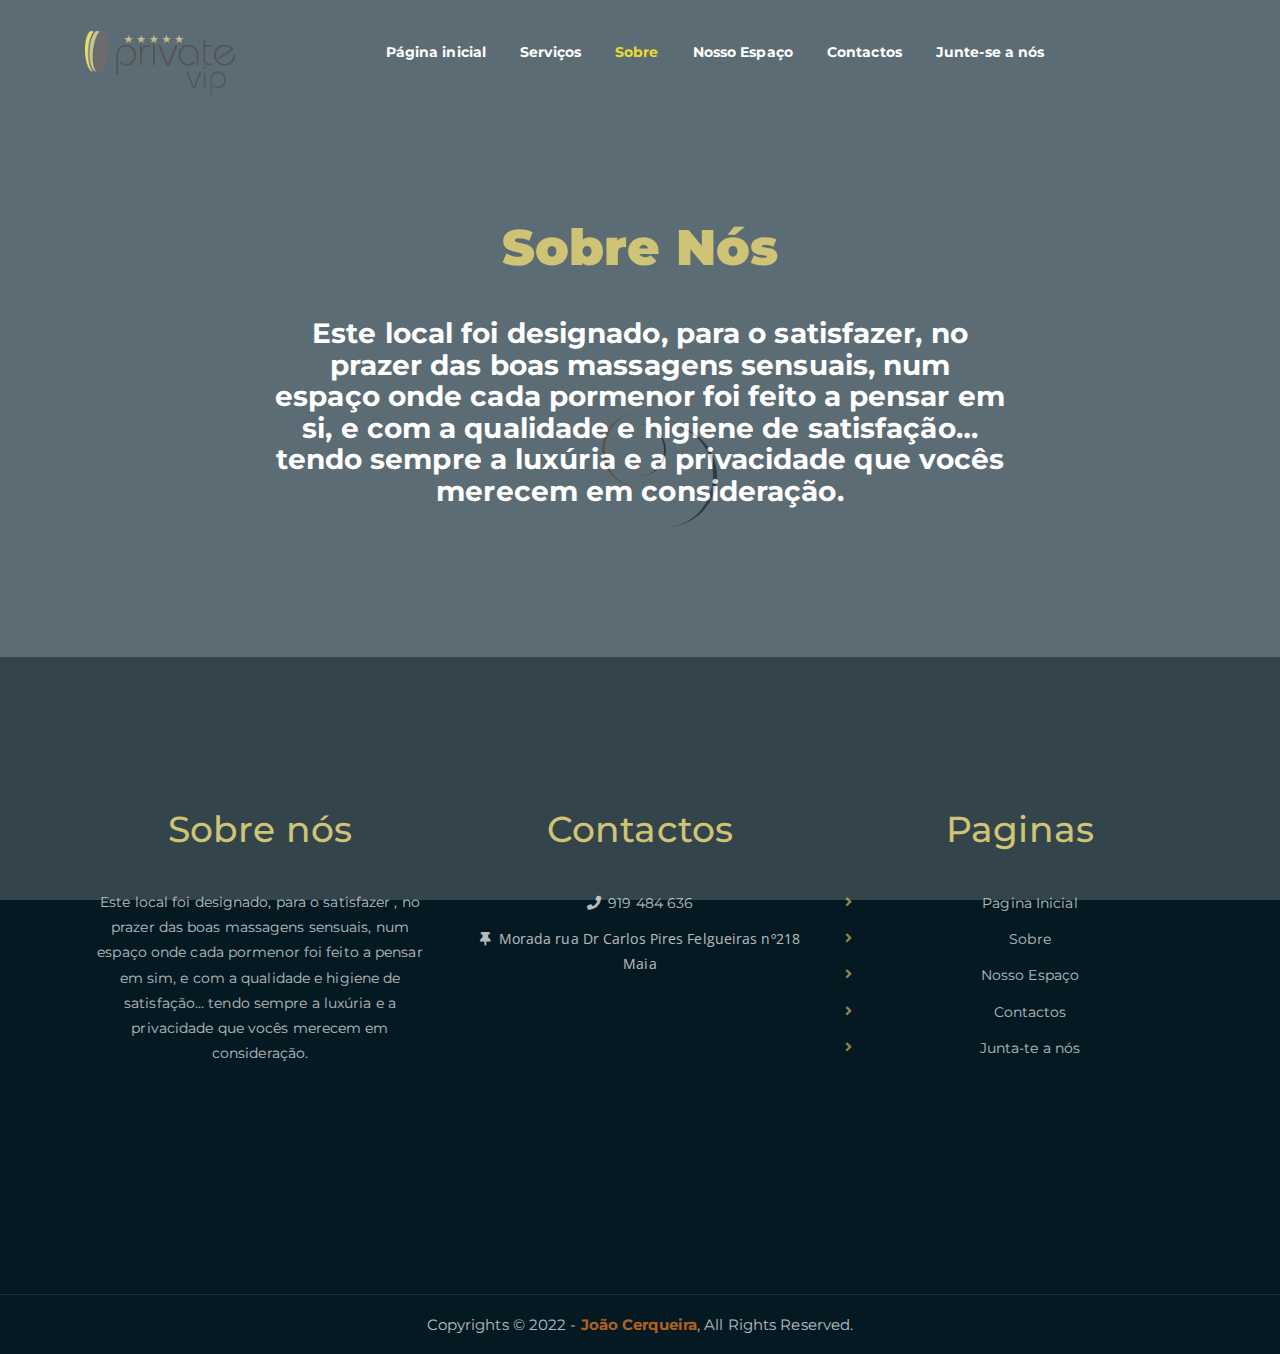
<file: about.html>
<!DOCTYPE html>
<html lang="en">
  <head>
    <meta charset="UTF-8" />
    <meta http-equiv="X-UA-Compatible" content="IE=edge" />
    <meta name="viewport" content="width=device-width, initial-scale=1" />
    <meta
      name="description"
      content="Responsive Bootstrap4 Shop Template, Created by Imran Hossain from https://imransdesign.com/"
    />

    <!-- title -->
    <title>About</title>

    <!-- favicon -->
    <link rel="shortcut icon" type="image/png" href="assets/img/favicon.png" />
    <!-- google font -->
    <link
      href="https://fonts.googleapis.com/css?family=Open+Sans:300,400,700"
      rel="stylesheet"
    />
    <link
      href="https://fonts.googleapis.com/css?family=Poppins:400,700&display=swap"
      rel="stylesheet"
    />
    <!-- fontawesome -->
    <link rel="stylesheet" href="assets/css/all.min.css" />
    <!-- bootstrap -->
    <link rel="stylesheet" href="assets/bootstrap/css/bootstrap.min.css" />
    <!-- owl carousel -->
    <link rel="stylesheet" href="assets/css/owl.carousel.css" />
    <!-- magnific popup -->
    <link rel="stylesheet" href="assets/css/magnific-popup.css" />
    <!-- animate css -->
    <link rel="stylesheet" href="assets/css/animate.css" />
    <!-- mean menu css -->
    <link rel="stylesheet" href="assets/css/meanmenu.min.css" />
    <!-- main style -->
    <link rel="stylesheet" href="assets/css/main.css" />
    <!-- responsive -->
    <link rel="stylesheet" href="assets/css/responsive.css" />
  </head>
  <body>
    <!--PreLoader-->
    <div class="loader">
      <div class="loader-inner">
        <div class="circle"></div>
      </div>
    </div>
    <!--PreLoader Ends-->

    <!-- header -->
    <div class="top-header-area" id="sticker">
      <div class="container">
        <div class="row">
          <div class="col-lg-12 col-sm-12 text-center">
            <div class="main-menu-wrap">
              <!-- logo -->
              <div class="site-logo">
                <a href="index.html">
                  <img src="assets/img/logo.png" alt="" />
                </a>
              </div>
              <!-- logo -->

              <!-- menu start -->
              <nav class="main-menu">
                <ul>
                  <li><a href="index.html">Página inicial</a></li>
                  <li><a href="services.html">Serviços</a></li>
                  <li class="current-list-item">
                    <a href="about.html">Sobre</a>
                  </li>
                  <li><a href="ourSpace.html">Nosso Espaço</a></li>
                  <li><a href="contact.html">Contactos</a></li>
                  <li><a href="joinUs.html">Junte-se a nós</a></li>
                  <li></li>
                </ul>
              </nav>
              <a class="mobile-show search-bar-icon" href="#"
                ><i class=""></i
              ></a>
              <div class="mobile-menu"></div>
              <!-- menu end -->
            </div>
          </div>
        </div>
      </div>
    </div>
    <!-- end header -->

    <!-- breadcrumb-section -->
    <div class="breadcrumb-section breadcrumb-bg">
      <div class="container">
        <div class="row">
          <div class="col-lg-8 offset-lg-2 text-center">
            <div class="breadcrumb-text">
              <h1 class="mb-5" style="color: #c4b656">Sobre Nós</h1>
              <h3 style="color: white">
                Este local foi designado, para o satisfazer, no prazer das boas
                massagens sensuais, num espaço onde cada pormenor foi feito a
                pensar em si, e com a qualidade e higiene de satisfação… tendo
                sempre a luxúria e a privacidade que vocês merecem em
                consideração.
              </h3>
            </div>
          </div>
        </div>
      </div>
    </div>
    <!-- end breadcrumb section -->

    <!-- footer -->
    <div class="footer-area">
      <div class="container">
        <div class="row text text-center">
          <div class="col-sm-4 col-12">
            <div class="footer-box about-widget">
              <h2 class="widget-title">Sobre nós</h2>
              <p>
                Este local foi designado, para o satisfazer , no prazer das boas
                massagens sensuais, num espaço onde cada pormenor foi feito a
                pensar em sim, e com a qualidade e higiene de satisfação… tendo
                sempre a luxúria e a privacidade que vocês merecem em
                consideração.
              </p>
            </div>
          </div>
          <div class="col-sm-4 col-12">
            <div class="footer-box get-in-touch">
              <h2 class="widget-title">Contactos</h2>
              <ul>
                <li>
                  <i class="fa fa-phone mr-1"></i>
                  <a href="tel:919484636"> 919 484 636</a>
                </li>
                <li>
                  <i class="fa fa-thumbtack mr-1"></i> Morada rua Dr Carlos
                  Pires Felgueiras nº218 Maia
                </li>
                <iframe
                  src="https://www.google.com/maps/embed?pb=!1m18!1m12!1m3!1d421.00579297086006!2d-8.62285764572643!3d41.23074928480218!2m3!1f0!2f0!3f0!3m2!1i1024!2i768!4f13.1!3m3!1m2!1s0xd2467430fd3d46f%3A0x7b8af7083e7613a7!2sefconsulting%20-%20consultoria%20a%20empresas%20familiares!5e0!3m2!1spt-PT!2spt!4v1671341558224!5m2!1spt-PT!2spt"
                  frameborder="0"
                  style="border: 0"
                  width="100%"
                  allowfullscreen=""
                  class="embed-responsive-item"
                ></iframe>
              </ul>
            </div>
          </div>
          <div class="col-sm-4 col-12">
            <div class="footer-box pages">
              <h2 class="widget-title">Paginas</h2>
              <ul>
                <li><a href="index.html">Pagina Inicial</a></li>
                <li><a href="about.html">Sobre</a></li>
                <li><a href="ourSpace.html">Nosso Espaço</a></li>
                <li><a href="contact.html">Contactos</a></li>
                <li><a href="joinUs.html">Junta-te a nós</a></li>
              </ul>
            </div>
          </div>
        </div>
      </div>
    </div>
    <!-- end footer -->

    <!-- copyright -->
    <div class="copyright">
      <div class="container">
        <div class="row">
          <div class="col-12 text-center">
            <p>
              Copyrights &copy; 2022 -
              <a href="https://indy65.github.io/">João Cerqueira</a>, All Rights
              Reserved.
            </p>
          </div>
        </div>
      </div>
    </div>
    <!-- end copyright -->

    <!-- jquery -->
    <script src="assets/js/jquery-1.11.3.min.js"></script>
    <!-- bootstrap -->
    <script src="assets/bootstrap/js/bootstrap.min.js"></script>
    <!-- count down -->
    <script src="assets/js/jquery.countdown.js"></script>
    <!-- isotope -->
    <script src="assets/js/jquery.isotope-3.0.6.min.js"></script>
    <!-- waypoints -->
    <script src="assets/js/waypoints.js"></script>
    <!-- owl carousel -->
    <script src="assets/js/owl.carousel.min.js"></script>
    <!-- magnific popup -->
    <script src="assets/js/jquery.magnific-popup.min.js"></script>
    <!-- mean menu -->
    <script src="assets/js/jquery.meanmenu.min.js"></script>
    <!-- sticker js -->
    <script src="assets/js/sticker.js"></script>
    <!-- main js -->
    <script src="assets/js/main.js"></script>
  </body>
</html>
</file>
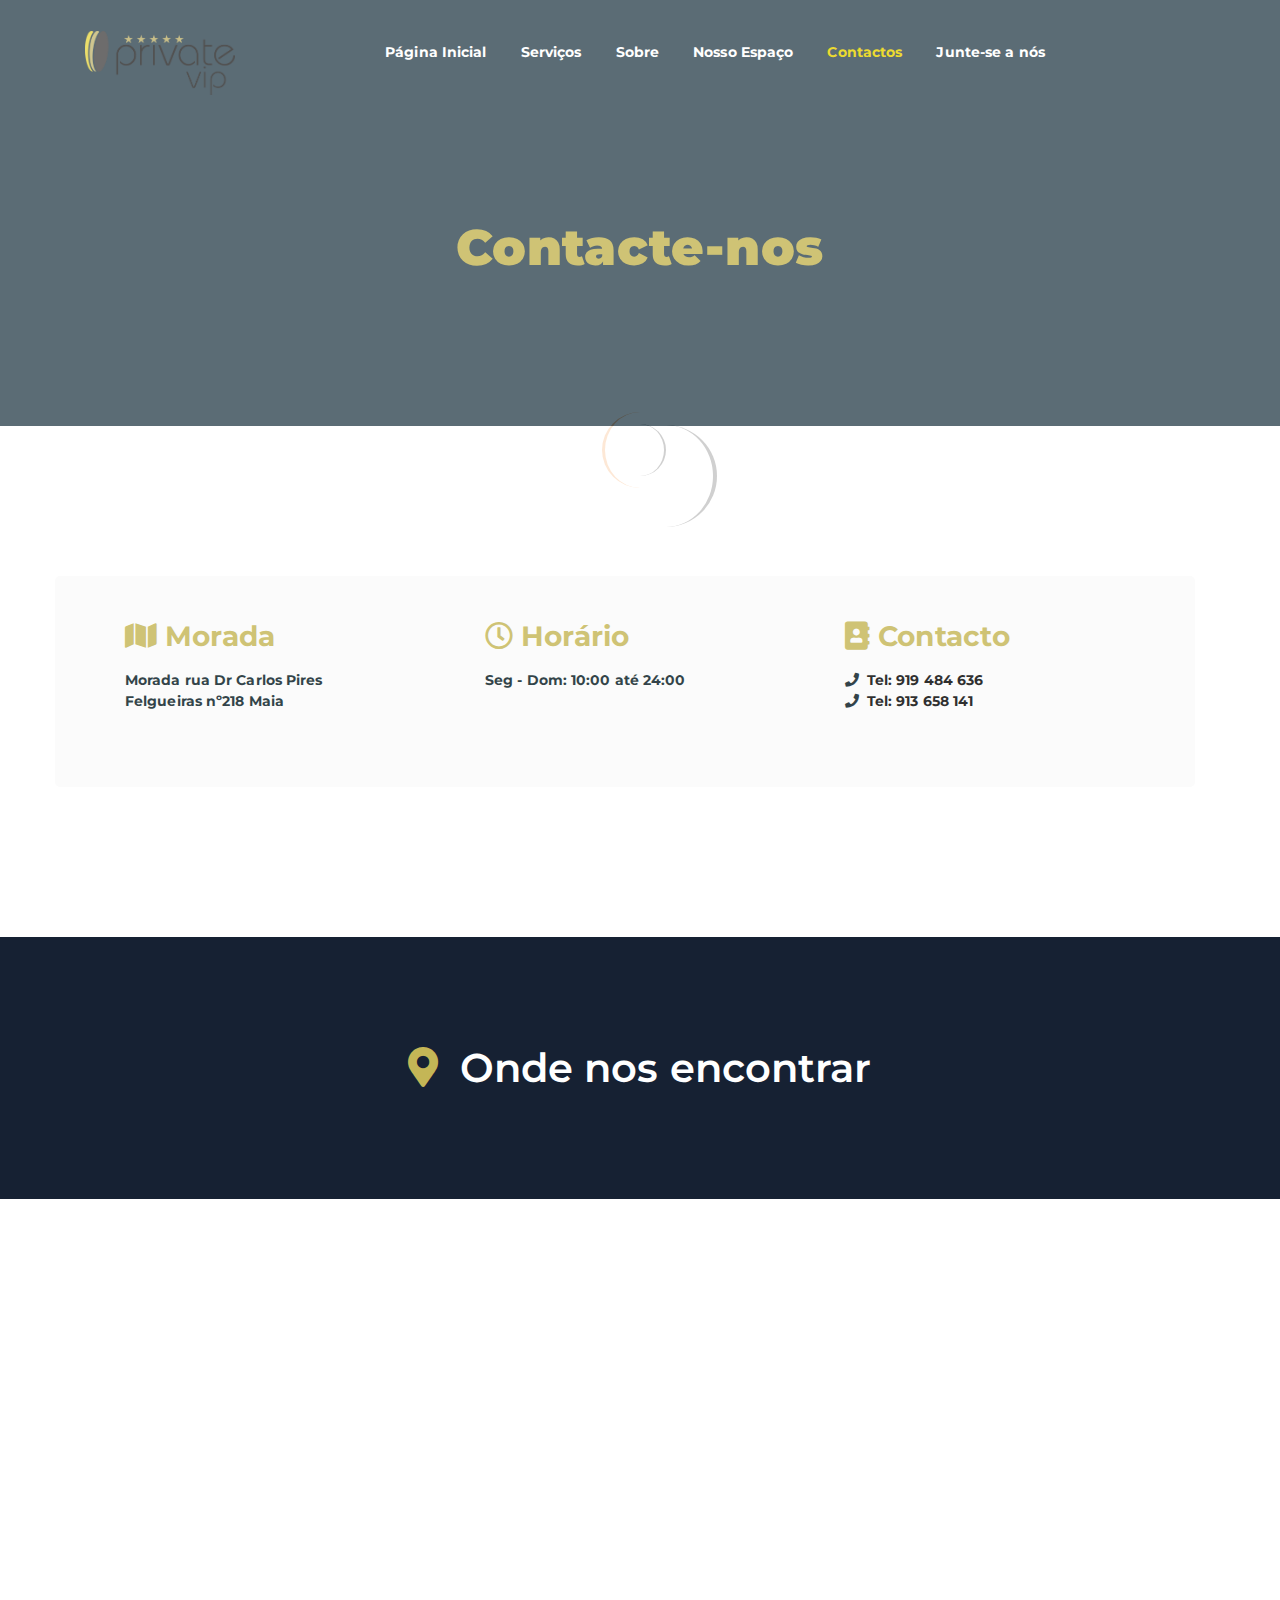
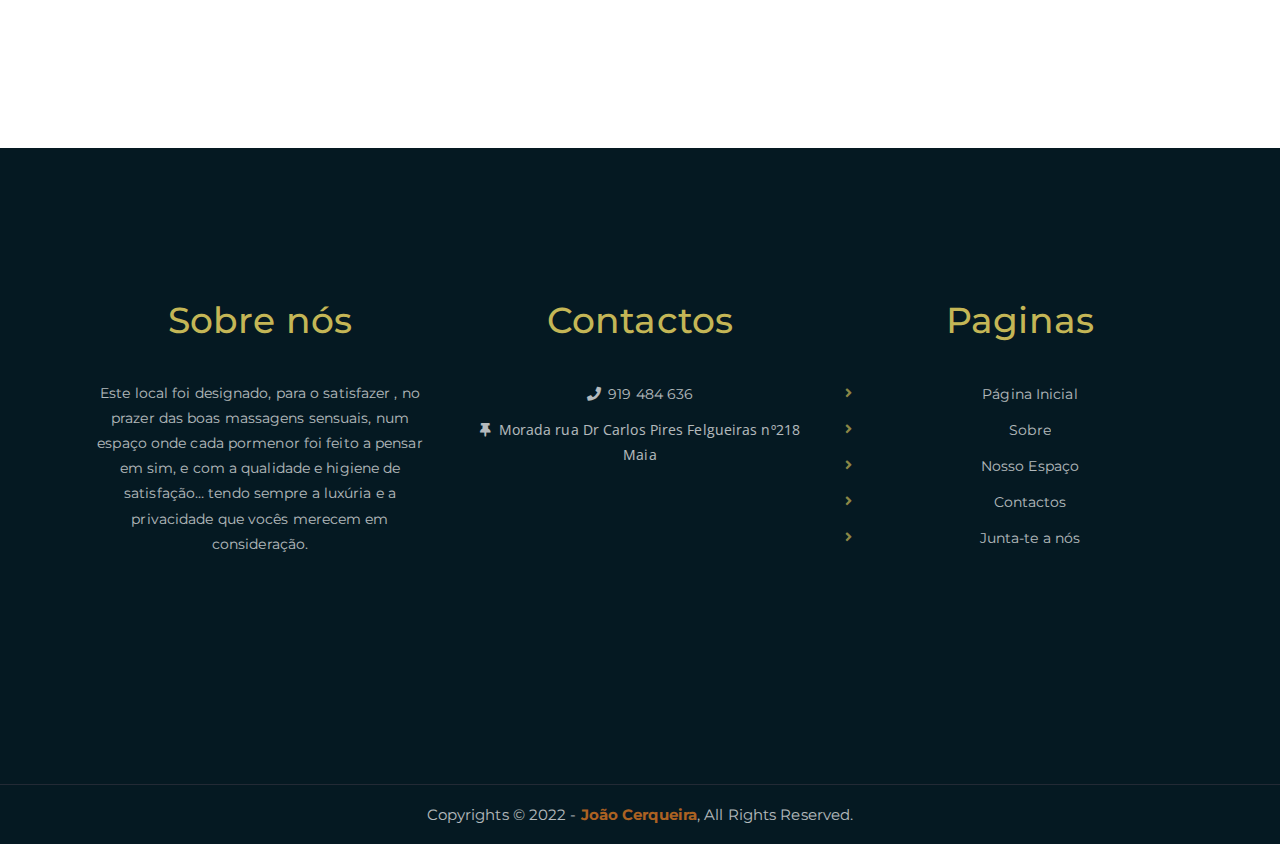
<file: contact.html>
<!DOCTYPE html>
<html lang="en">
  <head>
    <meta charset="UTF-8" />
    <meta http-equiv="X-UA-Compatible" content="IE=edge" />
    <meta name="viewport" content="width=device-width, initial-scale=1" />
    <meta
      name="description"
      content="Responsive Bootstrap4 Shop Template, Created by Imran Hossain from https://imransdesign.com/"
    />

    <!-- title -->
    <title>Contact</title>

    <!-- favicon -->
    <link rel="shortcut icon" type="image/png" href="assets/img/favicon.png" />
    <!-- google font -->
    <link
      href="https://fonts.googleapis.com/css?family=Open+Sans:300,400,700"
      rel="stylesheet"
    />
    <link
      href="https://fonts.googleapis.com/css?family=Poppins:400,700&display=swap"
      rel="stylesheet"
    />
    <!-- fontawesome -->
    <link rel="stylesheet" href="assets/css/all.min.css" />
    <!-- bootstrap -->
    <link rel="stylesheet" href="assets/bootstrap/css/bootstrap.min.css" />
    <!-- owl carousel -->
    <link rel="stylesheet" href="assets/css/owl.carousel.css" />
    <!-- magnific popup -->
    <link rel="stylesheet" href="assets/css/magnific-popup.css" />
    <!-- animate css -->
    <link rel="stylesheet" href="assets/css/animate.css" />
    <!-- mean menu css -->
    <link rel="stylesheet" href="assets/css/meanmenu.min.css" />
    <!-- main style -->
    <link rel="stylesheet" href="assets/css/main.css" />
    <!-- responsive -->
    <link rel="stylesheet" href="assets/css/responsive.css" />
  </head>
  <body>
    <!--PreLoader-->
    <div class="loader">
      <div class="loader-inner">
        <div class="circle"></div>
      </div>
    </div>
    <!--PreLoader Ends-->

    <!-- header -->
    <div class="top-header-area" id="sticker">
      <div class="container">
        <div class="row">
          <div class="col-lg-12 col-sm-12 text-center">
            <div class="main-menu-wrap">
              <!-- logo -->
              <div class="site-logo">
                <a href="index.html">
                  <img src="assets/img/logo.png" alt="" />
                </a>
              </div>
              <!-- logo -->

              <!-- menu start -->
              <nav class="main-menu">
                <ul>
                  <li><a href="index.html">Página Inicial</a></li>
                  <li><a href="services.html">Serviços</a></li>
                  <li><a href="about.html">Sobre</a></li>
                  <li><a href="ourSpace.html">Nosso Espaço</a></li>
                  <li class="current-list-item">
                    <a href="contact.html">Contactos</a>
                  </li>
                  <li><a href="joinUs.html">Junte-se a nós</a></li>
                  <li></li>
                </ul>
              </nav>
              <a class="mobile-show search-bar-icon" href="#"
                ><i class="fas fa-search"></i
              ></a>
              <div class="mobile-menu"></div>
              <!-- menu end -->
            </div>
          </div>
        </div>
      </div>
    </div>
    <!-- end header -->

    <!-- search area -->
    <div class="search-area">
      <div class="container">
        <div class="row">
          <div class="col-lg-12">
            <span class="close-btn"><i class="fas fa-window-close"></i></span>
            <div class="search-bar">
              <div class="search-bar-tablecell">
                <h3>Search For:</h3>
                <input type="text" placeholder="Keywords" />
                <button type="submit">
                  Search <i class="fas fa-search"></i>
                </button>
              </div>
            </div>
          </div>
        </div>
      </div>
    </div>
    <!-- end search arewa -->

    <!-- breadcrumb-section -->
    <div class="breadcrumb-section breadcrumb-bg">
      <div class="container">
        <div class="row">
          <div class="col-lg-8 offset-lg-2 text-center">
            <div class="breadcrumb-text">
              <h1 style="color: #c4b656">Contacte-nos</h1>
            </div>
          </div>
        </div>
      </div>
    </div>
    <!-- end breadcrumb section -->

    <!-- contact form -->
    <div class="contact-from-section mt-150 mb-150">
      <div class="container">
        <div class="row">
          <div
            class="contact-form-wrap row col-12 justify-content-center text-center justify-content-md-start text-md-left"
          >
            <div class="contact-form-box col-12 col-md-4">
              <h3 style="color: #c4b656">
                <i style="color: #c4b656" class="fas fa-map"></i> Morada
              </h3>
              <h6>
                Morada rua Dr Carlos Pires <br />
                Felgueiras nº218 Maia <br />
              </h6>
            </div>
            <div class="contact-form-box col-12 col-md-4">
              <h3 style="color: #c4b656">
                <i style="color: #c4b656" class="far fa-clock"></i> Horário
              </h3>
              <h6>Seg - Dom: 10:00 até 24:00</h6>
            </div>
            <div class="contact-form-box col-12 col-md-4">
              <h3 style="color: #c4b656">
                <i style="color: #c4b656" class="fas fa-address-book"></i>
                Contacto
              </h3>
              <h6>
                <i class="fa fa-phone mr-1"></i
                ><a style="color: black" href="tel:919484636">
                  Tel: 919 484 636</a
                >
                <br />
                <i class="fa fa-phone mr-1"></i
                ><a style="color: black" href="tel:913658141">
                  Tel: 913 658 141</a
                >
              </h6>
            </div>
          </div>
        </div>
      </div>
    </div>
    <!-- end contact form -->

    <!-- find our location -->
    <div class="find-location blue-bg">
      <div class="container">
        <div class="row">
          <div class="col-lg-12 text-center">
            <p>
              <i style="color: #c4b656" class="fas fa-map-marker-alt"></i> Onde
              nos encontrar
            </p>
          </div>
        </div>
      </div>
    </div>
    <!-- end find our location -->

    <!-- google map section -->
    <div class="embed-responsive embed-responsive-21by9">
      <iframe
        src="https://www.google.com/maps/embed?pb=!1m14!1m12!1m3!1d375.07445387036705!2d-8.623033314577881!3d41.230581777635585!2m3!1f0!2f0!3f0!3m2!1i1024!2i768!4f13.1!5e0!3m2!1spt-PT!2spt!4v1672100802778!5m2!1spt-PT!2spt"
        width="800"
        height="50vh"
        style="border: 0"
        allowfullscreen=""
        loading="lazy"
        referrerpolicy="no-referrer-when-downgrade"
      ></iframe>
    </div>
    <!-- end google map section -->

    <!-- footer -->
    <div class="footer-area">
      <div class="container">
        <div class="row text text-center">
          <div class="col-sm-4 col-12">
            <div class="footer-box about-widget">
              <h2 class="widget-title">Sobre nós</h2>
              <p>
                Este local foi designado, para o satisfazer , no prazer das boas
                massagens sensuais, num espaço onde cada pormenor foi feito a
                pensar em sim, e com a qualidade e higiene de satisfação… tendo
                sempre a luxúria e a privacidade que vocês merecem em
                consideração.
              </p>
            </div>
          </div>
          <div class="col-sm-4 col-12">
            <div class="footer-box get-in-touch">
              <h2 class="widget-title">Contactos</h2>
              <ul>
                <li>
                  <i class="fa fa-phone mr-1"></i>
                  <a href="tel:919484636"> 919 484 636</a>
                </li>
                <li>
                  <i class="fa fa-thumbtack mr-1"></i> Morada rua Dr Carlos
                  Pires Felgueiras nº218 Maia
                </li>
                <iframe
                  src="https://www.google.com/maps/embed?pb=!1m18!1m12!1m3!1d421.00579297086006!2d-8.62285764572643!3d41.23074928480218!2m3!1f0!2f0!3f0!3m2!1i1024!2i768!4f13.1!3m3!1m2!1s0xd2467430fd3d46f%3A0x7b8af7083e7613a7!2sefconsulting%20-%20consultoria%20a%20empresas%20familiares!5e0!3m2!1spt-PT!2spt!4v1671341558224!5m2!1spt-PT!2spt"
                  frameborder="0"
                  style="border: 0"
                  width="100%"
                  allowfullscreen=""
                  class="embed-responsive-item"
                ></iframe>
              </ul>
            </div>
          </div>
          <div class="col-sm-4 col-12">
            <div class="footer-box pages">
              <h2 class="widget-title">Paginas</h2>
              <ul>
                <li><a href="index.html">Página Inicial</a></li>
                <li><a href="about.html">Sobre</a></li>
                <li><a href="ourSpace.html">Nosso Espaço</a></li>
                <li><a href="contact.html">Contactos</a></li>
                <li><a href="joinUs.html">Junta-te a nós</a></li>
              </ul>
            </div>
          </div>
        </div>
      </div>
    </div>
    <!-- end footer -->

    <!-- copyright -->
    <div class="copyright">
      <div class="container">
        <div class="row">
          <div class="col-12 text-center">
            <p>
              Copyrights &copy; 2022 -
              <a href="https://indy65.github.io/">João Cerqueira</a>, All Rights
              Reserved.
            </p>
          </div>
        </div>
      </div>
    </div>
    <!-- end copyright -->

    <!-- jquery -->
    <script src="assets/js/jquery-1.11.3.min.js"></script>
    <!-- bootstrap -->
    <script src="assets/bootstrap/js/bootstrap.min.js"></script>
    <!-- count down -->
    <script src="assets/js/jquery.countdown.js"></script>
    <!-- isotope -->
    <script src="assets/js/jquery.isotope-3.0.6.min.js"></script>
    <!-- waypoints -->
    <script src="assets/js/waypoints.js"></script>
    <!-- owl carousel -->
    <script src="assets/js/owl.carousel.min.js"></script>
    <!-- magnific popup -->
    <script src="assets/js/jquery.magnific-popup.min.js"></script>
    <!-- mean menu -->
    <script src="assets/js/jquery.meanmenu.min.js"></script>
    <!-- sticker js -->
    <script src="assets/js/sticker.js"></script>
    <!-- form validation js -->
    <script src="assets/js/form-validate.js"></script>
    <!-- main js -->
    <script src="assets/js/main.js"></script>
  </body>
</html>
</file>
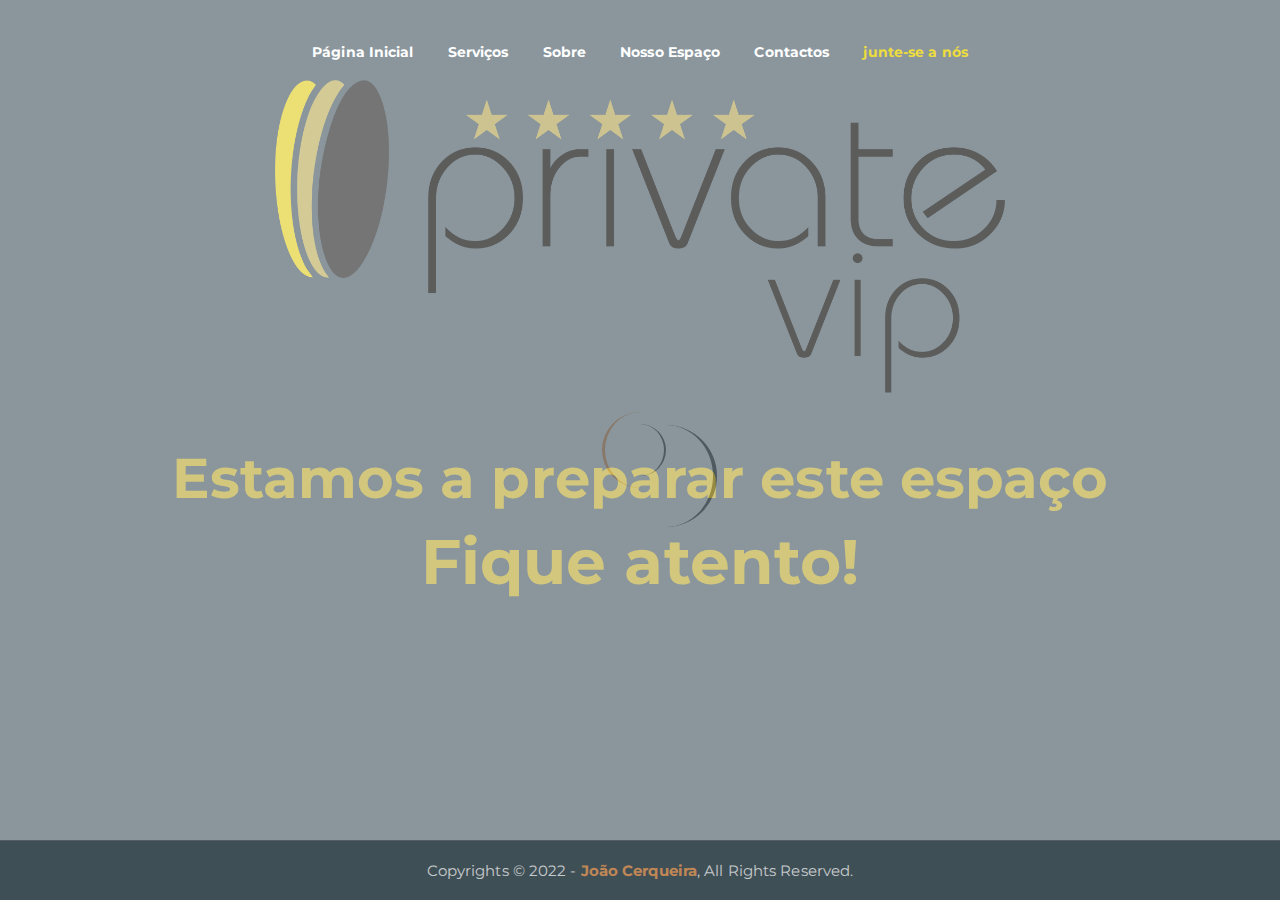
<file: joinUs.html>
<!DOCTYPE html>
<html lang="en">
  <head>
    <meta charset="UTF-8" />
    <meta http-equiv="X-UA-Compatible" content="IE=edge" />
    <meta name="viewport" content="width=device-width, initial-scale=1" />
    <meta
      name="description"
      content="Responsive Bootstrap4 Shop Template, Created by Imran Hossain from https://imransdesign.com/"
    />

    <!-- title -->
    <title>privatevipmassagens</title>

    <!-- favicon -->
    <link rel="shortcut icon" type="image/png" href="assets/img/favicon.png" />
    <!-- google font -->
    <link
      href="https://fonts.googleapis.com/css?family=Open+Sans:300,400,700"
      rel="stylesheet"
    />
    <link
      href="https://fonts.googleapis.com/css?family=Poppins:400,700&display=swap"
      rel="stylesheet"
    />
    <!-- fontawesome -->
    <link rel="stylesheet" href="assets/css/all.min.css" />
    <!-- bootstrap -->
    <link rel="stylesheet" href="assets/bootstrap/css/bootstrap.min.css" />
    <!-- owl carousel -->
    <link rel="stylesheet" href="assets/css/owl.carousel.css" />
    <!-- magnific popup -->
    <link rel="stylesheet" href="assets/css/magnific-popup.css" />
    <!-- animate css -->
    <link rel="stylesheet" href="assets/css/animate.css" />
    <!-- mean menu css -->
    <link rel="stylesheet" href="assets/css/meanmenu.min.css" />
    <!-- main style -->
    <link rel="stylesheet" href="assets/css/main.css" />
    <!-- responsive -->
    <link rel="stylesheet" href="assets/css/responsive.css" />
  </head>
  <body class="align-self-center" style="background-color: rgba(102, 118, 126)">
    <!--PreLoader-->
    <div class="loader">
      <div class="loader-inner">
        <div class="circle"></div>
      </div>
    </div>
    <!--PreLoader Ends-->

    <!-- header -->
    <div style="margin-bottom: 10rem" class="top-header-area" id="">
      <div class="container">
        <div class="row justify-content-center">
          <div class="col-lg-8 col-sm-6 text-center">
            <!-- menu start -->
            <nav class="main-menu">
              <ul>
                <li>
                  <a href="index.html">Página Inicial</a>
                </li>
                <li><a href="services.html">Serviços</a></li>
                <li><a href="about.html">Sobre</a></li>
                <li><a href="ourSpace.html">Nosso Espaço</a></li>
                <li><a href="contact.html">Contactos</a></li>
                <li class="current-list-item">
                  <a href="joinUs.html">junte-se a nós</a>
                </li>
                <li></li>
              </ul>
            </nav>
            <a class="mobile-show search-bar-icon" href="#"><i class=""></i></a>
            <div class="mobile-menu"></div>
            <!-- menu end -->
            <!-- logo -->
            <div class="justify-content-center">
              <a href="#">
                <img src="assets/img/logo.png" alt="" />
              </a>
            </div>
            <!-- logo -->
          </div>
        </div>
      </div>
    </div>
    <!-- end header -->

    <!-- hero area -->

    <!-- end hero area -->
    <div style="position: absolute; top: 50%; width: 100%; text-align: center">
      <h1 class="" style="color: #c4b656; font-weight: bold">
        Estamos a preparar este espaço
      </h1>
      <h3 style="color: #c4b656;font-weight: bold" class="display-3">Fique atento!</h3>
    </div>

    <!-- copyright -->
    <div style="position: absolute; bottom: 0; width: 100%" class="copyright">
      <div class="container">
        <div class="row">
          <div class="col-12 text-center">
            <p>
              Copyrights &copy; 2022 -
              <a href="https://indy65.github.io/">João Cerqueira</a>, All Rights
              Reserved.
            </p>
          </div>
        </div>
      </div>
    </div>
    <!-- end copyright -->

    <!-- jquery -->
    <script src="assets/js/jquery-1.11.3.min.js"></script>
    <!-- bootstrap -->
    <script src="assets/bootstrap/js/bootstrap.min.js"></script>
    <!-- count down -->
    <script src="assets/js/jquery.countdown.js"></script>
    <!-- isotope -->
    <script src="assets/js/jquery.isotope-3.0.6.min.js"></script>
    <!-- waypoints -->
    <script src="assets/js/waypoints.js"></script>
    <!-- owl carousel -->
    <script src="assets/js/owl.carousel.min.js"></script>
    <!-- magnific popup -->
    <script src="assets/js/jquery.magnific-popup.min.js"></script>
    <!-- mean menu -->
    <script src="assets/js/jquery.meanmenu.min.js"></script>
    <!-- sticker js -->
    <script src="assets/js/sticker.js"></script>
    <!-- main js -->
    <script src="assets/js/main.js"></script>
  </body>
</html>
</file>
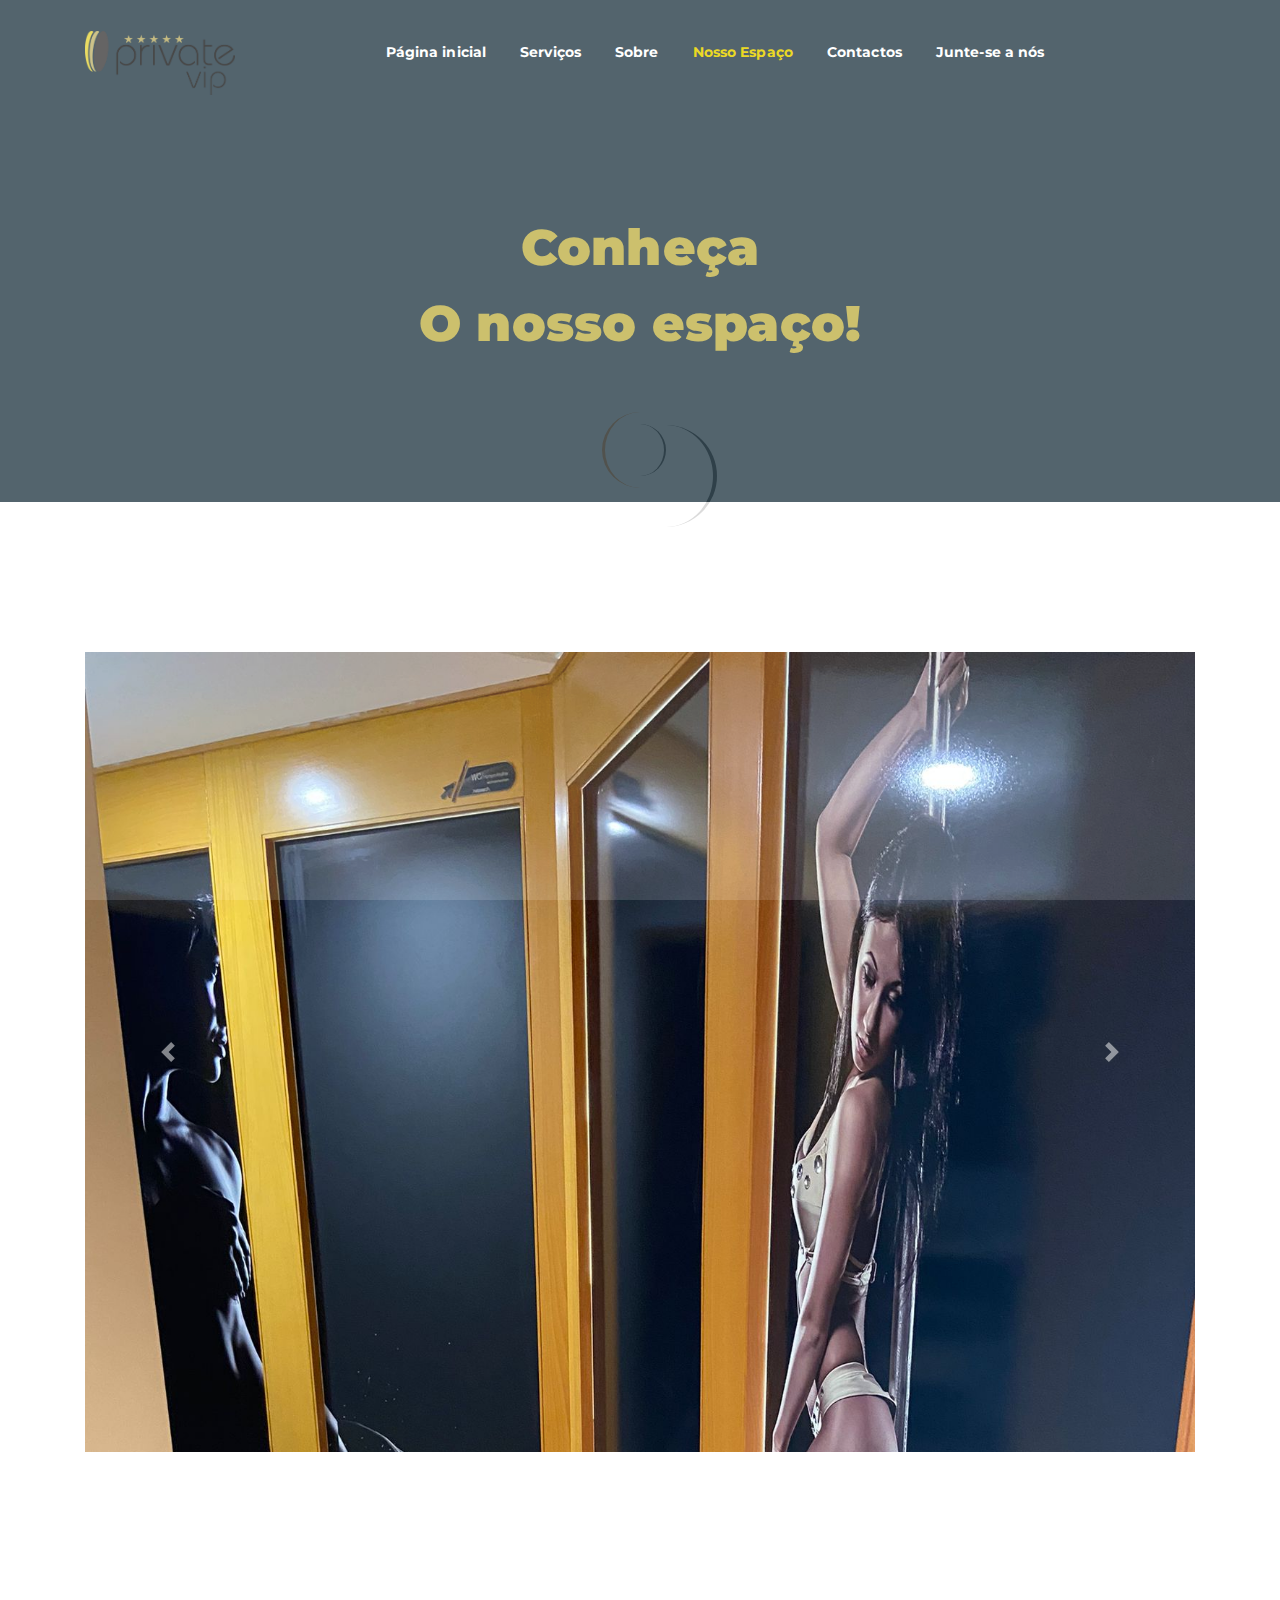
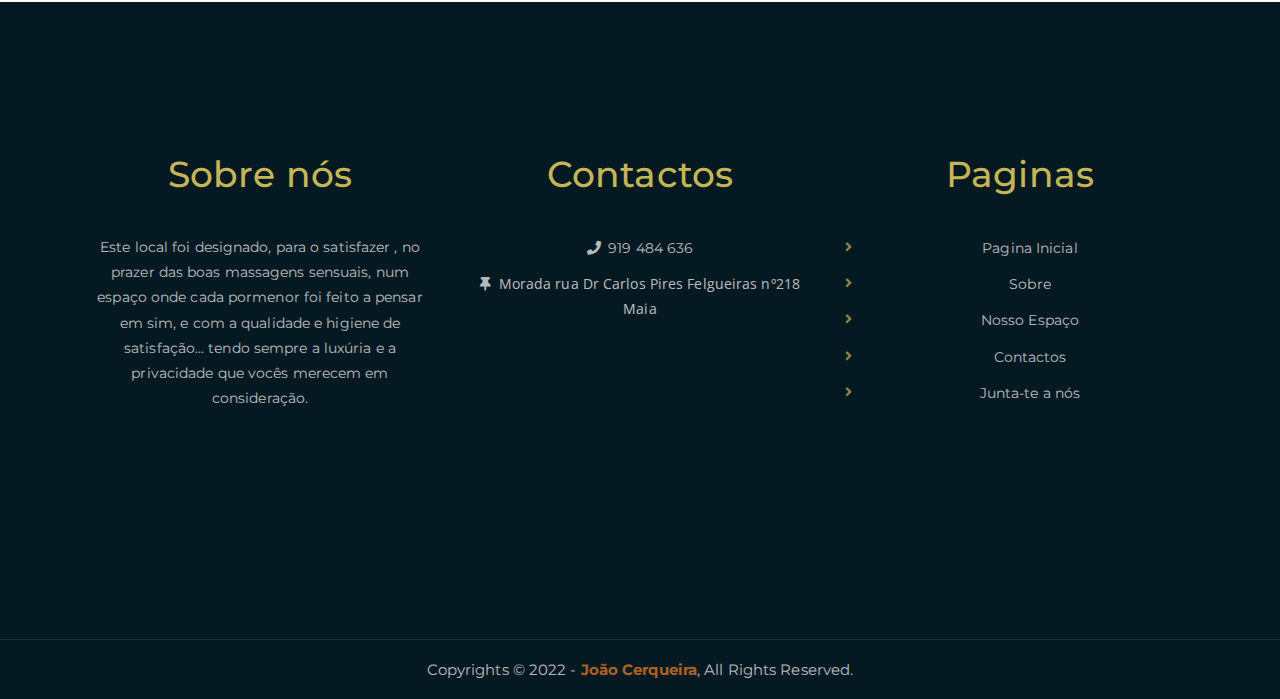
<file: ourSpace.html>
<!DOCTYPE html>
<html lang="en">
  <head>
    <meta charset="UTF-8" />
    <meta http-equiv="X-UA-Compatible" content="IE=edge" />
    <meta name="viewport" content="width=device-width, initial-scale=1" />
    <meta
      name="description"
      content="Responsive Bootstrap4 Shop Template, Created by Imran Hossain from https://imransdesign.com/"
    />

    <!-- title -->
    <title>Shop</title>

    <!-- favicon -->
    <link rel="shortcut icon" type="image/png" href="assets/img/favicon.png" />
    <!-- google font -->
    <link
      href="https://fonts.googleapis.com/css?family=Open+Sans:300,400,700"
      rel="stylesheet"
    />
    <link
      href="https://fonts.googleapis.com/css?family=Poppins:400,700&display=swap"
      rel="stylesheet"
    />
    <!-- fontawesome -->
    <link rel="stylesheet" href="assets/css/all.min.css" />
    <!-- bootstrap -->
    <link rel="stylesheet" href="assets/bootstrap/css/bootstrap.min.css" />
    <!-- owl carousel -->
    <link rel="stylesheet" href="assets/css/owl.carousel.css" />
    <!-- magnific popup -->
    <link rel="stylesheet" href="assets/css/magnific-popup.css" />
    <!-- animate css -->
    <link rel="stylesheet" href="assets/css/animate.css" />
    <!-- mean menu css -->
    <link rel="stylesheet" href="assets/css/meanmenu.min.css" />
    <!-- main style -->
    <link rel="stylesheet" href="assets/css/main.css" />
    <!-- responsive -->
    <link rel="stylesheet" href="assets/css/responsive.css" />
  </head>
  <body>
    <!--PreLoader-->
    <div class="loader">
      <div class="loader-inner">
        <div class="circle"></div>
      </div>
    </div>
    <!--PreLoader Ends-->

    <!-- header -->
    <div class="top-header-area" id="sticker">
      <div class="container">
        <div class="row">
          <div class="col-lg-12 col-sm-12 text-center">
            <div class="main-menu-wrap">
              <!-- logo -->
              <div class="site-logo">
                <a href="index.html">
                  <img src="assets/img/logo.png" alt="" />
                </a>
              </div>
              <!-- logo -->

              <!-- menu start -->
              <nav class="main-menu">
                <ul>
                  <li><a href="index.html">Página inicial</a></li>
				  <li><a href="services.html">Serviços</a></li>
                  <li><a href="about.html">Sobre</a></li>
                  <li class="current-list-item">
                    <a href="ourSpace.html">Nosso Espaço</a>
                  </li>
                  <li><a href="contact.html">Contactos</a></li>
                  <li><a href="joinUs.html">Junte-se a nós</a></li>
                  <li></li>
                </ul>
              </nav>
              <a class="mobile-show search-bar-icon" href="#"
                ><i class="fas fa-search"></i
              ></a>
              <div class="mobile-menu"></div>
              <!-- menu end -->
            </div>
          </div>
        </div>
      </div>
    </div>
    <!-- end header -->

    <!-- search area -->
    <div class="search-area">
      <div class="container">
        <div class="row">
          <div class="col-lg-12">
            <span class="close-btn"><i class="fas fa-window-close"></i></span>
            <div class="search-bar">
              <div class="search-bar-tablecell">
                <h3>Search For:</h3>
                <input type="text" placeholder="Keywords" />
                <button type="submit">
                  Search <i class="fas fa-search"></i>
                </button>
              </div>
            </div>
          </div>
        </div>
      </div>
    </div>
    <!-- end search arewa -->

    <!-- breadcrumb-section -->
    <div class="breadcrumb-section breadcrumb-bg">
      <div class="container">
        <div class="row">
          <div class="col-lg-8 offset-lg-2 text-center">
            <div class="breadcrumb-text">
              <h1 style="color: #c4b656">Conheça</h1>
              <h1 style="color: #c4b656">O nosso espaço!</h1>
            </div>
          </div>
        </div>
      </div>
    </div>
    <!-- end breadcrumb section -->

    <!-- images -->
    <div class="product-section mt-150 mb-150">
      <div class="container">
        <div
          id="carouselExampleControls"
          class="carousel slide"
          data-ride="carousel"
          style="max-height: 800px"
        >
          <div class="carousel-inner" style="max-height: 800px">
            <div class="carousel-item active">
              <img
                class="d-block w-100"
                src="/assets/img/space/1.jpg"
                alt="First slide"
              />
            </div>
            <div class="carousel-item">
              <img
                class="d-block w-100"
                src="/assets/img/space/2.jpg"
                alt="Second slide"
              />
            </div>
            <div class="carousel-item">
              <img
                class="d-block w-100"
                src="/assets/img/space/3.jpg"
                alt="Second slide"
              />
            </div>
            <div class="carousel-item">
              <img
                class="d-block w-100"
                src="/assets/img/space/4.jpg"
                alt="Second slide"
              />
            </div>
            <div class="carousel-item">
              <img
                class="d-block w-100"
                src="/assets/img/space/5.jpg"
                alt="Second slide"
              />
            </div>
            <div class="carousel-item">
              <img
                class="d-block w-100"
                src="/assets/img/space/6.jpg"
                alt="Second slide"
              />
            </div>
            <div class="carousel-item">
              <img
                class="d-block w-100"
                src="/assets/img/space/7.jpg"
                alt="Second slide"
              />
            </div>
            <div class="carousel-item">
              <img
                class="d-block w-100"
                src="/assets/img/space/8.jpg"
                alt="Second slide"
              />
            </div>
            <div class="carousel-item">
              <img
                class="d-block w-100"
                src="/assets/img/space/9.jpg"
                alt="Second slide"
              />
            </div>
            <div class="carousel-item">
              <img
                class="d-block w-100"
                src="/assets/img/space/10.jpg"
                alt="Second slide"
              />
            </div>
            <div class="carousel-item">
              <img
                class="d-block w-100"
                src="/assets/img/space/11.jpg"
                alt="Second slide"
              />
            </div>
            <div class="carousel-item">
              <img
                class="d-block w-100"
                src="/assets/img/space/12.jpg"
                alt="Second slide"
              />
            </div>
            <div class="carousel-item">
              <img
                class="d-block w-100"
                src="/assets/img/space/13.jpg"
                alt="Second slide"
              />
            </div>
            <div class="carousel-item">
              <img
                class="d-block w-100"
                src="/assets/img/space/14.jpg"
                alt="Second slide"
              />
            </div>
            <div class="carousel-item">
              <img
                class="d-block w-100"
                src="/assets/img/space/15.jpg"
                alt="Second slide"
              />
            </div>
          </div>
          <a
            class="carousel-control-prev"
            href="#carouselExampleControls"
            role="button"
            data-slide="prev"
          >
            <span class="carousel-control-prev-icon" aria-hidden="true"></span>
            <span class="sr-only">Previous</span>
          </a>
          <a
            class="carousel-control-next"
            href="#carouselExampleControls"
            role="button"
            data-slide="next"
          >
            <span class="carousel-control-next-icon" aria-hidden="true"></span>
            <span class="sr-only">Next</span>
          </a>
        </div>
      </div>
    </div>
    <!-- end products -->

    <!-- footer -->
    <div class="footer-area">
      <div class="container">
        <div class="row text text-center">
          <div class="col-sm-4 col-12">
            <div class="footer-box about-widget">
              <h2 class="widget-title">Sobre nós</h2>
              <p>
                Este local foi designado, para o satisfazer , no prazer das boas
                massagens sensuais, num espaço onde cada pormenor foi feito a
                pensar em sim, e com a qualidade e higiene de satisfação… tendo
                sempre a luxúria e a privacidade que vocês merecem em
                consideração.
              </p>
            </div>
          </div>
          <div class="col-sm-4 col-12">
            <div class="footer-box get-in-touch">
              <h2 class="widget-title">Contactos</h2>
              <ul>
                <li>
                  <i class="fa fa-phone mr-1"></i>
                  <a href="tel:919484636"> 919 484 636</a>
                </li>
                <li>
                  <i class="fa fa-thumbtack mr-1"></i> Morada rua Dr Carlos
                  Pires Felgueiras nº218 Maia
                </li>
                <iframe
                  src="https://www.google.com/maps/embed?pb=!1m18!1m12!1m3!1d421.00579297086006!2d-8.62285764572643!3d41.23074928480218!2m3!1f0!2f0!3f0!3m2!1i1024!2i768!4f13.1!3m3!1m2!1s0xd2467430fd3d46f%3A0x7b8af7083e7613a7!2sefconsulting%20-%20consultoria%20a%20empresas%20familiares!5e0!3m2!1spt-PT!2spt!4v1671341558224!5m2!1spt-PT!2spt"
                  frameborder="0"
                  style="border: 0"
                  width="100%"
                  allowfullscreen=""
                  class="embed-responsive-item"
                ></iframe>
              </ul>
            </div>
          </div>
          <div class="col-sm-4 col-12">
            <div class="footer-box pages">
              <h2 class="widget-title">Paginas</h2>
              <ul>
                <li><a href="index.html">Pagina Inicial</a></li>
                <li><a href="about.html">Sobre</a></li>
                <li><a href="ourSpace.html">Nosso Espaço</a></li>
                <li><a href="contact.html">Contactos</a></li>
                <li><a href="joinUs.html">Junta-te a nós</a></li>
              </ul>
            </div>
          </div>
        </div>
      </div>
    </div>
    <!-- end footer -->

    <!-- copyright -->
    <div class="copyright">
      <div class="container">
        <div class="row">
          <div class="col-12 text-center">
            <p>
              Copyrights &copy; 2022 -
              <a href="https://indy65.github.io/">João Cerqueira</a>, All Rights
              Reserved.
            </p>
          </div>
        </div>
      </div>
    </div>
    <!-- end copyright -->

    <!-- jquery -->
    <script src="assets/js/jquery-1.11.3.min.js"></script>
    <!-- bootstrap -->
    <script src="assets/bootstrap/js/bootstrap.min.js"></script>
    <!-- count down -->
    <script src="assets/js/jquery.countdown.js"></script>
    <!-- isotope -->
    <script src="assets/js/jquery.isotope-3.0.6.min.js"></script>
    <!-- waypoints -->
    <script src="assets/js/waypoints.js"></script>
    <!-- owl carousel -->
    <script src="assets/js/owl.carousel.min.js"></script>
    <!-- magnific popup -->
    <script src="assets/js/jquery.magnific-popup.min.js"></script>
    <!-- mean menu -->
    <script src="assets/js/jquery.meanmenu.min.js"></script>
    <!-- sticker js -->
    <script src="assets/js/sticker.js"></script>
    <!-- main js -->
    <script src="assets/js/main.js"></script>
  </body>
</html>
</file>
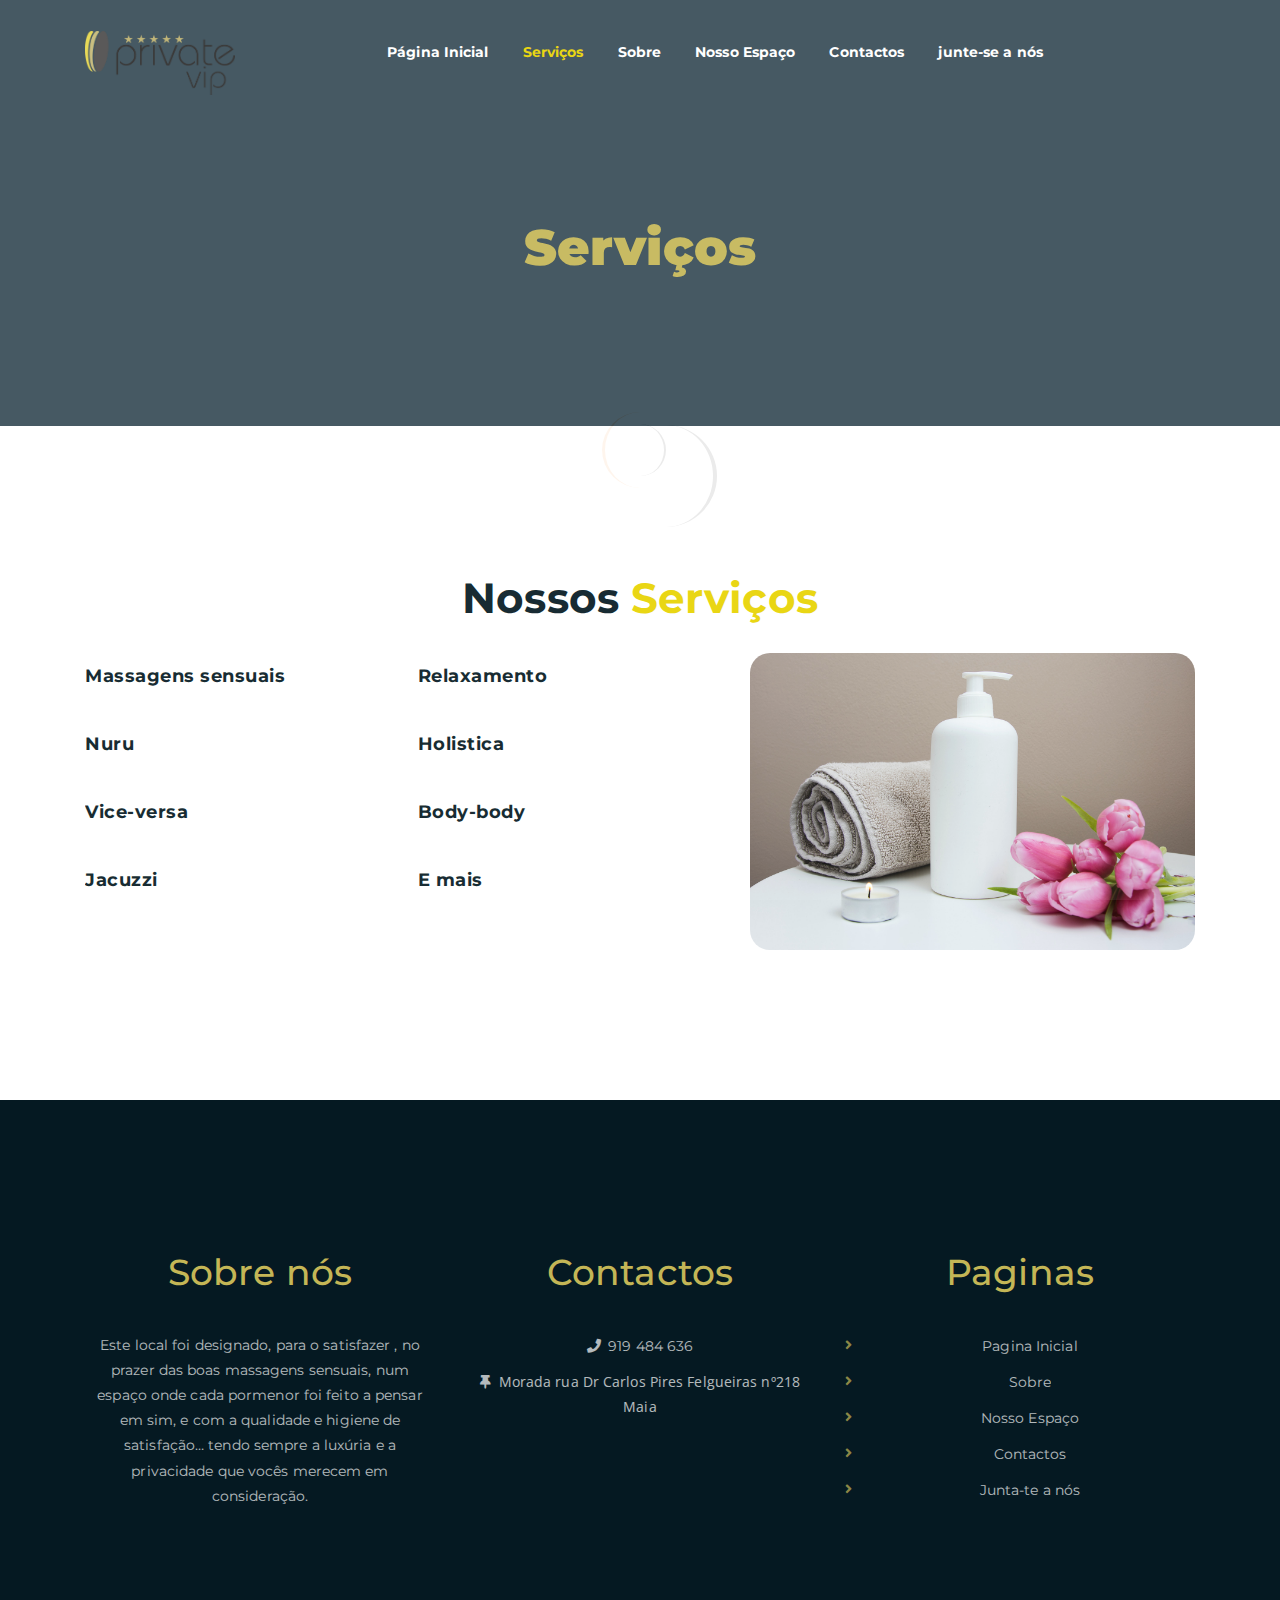
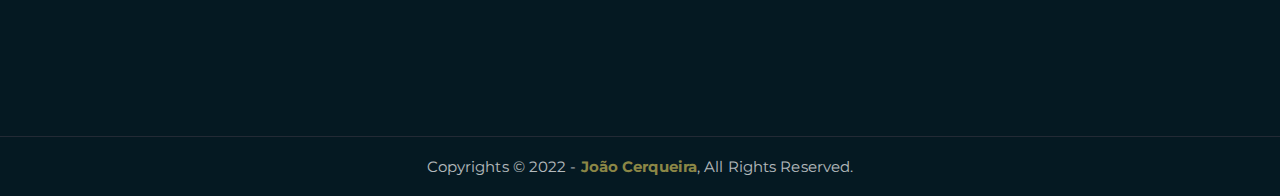
<file: services.html>
<!DOCTYPE html>
<html lang="en">
  <head>
    <meta charset="UTF-8" />
    <meta http-equiv="X-UA-Compatible" content="IE=edge" />
    <meta name="viewport" content="width=device-width, initial-scale=1" />
    <meta
      name="description"
      content="Responsive Bootstrap4 Shop Template, Created by Imran Hossain from https://imransdesign.com/"
    />

    <!-- title -->
    <title>Single News</title>

    <!-- favicon -->
    <link rel="shortcut icon" type="image/png" href="assets/img/favicon.png" />
    <!-- google font -->
    <link
      href="https://fonts.googleapis.com/css?family=Open+Sans:300,400,700"
      rel="stylesheet"
    />
    <link
      href="https://fonts.googleapis.com/css?family=Poppins:400,700&display=swap"
      rel="stylesheet"
    />
    <!-- fontawesome -->
    <link rel="stylesheet" href="assets/css/all.min.css" />
    <!-- bootstrap -->
    <link rel="stylesheet" href="assets/bootstrap/css/bootstrap.min.css" />
    <!-- owl carousel -->
    <link rel="stylesheet" href="assets/css/owl.carousel.css" />
    <!-- magnific popup -->
    <link rel="stylesheet" href="assets/css/magnific-popup.css" />
    <!-- animate css -->
    <link rel="stylesheet" href="assets/css/animate.css" />
    <!-- mean menu css -->
    <link rel="stylesheet" href="assets/css/meanmenu.min.css" />
    <!-- main style -->
    <link rel="stylesheet" href="assets/css/main.css" />
    <!-- responsive -->
    <link rel="stylesheet" href="assets/css/responsive.css" />
  </head>
  <body>
    <!--PreLoader-->
    <div class="loader">
      <div class="loader-inner">
        <div class="circle"></div>
      </div>
    </div>
    <!--PreLoader Ends-->

    <!-- header -->
    <div class="top-header-area" id="sticker">
      <div class="container">
        <div class="row">
          <div class="col-lg-12 col-sm-12 text-center">
            <div class="main-menu-wrap">
              <!-- logo -->
              <div class="site-logo">
                <a href="index.html">
                  <img src="assets/img/logo.png" alt="" />
                </a>
              </div>
              <!-- logo -->

              <!-- menu start -->
              <nav class="main-menu">
                <ul>
                  <li><a href="index.html">Página Inicial</a></li>
                  <li class="current-list-item">
                    <a href="services.html">Serviços</a>
                  </li>
                  <li><a href="about.html">Sobre</a></li>
                  <li><a href="ourSpace.html">Nosso Espaço</a></li>
                  <li><a href="contact.html">Contactos</a></li>
                  <li><a href="joinUs.html">junte-se a nós</a></li>
                  <li></li>
                </ul>
              </nav>
              <a class="mobile-show search-bar-icon" href="#"
                ><i class=""></i
              ></a>
              <div class="mobile-menu"></div>
              <!-- menu end -->
            </div>
          </div>
        </div>
      </div>
    </div>
    <!-- end header -->

    <!-- search area -->
    <div class="search-area">
      <div class="container">
        <div class="row">
          <div class="col-lg-12">
            <span class="close-btn"><i class="fas fa-window-close"></i></span>
            <div class="search-bar">
              <div class="search-bar-tablecell">
                <h3>Search For:</h3>
                <input type="text" placeholder="Keywords" />
                <button type="submit">
                  Search <i class="fas fa-search"></i>
                </button>
              </div>
            </div>
          </div>
        </div>
      </div>
    </div>
    <!-- end search arewa -->

    <!-- breadcrumb-section -->
    <div class="breadcrumb-section breadcrumb-bg">
      <div class="container">
        <div class="row">
          <div class="col-lg-8 offset-lg-2 text-center">
            <div class="breadcrumb-text">
              
              <h1 style="color: #c4b656" class="text">Serviços</h1>
            </div>
          </div>
        </div>
      </div>
    </div>
    <!-- end breadcrumb section -->

    <!-- featured section -->
    <div class="feature-bg">
      <div class="container">
        <h2 class="pb-3 text-left text-center">
          Nossos <span style="color: #e8d300" class="">Serviços</span>
        </h2>
        <div class="row">
          <div class="col-lg-7 col-12 align-self-center">
            <div class="featured-text">
              <div class="row">
                <div
                  class="col-lg-6 col-sm-6 mb-5 mb-md-5 text-center text-sm-left"
                >
                  <div class="list-box">
                    <div class="content">
                      <h3><li>Massagens sensuais</li></h3>
                    </div>
                  </div>
                </div>
                <div
                  class="col-lg-6 col-sm-6 mb-5 mb-md-5 text-center text-sm-left"
                >
                  <div class="list-box">
                    <div class="content">
                      <h3><li>Relaxamento</li></h3>
                    </div>
                  </div>
                </div>
                <div
                  class="col-lg-6 col-sm-6 mb-5 mb-md-5 text-center text-sm-left"
                >
                  <div class="list-box">
                    <div class="content">
                      <h3><li>Nuru</li></h3>
                    </div>
                  </div>
                </div>
                <div
                  class="col-lg-6 col-sm-6 mb-5 mb-md-5 text-center text-sm-left"
                >
                  <div class="list-box">
                    <div class="content">
                      <h3><li>Holistica</li></h3>
                    </div>
                  </div>
                </div>
                <div
                  class="col-lg-6 col-sm-6 mb-5 mb-md-5 text-center text-sm-left"
                >
                  <div class="list-box">
                    <div class="content">
                      <h3><li>Vice-versa</li></h3>
                    </div>
                  </div>
                </div>
                <div
                  class="col-lg-6 col-sm-6 mb-5 mb-md-5 text-center text-sm-left"
                >
                  <div class="list-box">
                    <div class="content">
                      <h3><li>Body-body</li></h3>
                    </div>
                  </div>
                </div>
                <div
                  class="col-lg-6 col-sm-6 mb-5 mb-md-5 text-center text-sm-left"
                >
                  <div class="list-box">
                    <div class="content">
                      <h3><li>Jacuzzi</li></h3>
                    </div>
                  </div>
                </div>
                <div
                  class="col-lg-6 col-sm-6 mb-5 mb-md-5 text-center text-sm-left"
                >
                  <div class="list-box">
                    <div class="content">
                      <h3><li>E mais</li></h3>
                    </div>
                  </div>
                </div>
              </div>
            </div>
          </div>
          <div class="col-lg-5">
            <img
              style="border-radius: 20px"
              src="./assets/img/feature-bg.jpg"
              alt=""
            />
          </div>
        </div>
      </div>
    </div>
    <!-- end featured section -->

    <!-- footer -->
    <div class="footer-area">
		<div class="container">
		  <div class="row text text-center">
			<div class="col-sm-4 col-12">
			  <div class="footer-box about-widget">
				<h2 class="widget-title">Sobre nós</h2>
				<p>
				  Este local foi designado, para o satisfazer , no prazer das boas
				  massagens sensuais, num espaço onde cada pormenor foi feito a
				  pensar em sim, e com a qualidade e higiene de satisfação… tendo
				  sempre a luxúria e a privacidade que vocês merecem em
				  consideração.
				</p>
			  </div>
			</div>
			<div class="col-sm-4 col-12">
			  <div class="footer-box get-in-touch">
				<h2 class="widget-title">Contactos</h2>
				<ul>
				  <li>
					<i class="fa fa-phone mr-1"></i>
					<a href="tel:919484636"> 919 484 636</a>
				  </li>
				  <li>
					<i class="fa fa-thumbtack mr-1"></i> Morada rua Dr Carlos
					Pires Felgueiras nº218 Maia
				  </li>
				  <iframe
					src="https://www.google.com/maps/embed?pb=!1m18!1m12!1m3!1d421.00579297086006!2d-8.62285764572643!3d41.23074928480218!2m3!1f0!2f0!3f0!3m2!1i1024!2i768!4f13.1!3m3!1m2!1s0xd2467430fd3d46f%3A0x7b8af7083e7613a7!2sefconsulting%20-%20consultoria%20a%20empresas%20familiares!5e0!3m2!1spt-PT!2spt!4v1671341558224!5m2!1spt-PT!2spt"
					frameborder="0"
					style="border: 0"
					width="100%"
					allowfullscreen=""
					class="embed-responsive-item"
				  ></iframe>
				</ul>
			  </div>
			</div>
			<div class="col-sm-4 col-12">
			  <div class="footer-box pages">
				<h2 class="widget-title">Paginas</h2>
				<ul>
				  <li><a href="index.html">Pagina Inicial</a></li>
				  <li><a href="about.html">Sobre</a></li>
				  <li><a href="ourSpace.html">Nosso Espaço</a></li>
				  <li><a href="contact.html">Contactos</a></li>
				  <li><a href="joinUs.html">Junta-te a nós</a></li>
				</ul>
			  </div>
			</div>
		  </div>
		</div>
	  </div>
	  <!-- end footer -->
  
	  <!-- copyright -->
	  <div class="copyright">
		<div class="container">
		  <div class="row">
			<div class="col-12 text-center">
			  <p>
				Copyrights &copy; 2022 -
				<a style="color: #c4b656" href="https://indy65.github.io/"
				  >João Cerqueira</a
				>, All Rights Reserved.
			  </p>
			</div>
		  </div>
		</div>
	  </div>
	  <!-- end copyright -->

    <!-- jquery -->
    <script src="assets/js/jquery-1.11.3.min.js"></script>
    <!-- bootstrap -->
    <script src="assets/bootstrap/js/bootstrap.min.js"></script>
    <!-- count down -->
    <script src="assets/js/jquery.countdown.js"></script>
    <!-- isotope -->
    <script src="assets/js/jquery.isotope-3.0.6.min.js"></script>
    <!-- waypoints -->
    <script src="assets/js/waypoints.js"></script>
    <!-- owl carousel -->
    <script src="assets/js/owl.carousel.min.js"></script>
    <!-- magnific popup -->
    <script src="assets/js/jquery.magnific-popup.min.js"></script>
    <!-- mean menu -->
    <script src="assets/js/jquery.meanmenu.min.js"></script>
    <!-- sticker js -->
    <script src="assets/js/sticker.js"></script>
    <!-- main js -->
    <script src="assets/js/main.js"></script>
  </body>
</html>
</file>
<file: assets/css/responsive.css>
/* Medium Layout: 1280px. */
@media only screen and (min-width: 992px) {
}

@media only screen and (min-width: 992px) and (max-width: 1200px) {
  .hero-text h1 {
    font-size: 45px;
  }

  a.video-play-btn {
    right: 51%;
  }
  .hero-area div.hero-form {
    bottom: -20%;
  }

  .cart-buttons a:first-child {
    margin-right: 0;
    margin-bottom: 15px;
  }
  .contact-form form p input[type="email"] {
    margin-left: 8px;
  }
  .contact-form-box h4 i {
    left: -20%;
  }
  .comment-template form p input[type="email"] {
    margin-left: 8px;
  }
  ul.main-menu li a {
    padding: 15px 13px;
  }
  span.close-btn {
    right: 0;
  }
  ul.sub-menu li a {
    padding: 7px 10px;
  }
}
/* Tablet Layout: 768px. */
@media only screen and (min-width: 768px) and (max-width: 991px) {
  .hero-text h1 {
    font-size: 40px;
  }
  .footer-box {
    margin-bottom: 40px;
  }
  .copyright p {
    text-align: center;
  }
  .copyright .social-icons {
    text-align: center;
  }
  .single-team-item {
    margin-bottom: 30px;
  }
  table.cart-table {
    margin-bottom: 50px;
  }
  .order-details-wrap {
    margin-top: 50px;
  }
  .contact-form form p input[type="text"],
  .contact-form form p input[type="tel"],
  .contact-form form p input[type="email"] {
    width: 100%;
  }

  .contact-form form p input[type="email"] {
    margin-left: 0;
    margin-top: 15px;
  }
  .contact-form form p input[type="tel"] {
    margin-bottom: 15px;
  }

  .hero-area div.hero-form {
    width: 325px;
    top: 30%;
  }

  .comment-template form p input[type="text"],
  .comment-template form p input[type="email"] {
    width: 100%;
  }

  .comment-template form p input[type="email"] {
    margin-top: 15px;
    margin-left: 0;
  }
  .sidebar-section {
    margin-left: 0;
    margin-top: 50px;
  }
  .single-product-img {
    margin-bottom: 30px;
  }
  .single-product-img img {
    width: 100%;
  }
  .single-project-img img {
    width: 100%;
  }
  .site-logo a img {
    max-width: 150px;
  }
  .site-logo {
    text-align: center;
    position: absolute;
    z-index: 999;
  }
  .mean-container .mean-bar {
    z-index: 2;
  }
  .responsive-menu-wrap {
    display: block;
  }
  .header-icons {
    text-align: center;
  }
  .top-header-area {
    padding: 15px 0;
  }

  .responsive-menu-wrap {
    position: absolute;
    top: 0;
  }

  .featured-section {
    padding: 0;
  }

  .responsive-menu-wrap {
    left: 50%;
    margin-top: 10px;
    margin-left: -57.5px;
  }
  .hero-text-tablecell {
    padding: 0px 70px;
  }
  .hero-form .hero-text h1 {
    font-size: 30px;
  }

  .hero-form .hero-text p.subtitle {
    font-size: 13px;
  }

  .hero-form .hero-btns a.bordered-btn {
    margin-left: 0;
    margin-top: 20px;
  }

  .sticky-wrapper.is-sticky .top-header-area {
    position: absolute !important;
    background-color: transparent;
  }
  .featured-box {
    padding: 30px;
  }

  .featured-section {
    padding: 100px 0;
  }
  nav.main-menu {
    display: none;
  }
  table.order-details {
    width: 100%;
  }
  .contact-form-box h4 i {
    left: -7%;
  }
  .single-product-content h3 {
    font-size: 20px;
    font-weight: 500;
    line-height: 1.6;
  }

  .single-product-content {
    margin-left: 15px;
  }
  a.mobile-hide.search-bar-icon {
    display: none !important;
  }
  .mobile-show {
    display: block !important;
  }
  a.mobile-show.search-bar-icon {
    position: absolute;
    right: 60px;
    top: 22px;
    z-index: 999;
    color: #fff;
  }
}

/* Mobile Layout: 320px. */
@media only screen and (max-width: 767px) {
  .site-logo img {
    max-width: 150px;
  }

  .responsive-menu-wrap {
    top: -35px;
  }

  span.close-btn {
    right: 35px;
  }
  .header-icons {
    text-align: center;
  }
  .hero-text h1 {
    font-size: 28px;
  }

  .hero-text p.subtitle {
    font-size: 13px;
  }
  .section-title p {
    max-width: 400px;
  }

  .section-title h3 {
    font-size: 25px;
  }

  p.testimonial-body {
    font-size: 15px;
  }
  .responsive-menu {
    left: auto;
    right: 0;
  }

  .featured-section {
    padding: 0;
  }

  a.video-play-btn {
    right: auto;
    left: 50%;
    margin-left: -45px;
  }

  .shop-banner h3 {
    font-size: 34px;
  }

  .footer-box {
    margin-bottom: 50px;
  }

  .copyright p {
    text-align: center;
  }

  .social-icons {
    text-align: center;
  }

  .footer-area {
    padding: 80px 0;
  }

  .hero-text {
    text-align: center;
  }

  .responsive-menu-wrap {
    position: relative;
  }

  .breadcrumb-text h1 {
    font-size: 30px;
  }

  .text-block {
    margin-bottom: 50px;
  }

  .single-team-item {
    margin-bottom: 50px;
  }

  .team-bg {
    height: 450px;
  }

  .total-section {
    margin-top: 30px;
  }

  .order-details-wrap {
    margin-top: 50px;
  }

  .contact-form form p input[type="text"],
  .contact-form form p input[type="tel"],
  .contact-form form p input[type="email"] {
    width: 100%;
  }
  .contact-form form p input[type="tel"] {
    margin-bottom: 15px;
  }

  .contact-form form p input[type="email"] {
    margin-left: 0;
    margin-top: 15px;
  }

  .find-location p {
    font-size: 20px;
  }

  .comment-template form p input[type="email"] {
    margin-left: 0;
    margin-top: 15px;
  }

  .comment-template form p input[type="text"],
  .comment-template form p input[type="email"] {
    width: 100%;
  }

  .sidebar-section {
    margin-left: 0;
    margin-top: 50px;
  }

  .single-product-content {
    margin-left: 0;
    margin-top: 15px;
  }

  .single-product-content h3 {
    font-size: 20px;
    line-height: 1.5;
  }

  .product-image {
    padding: 60px;
    padding-bottom: 0;
  }

  .header-icons {
    text-align: right;
    margin-top: 15px;
  }

  .feature-bg {
    margin: 100px 0;
  }

  .margin-top-150p {
    margin-top: 650px;
  }

  .display-hidden {
    display: none;
  }

  .hero-area div.hero-form {
    right: 0;
  }

  .hero-btns a.boxed-btn {
    display: block;
    margin: 0 auto;
  }

  .hero-btns {
    text-align: center;
  }

  .hero-btns.one {
    background-color: #e8d300;
    border-radius: 25px;
  }
  .hero-btns.two {
    background-color: #c4b656;
    border-radius: 25px;
  }
  .hero-btns.three {
    background-color: #413f3f;
    border-radius: 25px;
  }

  .hero-btns a.bordered-btn {
    margin-left: 0;
    margin-top: 15px;
    display: block;
  }
  .hero-area div.hero-form {
    width: auto;
  }
  .section-title p {
    max-width: 285px;
  }

  p.testimonial-body {
    max-width: 285px;
  }
  .hero-area div.hero-form {
    top: 0;
  }
  .single-media-wrap h4 {
    font-size: 15px;
  }

  .sticky-wrapper.is-sticky .top-header-area {
    position: absolute !important;
    background-color: transparent;
    padding: 25px 0;
  }
  .featured-box {
    padding: 0 45px;
    margin-bottom: 10px;
  }

  .featured-section {
    padding: 100px 0;
  }
  .search-bar-tablecell input {
    font-size: 20px;
  }
  .header-icons {
    margin-top: 0;
  }
  .site-logo {
    position: absolute;
    z-index: 99;
  }

  .mean-container .mean-bar {
    z-index: 2;
  }
  .section-title {
    margin-bottom: 50px;
  }
  .service-text h3 {
    font-size: 18px;
  }
  .featured-box h2 {
    font-size: 23px;
  }

  .featured-box h3 {
    font-size: 18px;
  }

  .cta-text h3 {
    line-height: 1.6;
  }

  .news-text-box h3 {
    font-size: 20px;
    line-height: 1.5;
  }

  .copyright p {
    padding-bottom: 0;
  }
  .single-service-box {
    padding: 30px;
  }

  .service-icon-table {
    height: 80px;
  }

  .service-icon-tablecell i {
    font-size: 30px;
  }

  .main-menu {
    display: none;
  }
  .error-text h1 {
    font-size: 25px;
  }
  h2.widget-title {
    font-size: 20px;
  }
  .cart-table-wrap {
    width: 100%;
    overflow-x: scroll;
  }
  table.cart-table {
    width: 690px;
  }
  .cart-buttons a:first-child {
    margin-bottom: 15px;
  }
  .form-title h2 {
    font-size: 20px;
  }

  .contact-form-box h4 i {
    left: -20%;
  }
  .featured-text p {
    line-height: 1.8;
  }
  .single-artcile-bg {
    height: 300px;
  }

  .single-article-text h2 {
    font-size: 20px;
  }

  .comments-list-wrap h3,
  .comment-template h4 {
    font-size: 20px;
  }

  .comment-user-avater img {
    max-width: 45px;
  }

  .comment-text-body {
    padding-left: 60px;
  }

  .comment-text-body h4 a {
    display: block;
    border: none;
    margin-left: 0;
    margin-top: 10px;
  }

  .comment-text-body h4 {
    font-size: 18px;
  }

  .comment-text-body p {
    line-height: 1.8;
  }

  .single-comment-body.child {
    margin-left: 0;
  }
  .single-product-content h3 {
    font-size: 20px;
    line-height: 1.5;
  }
  a.mobile-hide.search-bar-icon {
    display: none !important;
  }
  .mobile-show {
    display: block !important;
  }
  a.mobile-show.search-bar-icon {
    position: absolute;
    right: 60px;
    top: 22px;
    z-index: 999;
    color: #fff;
  }
}
/* Wide Mobile Layout: 480px. */
@media only screen and (min-width: 480px) and (max-width: 767px) {
  .hero-area div.hero-form {
    margin: 0 auto;
    right: auto;
    width: 380px;
    left: 50%;
    margin-left: -190px;
  }

  .hero-btns {
    text-align: center;
  }

  .hero-btns a.bordered-btn {
    margin-left: 0;
    margin-top: 15px;
    display: block;
  }
}
</file>
<file: assets/css/all.min.css>
.fa,.fab,.fal,.far,.fas{-moz-osx-font-smoothing:grayscale;-webkit-font-smoothing:antialiased;display:inline-block;font-style:normal;font-variant:normal;text-rendering:auto;line-height:1}.fa-lg{font-size:1.33333em;line-height:.75em;vertical-align:-.0667em}.fa-xs{font-size:.75em}.fa-sm{font-size:.875em}.fa-1x{font-size:1em}.fa-2x{font-size:2em}.fa-3x{font-size:3em}.fa-4x{font-size:4em}.fa-5x{font-size:5em}.fa-6x{font-size:6em}.fa-7x{font-size:7em}.fa-8x{font-size:8em}.fa-9x{font-size:9em}.fa-10x{font-size:10em}.fa-fw{text-align:center;width:1.25em}.fa-ul{list-style-type:none;margin-left:2.5em;padding-left:0}.fa-ul>li{position:relative}.fa-li{left:-2em;position:absolute;text-align:center;width:2em;line-height:inherit}.fa-border{border:.08em solid #eee;border-radius:.1em;padding:.2em .25em .15em}.fa-pull-left{float:left}.fa-pull-right{float:right}.fa.fa-pull-left,.fab.fa-pull-left,.fal.fa-pull-left,.far.fa-pull-left,.fas.fa-pull-left{margin-right:.3em}.fa.fa-pull-right,.fab.fa-pull-right,.fal.fa-pull-right,.far.fa-pull-right,.fas.fa-pull-right{margin-left:.3em}.fa-spin{animation:fa-spin 2s infinite linear}.fa-pulse{animation:fa-spin 1s infinite steps(8)}@keyframes fa-spin{0%{transform:rotate(0deg)}to{transform:rotate(1turn)}}.fa-rotate-90{-ms-filter:"progid:DXImageTransform.Microsoft.BasicImage(rotation=1)";transform:rotate(90deg)}.fa-rotate-180{-ms-filter:"progid:DXImageTransform.Microsoft.BasicImage(rotation=2)";transform:rotate(180deg)}.fa-rotate-270{-ms-filter:"progid:DXImageTransform.Microsoft.BasicImage(rotation=3)";transform:rotate(270deg)}.fa-flip-horizontal{-ms-filter:"progid:DXImageTransform.Microsoft.BasicImage(rotation=0, mirror=1)";transform:scaleX(-1)}.fa-flip-vertical{transform:scaleY(-1)}.fa-flip-horizontal.fa-flip-vertical,.fa-flip-vertical{-ms-filter:"progid:DXImageTransform.Microsoft.BasicImage(rotation=2, mirror=1)"}.fa-flip-horizontal.fa-flip-vertical{transform:scale(-1)}:root .fa-flip-horizontal,:root .fa-flip-vertical,:root .fa-rotate-90,:root .fa-rotate-180,:root .fa-rotate-270{filter:none}.fa-stack{display:inline-block;height:2em;line-height:2em;position:relative;vertical-align:middle;width:2.5em}.fa-stack-1x,.fa-stack-2x{left:0;position:absolute;text-align:center;width:100%}.fa-stack-1x{line-height:inherit}.fa-stack-2x{font-size:2em}.fa-inverse{color:#fff}.fa-500px:before{content:"\f26e"}.fa-accessible-icon:before{content:"\f368"}.fa-accusoft:before{content:"\f369"}.fa-acquisitions-incorporated:before{content:"\f6af"}.fa-ad:before{content:"\f641"}.fa-address-book:before{content:"\f2b9"}.fa-address-card:before{content:"\f2bb"}.fa-adjust:before{content:"\f042"}.fa-adn:before{content:"\f170"}.fa-adobe:before{content:"\f778"}.fa-adversal:before{content:"\f36a"}.fa-affiliatetheme:before{content:"\f36b"}.fa-air-freshener:before{content:"\f5d0"}.fa-algolia:before{content:"\f36c"}.fa-align-center:before{content:"\f037"}.fa-align-justify:before{content:"\f039"}.fa-align-left:before{content:"\f036"}.fa-align-right:before{content:"\f038"}.fa-alipay:before{content:"\f642"}.fa-allergies:before{content:"\f461"}.fa-amazon:before{content:"\f270"}.fa-amazon-pay:before{content:"\f42c"}.fa-ambulance:before{content:"\f0f9"}.fa-american-sign-language-interpreting:before{content:"\f2a3"}.fa-amilia:before{content:"\f36d"}.fa-anchor:before{content:"\f13d"}.fa-android:before{content:"\f17b"}.fa-angellist:before{content:"\f209"}.fa-angle-double-down:before{content:"\f103"}.fa-angle-double-left:before{content:"\f100"}.fa-angle-double-right:before{content:"\f101"}.fa-angle-double-up:before{content:"\f102"}.fa-angle-down:before{content:"\f107"}.fa-angle-left:before{content:"\f104"}.fa-angle-right:before{content:"\f105"}.fa-angle-up:before{content:"\f106"}.fa-angry:before{content:"\f556"}.fa-angrycreative:before{content:"\f36e"}.fa-angular:before{content:"\f420"}.fa-ankh:before{content:"\f644"}.fa-app-store:before{content:"\f36f"}.fa-app-store-ios:before{content:"\f370"}.fa-apper:before{content:"\f371"}.fa-apple:before{content:"\f179"}.fa-apple-alt:before{content:"\f5d1"}.fa-apple-pay:before{content:"\f415"}.fa-archive:before{content:"\f187"}.fa-archway:before{content:"\f557"}.fa-arrow-alt-circle-down:before{content:"\f358"}.fa-arrow-alt-circle-left:before{content:"\f359"}.fa-arrow-alt-circle-right:before{content:"\f35a"}.fa-arrow-alt-circle-up:before{content:"\f35b"}.fa-arrow-circle-down:before{content:"\f0ab"}.fa-arrow-circle-left:before{content:"\f0a8"}.fa-arrow-circle-right:before{content:"\f0a9"}.fa-arrow-circle-up:before{content:"\f0aa"}.fa-arrow-down:before{content:"\f063"}.fa-arrow-left:before{content:"\f060"}.fa-arrow-right:before{content:"\f061"}.fa-arrow-up:before{content:"\f062"}.fa-arrows-alt:before{content:"\f0b2"}.fa-arrows-alt-h:before{content:"\f337"}.fa-arrows-alt-v:before{content:"\f338"}.fa-artstation:before{content:"\f77a"}.fa-assistive-listening-systems:before{content:"\f2a2"}.fa-asterisk:before{content:"\f069"}.fa-asymmetrik:before{content:"\f372"}.fa-at:before{content:"\f1fa"}.fa-atlas:before{content:"\f558"}.fa-atlassian:before{content:"\f77b"}.fa-atom:before{content:"\f5d2"}.fa-audible:before{content:"\f373"}.fa-audio-description:before{content:"\f29e"}.fa-autoprefixer:before{content:"\f41c"}.fa-avianex:before{content:"\f374"}.fa-aviato:before{content:"\f421"}.fa-award:before{content:"\f559"}.fa-aws:before{content:"\f375"}.fa-baby:before{content:"\f77c"}.fa-baby-carriage:before{content:"\f77d"}.fa-backspace:before{content:"\f55a"}.fa-backward:before{content:"\f04a"}.fa-balance-scale:before{content:"\f24e"}.fa-ban:before{content:"\f05e"}.fa-band-aid:before{content:"\f462"}.fa-bandcamp:before{content:"\f2d5"}.fa-barcode:before{content:"\f02a"}.fa-bars:before{content:"\f0c9"}.fa-baseball-ball:before{content:"\f433"}.fa-basketball-ball:before{content:"\f434"}.fa-bath:before{content:"\f2cd"}.fa-battery-empty:before{content:"\f244"}.fa-battery-full:before{content:"\f240"}.fa-battery-half:before{content:"\f242"}.fa-battery-quarter:before{content:"\f243"}.fa-battery-three-quarters:before{content:"\f241"}.fa-bed:before{content:"\f236"}.fa-beer:before{content:"\f0fc"}.fa-behance:before{content:"\f1b4"}.fa-behance-square:before{content:"\f1b5"}.fa-bell:before{content:"\f0f3"}.fa-bell-slash:before{content:"\f1f6"}.fa-bezier-curve:before{content:"\f55b"}.fa-bible:before{content:"\f647"}.fa-bicycle:before{content:"\f206"}.fa-bimobject:before{content:"\f378"}.fa-binoculars:before{content:"\f1e5"}.fa-biohazard:before{content:"\f780"}.fa-birthday-cake:before{content:"\f1fd"}.fa-bitbucket:before{content:"\f171"}.fa-bitcoin:before{content:"\f379"}.fa-bity:before{content:"\f37a"}.fa-black-tie:before{content:"\f27e"}.fa-blackberry:before{content:"\f37b"}.fa-blender:before{content:"\f517"}.fa-blender-phone:before{content:"\f6b6"}.fa-blind:before{content:"\f29d"}.fa-blog:before{content:"\f781"}.fa-blogger:before{content:"\f37c"}.fa-blogger-b:before{content:"\f37d"}.fa-bluetooth:before{content:"\f293"}.fa-bluetooth-b:before{content:"\f294"}.fa-bold:before{content:"\f032"}.fa-bolt:before{content:"\f0e7"}.fa-bomb:before{content:"\f1e2"}.fa-bone:before{content:"\f5d7"}.fa-bong:before{content:"\f55c"}.fa-book:before{content:"\f02d"}.fa-book-dead:before{content:"\f6b7"}.fa-book-open:before{content:"\f518"}.fa-book-reader:before{content:"\f5da"}.fa-bookmark:before{content:"\f02e"}.fa-bowling-ball:before{content:"\f436"}.fa-box:before{content:"\f466"}.fa-box-open:before{content:"\f49e"}.fa-boxes:before{content:"\f468"}.fa-braille:before{content:"\f2a1"}.fa-brain:before{content:"\f5dc"}.fa-briefcase:before{content:"\f0b1"}.fa-briefcase-medical:before{content:"\f469"}.fa-broadcast-tower:before{content:"\f519"}.fa-broom:before{content:"\f51a"}.fa-brush:before{content:"\f55d"}.fa-btc:before{content:"\f15a"}.fa-bug:before{content:"\f188"}.fa-building:before{content:"\f1ad"}.fa-bullhorn:before{content:"\f0a1"}.fa-bullseye:before{content:"\f140"}.fa-burn:before{content:"\f46a"}.fa-buromobelexperte:before{content:"\f37f"}.fa-bus:before{content:"\f207"}.fa-bus-alt:before{content:"\f55e"}.fa-business-time:before{content:"\f64a"}.fa-buysellads:before{content:"\f20d"}.fa-calculator:before{content:"\f1ec"}.fa-calendar:before{content:"\f133"}.fa-calendar-alt:before{content:"\f073"}.fa-calendar-check:before{content:"\f274"}.fa-calendar-day:before{content:"\f783"}.fa-calendar-minus:before{content:"\f272"}.fa-calendar-plus:before{content:"\f271"}.fa-calendar-times:before{content:"\f273"}.fa-calendar-week:before{content:"\f784"}.fa-camera:before{content:"\f030"}.fa-camera-retro:before{content:"\f083"}.fa-campground:before{content:"\f6bb"}.fa-canadian-maple-leaf:before{content:"\f785"}.fa-candy-cane:before{content:"\f786"}.fa-cannabis:before{content:"\f55f"}.fa-capsules:before{content:"\f46b"}.fa-car:before{content:"\f1b9"}.fa-car-alt:before{content:"\f5de"}.fa-car-battery:before{content:"\f5df"}.fa-car-crash:before{content:"\f5e1"}.fa-car-side:before{content:"\f5e4"}.fa-caret-down:before{content:"\f0d7"}.fa-caret-left:before{content:"\f0d9"}.fa-caret-right:before{content:"\f0da"}.fa-caret-square-down:before{content:"\f150"}.fa-caret-square-left:before{content:"\f191"}.fa-caret-square-right:before{content:"\f152"}.fa-caret-square-up:before{content:"\f151"}.fa-caret-up:before{content:"\f0d8"}.fa-carrot:before{content:"\f787"}.fa-cart-arrow-down:before{content:"\f218"}.fa-cart-plus:before{content:"\f217"}.fa-cash-register:before{content:"\f788"}.fa-cat:before{content:"\f6be"}.fa-cc-amazon-pay:before{content:"\f42d"}.fa-cc-amex:before{content:"\f1f3"}.fa-cc-apple-pay:before{content:"\f416"}.fa-cc-diners-club:before{content:"\f24c"}.fa-cc-discover:before{content:"\f1f2"}.fa-cc-jcb:before{content:"\f24b"}.fa-cc-mastercard:before{content:"\f1f1"}.fa-cc-paypal:before{content:"\f1f4"}.fa-cc-stripe:before{content:"\f1f5"}.fa-cc-visa:before{content:"\f1f0"}.fa-centercode:before{content:"\f380"}.fa-centos:before{content:"\f789"}.fa-certificate:before{content:"\f0a3"}.fa-chair:before{content:"\f6c0"}.fa-chalkboard:before{content:"\f51b"}.fa-chalkboard-teacher:before{content:"\f51c"}.fa-charging-station:before{content:"\f5e7"}.fa-chart-area:before{content:"\f1fe"}.fa-chart-bar:before{content:"\f080"}.fa-chart-line:before{content:"\f201"}.fa-chart-pie:before{content:"\f200"}.fa-check:before{content:"\f00c"}.fa-check-circle:before{content:"\f058"}.fa-check-double:before{content:"\f560"}.fa-check-square:before{content:"\f14a"}.fa-chess:before{content:"\f439"}.fa-chess-bishop:before{content:"\f43a"}.fa-chess-board:before{content:"\f43c"}.fa-chess-king:before{content:"\f43f"}.fa-chess-knight:before{content:"\f441"}.fa-chess-pawn:before{content:"\f443"}.fa-chess-queen:before{content:"\f445"}.fa-chess-rook:before{content:"\f447"}.fa-chevron-circle-down:before{content:"\f13a"}.fa-chevron-circle-left:before{content:"\f137"}.fa-chevron-circle-right:before{content:"\f138"}.fa-chevron-circle-up:before{content:"\f139"}.fa-chevron-down:before{content:"\f078"}.fa-chevron-left:before{content:"\f053"}.fa-chevron-right:before{content:"\f054"}.fa-chevron-up:before{content:"\f077"}.fa-child:before{content:"\f1ae"}.fa-chrome:before{content:"\f268"}.fa-church:before{content:"\f51d"}.fa-circle:before{content:"\f111"}.fa-circle-notch:before{content:"\f1ce"}.fa-city:before{content:"\f64f"}.fa-clipboard:before{content:"\f328"}.fa-clipboard-check:before{content:"\f46c"}.fa-clipboard-list:before{content:"\f46d"}.fa-clock:before{content:"\f017"}.fa-clone:before{content:"\f24d"}.fa-closed-captioning:before{content:"\f20a"}.fa-cloud:before{content:"\f0c2"}.fa-cloud-download-alt:before{content:"\f381"}.fa-cloud-meatball:before{content:"\f73b"}.fa-cloud-moon:before{content:"\f6c3"}.fa-cloud-moon-rain:before{content:"\f73c"}.fa-cloud-rain:before{content:"\f73d"}.fa-cloud-showers-heavy:before{content:"\f740"}.fa-cloud-sun:before{content:"\f6c4"}.fa-cloud-sun-rain:before{content:"\f743"}.fa-cloud-upload-alt:before{content:"\f382"}.fa-cloudscale:before{content:"\f383"}.fa-cloudsmith:before{content:"\f384"}.fa-cloudversify:before{content:"\f385"}.fa-cocktail:before{content:"\f561"}.fa-code:before{content:"\f121"}.fa-code-branch:before{content:"\f126"}.fa-codepen:before{content:"\f1cb"}.fa-codiepie:before{content:"\f284"}.fa-coffee:before{content:"\f0f4"}.fa-cog:before{content:"\f013"}.fa-cogs:before{content:"\f085"}.fa-coins:before{content:"\f51e"}.fa-columns:before{content:"\f0db"}.fa-comment:before{content:"\f075"}.fa-comment-alt:before{content:"\f27a"}.fa-comment-dollar:before{content:"\f651"}.fa-comment-dots:before{content:"\f4ad"}.fa-comment-slash:before{content:"\f4b3"}.fa-comments:before{content:"\f086"}.fa-comments-dollar:before{content:"\f653"}.fa-compact-disc:before{content:"\f51f"}.fa-compass:before{content:"\f14e"}.fa-compress:before{content:"\f066"}.fa-compress-arrows-alt:before{content:"\f78c"}.fa-concierge-bell:before{content:"\f562"}.fa-confluence:before{content:"\f78d"}.fa-connectdevelop:before{content:"\f20e"}.fa-contao:before{content:"\f26d"}.fa-cookie:before{content:"\f563"}.fa-cookie-bite:before{content:"\f564"}.fa-copy:before{content:"\f0c5"}.fa-copyright:before{content:"\f1f9"}.fa-couch:before{content:"\f4b8"}.fa-cpanel:before{content:"\f388"}.fa-creative-commons:before{content:"\f25e"}.fa-creative-commons-by:before{content:"\f4e7"}.fa-creative-commons-nc:before{content:"\f4e8"}.fa-creative-commons-nc-eu:before{content:"\f4e9"}.fa-creative-commons-nc-jp:before{content:"\f4ea"}.fa-creative-commons-nd:before{content:"\f4eb"}.fa-creative-commons-pd:before{content:"\f4ec"}.fa-creative-commons-pd-alt:before{content:"\f4ed"}.fa-creative-commons-remix:before{content:"\f4ee"}.fa-creative-commons-sa:before{content:"\f4ef"}.fa-creative-commons-sampling:before{content:"\f4f0"}.fa-creative-commons-sampling-plus:before{content:"\f4f1"}.fa-creative-commons-share:before{content:"\f4f2"}.fa-creative-commons-zero:before{content:"\f4f3"}.fa-credit-card:before{content:"\f09d"}.fa-critical-role:before{content:"\f6c9"}.fa-crop:before{content:"\f125"}.fa-crop-alt:before{content:"\f565"}.fa-cross:before{content:"\f654"}.fa-crosshairs:before{content:"\f05b"}.fa-crow:before{content:"\f520"}.fa-crown:before{content:"\f521"}.fa-css3:before{content:"\f13c"}.fa-css3-alt:before{content:"\f38b"}.fa-cube:before{content:"\f1b2"}.fa-cubes:before{content:"\f1b3"}.fa-cut:before{content:"\f0c4"}.fa-cuttlefish:before{content:"\f38c"}.fa-d-and-d:before{content:"\f38d"}.fa-d-and-d-beyond:before{content:"\f6ca"}.fa-dashcube:before{content:"\f210"}.fa-database:before{content:"\f1c0"}.fa-deaf:before{content:"\f2a4"}.fa-delicious:before{content:"\f1a5"}.fa-democrat:before{content:"\f747"}.fa-deploydog:before{content:"\f38e"}.fa-deskpro:before{content:"\f38f"}.fa-desktop:before{content:"\f108"}.fa-dev:before{content:"\f6cc"}.fa-deviantart:before{content:"\f1bd"}.fa-dharmachakra:before{content:"\f655"}.fa-dhl:before{content:"\f790"}.fa-diagnoses:before{content:"\f470"}.fa-diaspora:before{content:"\f791"}.fa-dice:before{content:"\f522"}.fa-dice-d20:before{content:"\f6cf"}.fa-dice-d6:before{content:"\f6d1"}.fa-dice-five:before{content:"\f523"}.fa-dice-four:before{content:"\f524"}.fa-dice-one:before{content:"\f525"}.fa-dice-six:before{content:"\f526"}.fa-dice-three:before{content:"\f527"}.fa-dice-two:before{content:"\f528"}.fa-digg:before{content:"\f1a6"}.fa-digital-ocean:before{content:"\f391"}.fa-digital-tachograph:before{content:"\f566"}.fa-directions:before{content:"\f5eb"}.fa-discord:before{content:"\f392"}.fa-discourse:before{content:"\f393"}.fa-divide:before{content:"\f529"}.fa-dizzy:before{content:"\f567"}.fa-dna:before{content:"\f471"}.fa-dochub:before{content:"\f394"}.fa-docker:before{content:"\f395"}.fa-dog:before{content:"\f6d3"}.fa-dollar-sign:before{content:"\f155"}.fa-dolly:before{content:"\f472"}.fa-dolly-flatbed:before{content:"\f474"}.fa-donate:before{content:"\f4b9"}.fa-door-closed:before{content:"\f52a"}.fa-door-open:before{content:"\f52b"}.fa-dot-circle:before{content:"\f192"}.fa-dove:before{content:"\f4ba"}.fa-download:before{content:"\f019"}.fa-draft2digital:before{content:"\f396"}.fa-drafting-compass:before{content:"\f568"}.fa-dragon:before{content:"\f6d5"}.fa-draw-polygon:before{content:"\f5ee"}.fa-dribbble:before{content:"\f17d"}.fa-dribbble-square:before{content:"\f397"}.fa-dropbox:before{content:"\f16b"}.fa-drum:before{content:"\f569"}.fa-drum-steelpan:before{content:"\f56a"}.fa-drumstick-bite:before{content:"\f6d7"}.fa-drupal:before{content:"\f1a9"}.fa-dumbbell:before{content:"\f44b"}.fa-dumpster:before{content:"\f793"}.fa-dumpster-fire:before{content:"\f794"}.fa-dungeon:before{content:"\f6d9"}.fa-dyalog:before{content:"\f399"}.fa-earlybirds:before{content:"\f39a"}.fa-ebay:before{content:"\f4f4"}.fa-edge:before{content:"\f282"}.fa-edit:before{content:"\f044"}.fa-eject:before{content:"\f052"}.fa-elementor:before{content:"\f430"}.fa-ellipsis-h:before{content:"\f141"}.fa-ellipsis-v:before{content:"\f142"}.fa-ello:before{content:"\f5f1"}.fa-ember:before{content:"\f423"}.fa-empire:before{content:"\f1d1"}.fa-envelope:before{content:"\f0e0"}.fa-envelope-open:before{content:"\f2b6"}.fa-envelope-open-text:before{content:"\f658"}.fa-envelope-square:before{content:"\f199"}.fa-envira:before{content:"\f299"}.fa-equals:before{content:"\f52c"}.fa-eraser:before{content:"\f12d"}.fa-erlang:before{content:"\f39d"}.fa-ethereum:before{content:"\f42e"}.fa-ethernet:before{content:"\f796"}.fa-etsy:before{content:"\f2d7"}.fa-euro-sign:before{content:"\f153"}.fa-exchange-alt:before{content:"\f362"}.fa-exclamation:before{content:"\f12a"}.fa-exclamation-circle:before{content:"\f06a"}.fa-exclamation-triangle:before{content:"\f071"}.fa-expand:before{content:"\f065"}.fa-expand-arrows-alt:before{content:"\f31e"}.fa-expeditedssl:before{content:"\f23e"}.fa-external-link-alt:before{content:"\f35d"}.fa-external-link-square-alt:before{content:"\f360"}.fa-eye:before{content:"\f06e"}.fa-eye-dropper:before{content:"\f1fb"}.fa-eye-slash:before{content:"\f070"}.fa-facebook:before{content:"\f09a"}.fa-facebook-f:before{content:"\f39e"}.fa-facebook-messenger:before{content:"\f39f"}.fa-facebook-square:before{content:"\f082"}.fa-fantasy-flight-games:before{content:"\f6dc"}.fa-fast-backward:before{content:"\f049"}.fa-fast-forward:before{content:"\f050"}.fa-fax:before{content:"\f1ac"}.fa-feather:before{content:"\f52d"}.fa-feather-alt:before{content:"\f56b"}.fa-fedex:before{content:"\f797"}.fa-fedora:before{content:"\f798"}.fa-female:before{content:"\f182"}.fa-fighter-jet:before{content:"\f0fb"}.fa-figma:before{content:"\f799"}.fa-file:before{content:"\f15b"}.fa-file-alt:before{content:"\f15c"}.fa-file-archive:before{content:"\f1c6"}.fa-file-audio:before{content:"\f1c7"}.fa-file-code:before{content:"\f1c9"}.fa-file-contract:before{content:"\f56c"}.fa-file-csv:before{content:"\f6dd"}.fa-file-download:before{content:"\f56d"}.fa-file-excel:before{content:"\f1c3"}.fa-file-export:before{content:"\f56e"}.fa-file-image:before{content:"\f1c5"}.fa-file-import:before{content:"\f56f"}.fa-file-invoice:before{content:"\f570"}.fa-file-invoice-dollar:before{content:"\f571"}.fa-file-medical:before{content:"\f477"}.fa-file-medical-alt:before{content:"\f478"}.fa-file-pdf:before{content:"\f1c1"}.fa-file-powerpoint:before{content:"\f1c4"}.fa-file-prescription:before{content:"\f572"}.fa-file-signature:before{content:"\f573"}.fa-file-upload:before{content:"\f574"}.fa-file-video:before{content:"\f1c8"}.fa-file-word:before{content:"\f1c2"}.fa-fill:before{content:"\f575"}.fa-fill-drip:before{content:"\f576"}.fa-film:before{content:"\f008"}.fa-filter:before{content:"\f0b0"}.fa-fingerprint:before{content:"\f577"}.fa-fire:before{content:"\f06d"}.fa-fire-alt:before{content:"\f7e4"}.fa-fire-extinguisher:before{content:"\f134"}.fa-firefox:before{content:"\f269"}.fa-first-aid:before{content:"\f479"}.fa-first-order:before{content:"\f2b0"}.fa-first-order-alt:before{content:"\f50a"}.fa-firstdraft:before{content:"\f3a1"}.fa-fish:before{content:"\f578"}.fa-fist-raised:before{content:"\f6de"}.fa-flag:before{content:"\f024"}.fa-flag-checkered:before{content:"\f11e"}.fa-flag-usa:before{content:"\f74d"}.fa-flask:before{content:"\f0c3"}.fa-flickr:before{content:"\f16e"}.fa-flipboard:before{content:"\f44d"}.fa-flushed:before{content:"\f579"}.fa-fly:before{content:"\f417"}.fa-folder:before{content:"\f07b"}.fa-folder-minus:before{content:"\f65d"}.fa-folder-open:before{content:"\f07c"}.fa-folder-plus:before{content:"\f65e"}.fa-font:before{content:"\f031"}.fa-font-awesome:before{content:"\f2b4"}.fa-font-awesome-alt:before{content:"\f35c"}.fa-font-awesome-flag:before{content:"\f425"}.fa-font-awesome-logo-full:before{content:"\f4e6"}.fa-fonticons:before{content:"\f280"}.fa-fonticons-fi:before{content:"\f3a2"}.fa-football-ball:before{content:"\f44e"}.fa-fort-awesome:before{content:"\f286"}.fa-fort-awesome-alt:before{content:"\f3a3"}.fa-forumbee:before{content:"\f211"}.fa-forward:before{content:"\f04e"}.fa-foursquare:before{content:"\f180"}.fa-free-code-camp:before{content:"\f2c5"}.fa-freebsd:before{content:"\f3a4"}.fa-frog:before{content:"\f52e"}.fa-frown:before{content:"\f119"}.fa-frown-open:before{content:"\f57a"}.fa-fulcrum:before{content:"\f50b"}.fa-funnel-dollar:before{content:"\f662"}.fa-futbol:before{content:"\f1e3"}.fa-galactic-republic:before{content:"\f50c"}.fa-galactic-senate:before{content:"\f50d"}.fa-gamepad:before{content:"\f11b"}.fa-gas-pump:before{content:"\f52f"}.fa-gavel:before{content:"\f0e3"}.fa-gem:before{content:"\f3a5"}.fa-genderless:before{content:"\f22d"}.fa-get-pocket:before{content:"\f265"}.fa-gg:before{content:"\f260"}.fa-gg-circle:before{content:"\f261"}.fa-ghost:before{content:"\f6e2"}.fa-gift:before{content:"\f06b"}.fa-gifts:before{content:"\f79c"}.fa-git:before{content:"\f1d3"}.fa-git-square:before{content:"\f1d2"}.fa-github:before{content:"\f09b"}.fa-github-alt:before{content:"\f113"}.fa-github-square:before{content:"\f092"}.fa-gitkraken:before{content:"\f3a6"}.fa-gitlab:before{content:"\f296"}.fa-gitter:before{content:"\f426"}.fa-glass-cheers:before{content:"\f79f"}.fa-glass-martini:before{content:"\f000"}.fa-glass-martini-alt:before{content:"\f57b"}.fa-glass-whiskey:before{content:"\f7a0"}.fa-glasses:before{content:"\f530"}.fa-glide:before{content:"\f2a5"}.fa-glide-g:before{content:"\f2a6"}.fa-globe:before{content:"\f0ac"}.fa-globe-africa:before{content:"\f57c"}.fa-globe-americas:before{content:"\f57d"}.fa-globe-asia:before{content:"\f57e"}.fa-globe-europe:before{content:"\f7a2"}.fa-gofore:before{content:"\f3a7"}.fa-golf-ball:before{content:"\f450"}.fa-goodreads:before{content:"\f3a8"}.fa-goodreads-g:before{content:"\f3a9"}.fa-google:before{content:"\f1a0"}.fa-google-drive:before{content:"\f3aa"}.fa-google-play:before{content:"\f3ab"}.fa-google-plus:before{content:"\f2b3"}.fa-google-plus-g:before{content:"\f0d5"}.fa-google-plus-square:before{content:"\f0d4"}.fa-google-wallet:before{content:"\f1ee"}.fa-gopuram:before{content:"\f664"}.fa-graduation-cap:before{content:"\f19d"}.fa-gratipay:before{content:"\f184"}.fa-grav:before{content:"\f2d6"}.fa-greater-than:before{content:"\f531"}.fa-greater-than-equal:before{content:"\f532"}.fa-grimace:before{content:"\f57f"}.fa-grin:before{content:"\f580"}.fa-grin-alt:before{content:"\f581"}.fa-grin-beam:before{content:"\f582"}.fa-grin-beam-sweat:before{content:"\f583"}.fa-grin-hearts:before{content:"\f584"}.fa-grin-squint:before{content:"\f585"}.fa-grin-squint-tears:before{content:"\f586"}.fa-grin-stars:before{content:"\f587"}.fa-grin-tears:before{content:"\f588"}.fa-grin-tongue:before{content:"\f589"}.fa-grin-tongue-squint:before{content:"\f58a"}.fa-grin-tongue-wink:before{content:"\f58b"}.fa-grin-wink:before{content:"\f58c"}.fa-grip-horizontal:before{content:"\f58d"}.fa-grip-lines:before{content:"\f7a4"}.fa-grip-lines-vertical:before{content:"\f7a5"}.fa-grip-vertical:before{content:"\f58e"}.fa-gripfire:before{content:"\f3ac"}.fa-grunt:before{content:"\f3ad"}.fa-guitar:before{content:"\f7a6"}.fa-gulp:before{content:"\f3ae"}.fa-h-square:before{content:"\f0fd"}.fa-hacker-news:before{content:"\f1d4"}.fa-hacker-news-square:before{content:"\f3af"}.fa-hackerrank:before{content:"\f5f7"}.fa-hammer:before{content:"\f6e3"}.fa-hamsa:before{content:"\f665"}.fa-hand-holding:before{content:"\f4bd"}.fa-hand-holding-heart:before{content:"\f4be"}.fa-hand-holding-usd:before{content:"\f4c0"}.fa-hand-lizard:before{content:"\f258"}.fa-hand-paper:before{content:"\f256"}.fa-hand-peace:before{content:"\f25b"}.fa-hand-point-down:before{content:"\f0a7"}.fa-hand-point-left:before{content:"\f0a5"}.fa-hand-point-right:before{content:"\f0a4"}.fa-hand-point-up:before{content:"\f0a6"}.fa-hand-pointer:before{content:"\f25a"}.fa-hand-rock:before{content:"\f255"}.fa-hand-scissors:before{content:"\f257"}.fa-hand-spock:before{content:"\f259"}.fa-hands:before{content:"\f4c2"}.fa-hands-helping:before{content:"\f4c4"}.fa-handshake:before{content:"\f2b5"}.fa-hanukiah:before{content:"\f6e6"}.fa-hashtag:before{content:"\f292"}.fa-hat-wizard:before{content:"\f6e8"}.fa-haykal:before{content:"\f666"}.fa-hdd:before{content:"\f0a0"}.fa-heading:before{content:"\f1dc"}.fa-headphones:before{content:"\f025"}.fa-headphones-alt:before{content:"\f58f"}.fa-headset:before{content:"\f590"}.fa-heart:before{content:"\f004"}.fa-heart-broken:before{content:"\f7a9"}.fa-heartbeat:before{content:"\f21e"}.fa-helicopter:before{content:"\f533"}.fa-highlighter:before{content:"\f591"}.fa-hiking:before{content:"\f6ec"}.fa-hippo:before{content:"\f6ed"}.fa-hips:before{content:"\f452"}.fa-hire-a-helper:before{content:"\f3b0"}.fa-history:before{content:"\f1da"}.fa-hockey-puck:before{content:"\f453"}.fa-holly-berry:before{content:"\f7aa"}.fa-home:before{content:"\f015"}.fa-hooli:before{content:"\f427"}.fa-hornbill:before{content:"\f592"}.fa-horse:before{content:"\f6f0"}.fa-horse-head:before{content:"\f7ab"}.fa-hospital:before{content:"\f0f8"}.fa-hospital-alt:before{content:"\f47d"}.fa-hospital-symbol:before{content:"\f47e"}.fa-hot-tub:before{content:"\f593"}.fa-hotel:before{content:"\f594"}.fa-hotjar:before{content:"\f3b1"}.fa-hourglass:before{content:"\f254"}.fa-hourglass-end:before{content:"\f253"}.fa-hourglass-half:before{content:"\f252"}.fa-hourglass-start:before{content:"\f251"}.fa-house-damage:before{content:"\f6f1"}.fa-houzz:before{content:"\f27c"}.fa-hryvnia:before{content:"\f6f2"}.fa-html5:before{content:"\f13b"}.fa-hubspot:before{content:"\f3b2"}.fa-i-cursor:before{content:"\f246"}.fa-icicles:before{content:"\f7ad"}.fa-id-badge:before{content:"\f2c1"}.fa-id-card:before{content:"\f2c2"}.fa-id-card-alt:before{content:"\f47f"}.fa-igloo:before{content:"\f7ae"}.fa-image:before{content:"\f03e"}.fa-images:before{content:"\f302"}.fa-imdb:before{content:"\f2d8"}.fa-inbox:before{content:"\f01c"}.fa-indent:before{content:"\f03c"}.fa-industry:before{content:"\f275"}.fa-infinity:before{content:"\f534"}.fa-info:before{content:"\f129"}.fa-info-circle:before{content:"\f05a"}.fa-instagram:before{content:"\f16d"}.fa-intercom:before{content:"\f7af"}.fa-internet-explorer:before{content:"\f26b"}.fa-invision:before{content:"\f7b0"}.fa-ioxhost:before{content:"\f208"}.fa-italic:before{content:"\f033"}.fa-itunes:before{content:"\f3b4"}.fa-itunes-note:before{content:"\f3b5"}.fa-java:before{content:"\f4e4"}.fa-jedi:before{content:"\f669"}.fa-jedi-order:before{content:"\f50e"}.fa-jenkins:before{content:"\f3b6"}.fa-jira:before{content:"\f7b1"}.fa-joget:before{content:"\f3b7"}.fa-joint:before{content:"\f595"}.fa-joomla:before{content:"\f1aa"}.fa-journal-whills:before{content:"\f66a"}.fa-js:before{content:"\f3b8"}.fa-js-square:before{content:"\f3b9"}.fa-jsfiddle:before{content:"\f1cc"}.fa-kaaba:before{content:"\f66b"}.fa-kaggle:before{content:"\f5fa"}.fa-key:before{content:"\f084"}.fa-keybase:before{content:"\f4f5"}.fa-keyboard:before{content:"\f11c"}.fa-keycdn:before{content:"\f3ba"}.fa-khanda:before{content:"\f66d"}.fa-kickstarter:before{content:"\f3bb"}.fa-kickstarter-k:before{content:"\f3bc"}.fa-kiss:before{content:"\f596"}.fa-kiss-beam:before{content:"\f597"}.fa-kiss-wink-heart:before{content:"\f598"}.fa-kiwi-bird:before{content:"\f535"}.fa-korvue:before{content:"\f42f"}.fa-landmark:before{content:"\f66f"}.fa-language:before{content:"\f1ab"}.fa-laptop:before{content:"\f109"}.fa-laptop-code:before{content:"\f5fc"}.fa-laravel:before{content:"\f3bd"}.fa-lastfm:before{content:"\f202"}.fa-lastfm-square:before{content:"\f203"}.fa-laugh:before{content:"\f599"}.fa-laugh-beam:before{content:"\f59a"}.fa-laugh-squint:before{content:"\f59b"}.fa-laugh-wink:before{content:"\f59c"}.fa-layer-group:before{content:"\f5fd"}.fa-leaf:before{content:"\f06c"}.fa-leanpub:before{content:"\f212"}.fa-lemon:before{content:"\f094"}.fa-less:before{content:"\f41d"}.fa-less-than:before{content:"\f536"}.fa-less-than-equal:before{content:"\f537"}.fa-level-down-alt:before{content:"\f3be"}.fa-level-up-alt:before{content:"\f3bf"}.fa-life-ring:before{content:"\f1cd"}.fa-lightbulb:before{content:"\f0eb"}.fa-line:before{content:"\f3c0"}.fa-link:before{content:"\f0c1"}.fa-linkedin:before{content:"\f08c"}.fa-linkedin-in:before{content:"\f0e1"}.fa-linode:before{content:"\f2b8"}.fa-linux:before{content:"\f17c"}.fa-lira-sign:before{content:"\f195"}.fa-list:before{content:"\f03a"}.fa-list-alt:before{content:"\f022"}.fa-list-ol:before{content:"\f0cb"}.fa-list-ul:before{content:"\f0ca"}.fa-location-arrow:before{content:"\f124"}.fa-lock:before{content:"\f023"}.fa-lock-open:before{content:"\f3c1"}.fa-long-arrow-alt-down:before{content:"\f309"}.fa-long-arrow-alt-left:before{content:"\f30a"}.fa-long-arrow-alt-right:before{content:"\f30b"}.fa-long-arrow-alt-up:before{content:"\f30c"}.fa-low-vision:before{content:"\f2a8"}.fa-luggage-cart:before{content:"\f59d"}.fa-lyft:before{content:"\f3c3"}.fa-magento:before{content:"\f3c4"}.fa-magic:before{content:"\f0d0"}.fa-magnet:before{content:"\f076"}.fa-mail-bulk:before{content:"\f674"}.fa-mailchimp:before{content:"\f59e"}.fa-male:before{content:"\f183"}.fa-mandalorian:before{content:"\f50f"}.fa-map:before{content:"\f279"}.fa-map-marked:before{content:"\f59f"}.fa-map-marked-alt:before{content:"\f5a0"}.fa-map-marker:before{content:"\f041"}.fa-map-marker-alt:before{content:"\f3c5"}.fa-map-pin:before{content:"\f276"}.fa-map-signs:before{content:"\f277"}.fa-markdown:before{content:"\f60f"}.fa-marker:before{content:"\f5a1"}.fa-mars:before{content:"\f222"}.fa-mars-double:before{content:"\f227"}.fa-mars-stroke:before{content:"\f229"}.fa-mars-stroke-h:before{content:"\f22b"}.fa-mars-stroke-v:before{content:"\f22a"}.fa-mask:before{content:"\f6fa"}.fa-mastodon:before{content:"\f4f6"}.fa-maxcdn:before{content:"\f136"}.fa-medal:before{content:"\f5a2"}.fa-medapps:before{content:"\f3c6"}.fa-medium:before{content:"\f23a"}.fa-medium-m:before{content:"\f3c7"}.fa-medkit:before{content:"\f0fa"}.fa-medrt:before{content:"\f3c8"}.fa-meetup:before{content:"\f2e0"}.fa-megaport:before{content:"\f5a3"}.fa-meh:before{content:"\f11a"}.fa-meh-blank:before{content:"\f5a4"}.fa-meh-rolling-eyes:before{content:"\f5a5"}.fa-memory:before{content:"\f538"}.fa-mendeley:before{content:"\f7b3"}.fa-menorah:before{content:"\f676"}.fa-mercury:before{content:"\f223"}.fa-meteor:before{content:"\f753"}.fa-microchip:before{content:"\f2db"}.fa-microphone:before{content:"\f130"}.fa-microphone-alt:before{content:"\f3c9"}.fa-microphone-alt-slash:before{content:"\f539"}.fa-microphone-slash:before{content:"\f131"}.fa-microscope:before{content:"\f610"}.fa-microsoft:before{content:"\f3ca"}.fa-minus:before{content:"\f068"}.fa-minus-circle:before{content:"\f056"}.fa-minus-square:before{content:"\f146"}.fa-mitten:before{content:"\f7b5"}.fa-mix:before{content:"\f3cb"}.fa-mixcloud:before{content:"\f289"}.fa-mizuni:before{content:"\f3cc"}.fa-mobile:before{content:"\f10b"}.fa-mobile-alt:before{content:"\f3cd"}.fa-modx:before{content:"\f285"}.fa-monero:before{content:"\f3d0"}.fa-money-bill:before{content:"\f0d6"}.fa-money-bill-alt:before{content:"\f3d1"}.fa-money-bill-wave:before{content:"\f53a"}.fa-money-bill-wave-alt:before{content:"\f53b"}.fa-money-check:before{content:"\f53c"}.fa-money-check-alt:before{content:"\f53d"}.fa-monument:before{content:"\f5a6"}.fa-moon:before{content:"\f186"}.fa-mortar-pestle:before{content:"\f5a7"}.fa-mosque:before{content:"\f678"}.fa-motorcycle:before{content:"\f21c"}.fa-mountain:before{content:"\f6fc"}.fa-mouse-pointer:before{content:"\f245"}.fa-mug-hot:before{content:"\f7b6"}.fa-music:before{content:"\f001"}.fa-napster:before{content:"\f3d2"}.fa-neos:before{content:"\f612"}.fa-network-wired:before{content:"\f6ff"}.fa-neuter:before{content:"\f22c"}.fa-newspaper:before{content:"\f1ea"}.fa-nimblr:before{content:"\f5a8"}.fa-nintendo-switch:before{content:"\f418"}.fa-node:before{content:"\f419"}.fa-node-js:before{content:"\f3d3"}.fa-not-equal:before{content:"\f53e"}.fa-notes-medical:before{content:"\f481"}.fa-npm:before{content:"\f3d4"}.fa-ns8:before{content:"\f3d5"}.fa-nutritionix:before{content:"\f3d6"}.fa-object-group:before{content:"\f247"}.fa-object-ungroup:before{content:"\f248"}.fa-odnoklassniki:before{content:"\f263"}.fa-odnoklassniki-square:before{content:"\f264"}.fa-oil-can:before{content:"\f613"}.fa-old-republic:before{content:"\f510"}.fa-om:before{content:"\f679"}.fa-opencart:before{content:"\f23d"}.fa-openid:before{content:"\f19b"}.fa-opera:before{content:"\f26a"}.fa-optin-monster:before{content:"\f23c"}.fa-osi:before{content:"\f41a"}.fa-otter:before{content:"\f700"}.fa-outdent:before{content:"\f03b"}.fa-page4:before{content:"\f3d7"}.fa-pagelines:before{content:"\f18c"}.fa-paint-brush:before{content:"\f1fc"}.fa-paint-roller:before{content:"\f5aa"}.fa-palette:before{content:"\f53f"}.fa-palfed:before{content:"\f3d8"}.fa-pallet:before{content:"\f482"}.fa-paper-plane:before{content:"\f1d8"}.fa-paperclip:before{content:"\f0c6"}.fa-parachute-box:before{content:"\f4cd"}.fa-paragraph:before{content:"\f1dd"}.fa-parking:before{content:"\f540"}.fa-passport:before{content:"\f5ab"}.fa-pastafarianism:before{content:"\f67b"}.fa-paste:before{content:"\f0ea"}.fa-patreon:before{content:"\f3d9"}.fa-pause:before{content:"\f04c"}.fa-pause-circle:before{content:"\f28b"}.fa-paw:before{content:"\f1b0"}.fa-paypal:before{content:"\f1ed"}.fa-peace:before{content:"\f67c"}.fa-pen:before{content:"\f304"}.fa-pen-alt:before{content:"\f305"}.fa-pen-fancy:before{content:"\f5ac"}.fa-pen-nib:before{content:"\f5ad"}.fa-pen-square:before{content:"\f14b"}.fa-pencil-alt:before{content:"\f303"}.fa-pencil-ruler:before{content:"\f5ae"}.fa-penny-arcade:before{content:"\f704"}.fa-people-carry:before{content:"\f4ce"}.fa-percent:before{content:"\f295"}.fa-percentage:before{content:"\f541"}.fa-periscope:before{content:"\f3da"}.fa-person-booth:before{content:"\f756"}.fa-phabricator:before{content:"\f3db"}.fa-phoenix-framework:before{content:"\f3dc"}.fa-phoenix-squadron:before{content:"\f511"}.fa-phone:before{content:"\f095"}.fa-phone-slash:before{content:"\f3dd"}.fa-phone-square:before{content:"\f098"}.fa-phone-volume:before{content:"\f2a0"}.fa-php:before{content:"\f457"}.fa-pied-piper:before{content:"\f2ae"}.fa-pied-piper-alt:before{content:"\f1a8"}.fa-pied-piper-hat:before{content:"\f4e5"}.fa-pied-piper-pp:before{content:"\f1a7"}.fa-piggy-bank:before{content:"\f4d3"}.fa-pills:before{content:"\f484"}.fa-pinterest:before{content:"\f0d2"}.fa-pinterest-p:before{content:"\f231"}.fa-pinterest-square:before{content:"\f0d3"}.fa-place-of-worship:before{content:"\f67f"}.fa-plane:before{content:"\f072"}.fa-plane-arrival:before{content:"\f5af"}.fa-plane-departure:before{content:"\f5b0"}.fa-play:before{content:"\f04b"}.fa-play-circle:before{content:"\f144"}.fa-playstation:before{content:"\f3df"}.fa-plug:before{content:"\f1e6"}.fa-plus:before{content:"\f067"}.fa-plus-circle:before{content:"\f055"}.fa-plus-square:before{content:"\f0fe"}.fa-podcast:before{content:"\f2ce"}.fa-poll:before{content:"\f681"}.fa-poll-h:before{content:"\f682"}.fa-poo:before{content:"\f2fe"}.fa-poo-storm:before{content:"\f75a"}.fa-poop:before{content:"\f619"}.fa-portrait:before{content:"\f3e0"}.fa-pound-sign:before{content:"\f154"}.fa-power-off:before{content:"\f011"}.fa-pray:before{content:"\f683"}.fa-praying-hands:before{content:"\f684"}.fa-prescription:before{content:"\f5b1"}.fa-prescription-bottle:before{content:"\f485"}.fa-prescription-bottle-alt:before{content:"\f486"}.fa-print:before{content:"\f02f"}.fa-procedures:before{content:"\f487"}.fa-product-hunt:before{content:"\f288"}.fa-project-diagram:before{content:"\f542"}.fa-pushed:before{content:"\f3e1"}.fa-puzzle-piece:before{content:"\f12e"}.fa-python:before{content:"\f3e2"}.fa-qq:before{content:"\f1d6"}.fa-qrcode:before{content:"\f029"}.fa-question:before{content:"\f128"}.fa-question-circle:before{content:"\f059"}.fa-quidditch:before{content:"\f458"}.fa-quinscape:before{content:"\f459"}.fa-quora:before{content:"\f2c4"}.fa-quote-left:before{content:"\f10d"}.fa-quote-right:before{content:"\f10e"}.fa-quran:before{content:"\f687"}.fa-r-project:before{content:"\f4f7"}.fa-radiation:before{content:"\f7b9"}.fa-radiation-alt:before{content:"\f7ba"}.fa-rainbow:before{content:"\f75b"}.fa-random:before{content:"\f074"}.fa-raspberry-pi:before{content:"\f7bb"}.fa-ravelry:before{content:"\f2d9"}.fa-react:before{content:"\f41b"}.fa-reacteurope:before{content:"\f75d"}.fa-readme:before{content:"\f4d5"}.fa-rebel:before{content:"\f1d0"}.fa-receipt:before{content:"\f543"}.fa-recycle:before{content:"\f1b8"}.fa-red-river:before{content:"\f3e3"}.fa-reddit:before{content:"\f1a1"}.fa-reddit-alien:before{content:"\f281"}.fa-reddit-square:before{content:"\f1a2"}.fa-redhat:before{content:"\f7bc"}.fa-redo:before{content:"\f01e"}.fa-redo-alt:before{content:"\f2f9"}.fa-registered:before{content:"\f25d"}.fa-renren:before{content:"\f18b"}.fa-reply:before{content:"\f3e5"}.fa-reply-all:before{content:"\f122"}.fa-replyd:before{content:"\f3e6"}.fa-republican:before{content:"\f75e"}.fa-researchgate:before{content:"\f4f8"}.fa-resolving:before{content:"\f3e7"}.fa-restroom:before{content:"\f7bd"}.fa-retweet:before{content:"\f079"}.fa-rev:before{content:"\f5b2"}.fa-ribbon:before{content:"\f4d6"}.fa-ring:before{content:"\f70b"}.fa-road:before{content:"\f018"}.fa-robot:before{content:"\f544"}.fa-rocket:before{content:"\f135"}.fa-rocketchat:before{content:"\f3e8"}.fa-rockrms:before{content:"\f3e9"}.fa-route:before{content:"\f4d7"}.fa-rss:before{content:"\f09e"}.fa-rss-square:before{content:"\f143"}.fa-ruble-sign:before{content:"\f158"}.fa-ruler:before{content:"\f545"}.fa-ruler-combined:before{content:"\f546"}.fa-ruler-horizontal:before{content:"\f547"}.fa-ruler-vertical:before{content:"\f548"}.fa-running:before{content:"\f70c"}.fa-rupee-sign:before{content:"\f156"}.fa-sad-cry:before{content:"\f5b3"}.fa-sad-tear:before{content:"\f5b4"}.fa-safari:before{content:"\f267"}.fa-sass:before{content:"\f41e"}.fa-satellite:before{content:"\f7bf"}.fa-satellite-dish:before{content:"\f7c0"}.fa-save:before{content:"\f0c7"}.fa-schlix:before{content:"\f3ea"}.fa-school:before{content:"\f549"}.fa-screwdriver:before{content:"\f54a"}.fa-scribd:before{content:"\f28a"}.fa-scroll:before{content:"\f70e"}.fa-sd-card:before{content:"\f7c2"}.fa-search:before{content:"\f002"}.fa-search-dollar:before{content:"\f688"}.fa-search-location:before{content:"\f689"}.fa-search-minus:before{content:"\f010"}.fa-search-plus:before{content:"\f00e"}.fa-searchengin:before{content:"\f3eb"}.fa-seedling:before{content:"\f4d8"}.fa-sellcast:before{content:"\f2da"}.fa-sellsy:before{content:"\f213"}.fa-server:before{content:"\f233"}.fa-servicestack:before{content:"\f3ec"}.fa-shapes:before{content:"\f61f"}.fa-share:before{content:"\f064"}.fa-share-alt:before{content:"\f1e0"}.fa-share-alt-square:before{content:"\f1e1"}.fa-share-square:before{content:"\f14d"}.fa-shekel-sign:before{content:"\f20b"}.fa-shield-alt:before{content:"\f3ed"}.fa-ship:before{content:"\f21a"}.fa-shipping-fast:before{content:"\f48b"}.fa-shirtsinbulk:before{content:"\f214"}.fa-shoe-prints:before{content:"\f54b"}.fa-shopping-bag:before{content:"\f290"}.fa-shopping-basket:before{content:"\f291"}.fa-shopping-cart:before{content:"\f07a"}.fa-shopware:before{content:"\f5b5"}.fa-shower:before{content:"\f2cc"}.fa-shuttle-van:before{content:"\f5b6"}.fa-sign:before{content:"\f4d9"}.fa-sign-in-alt:before{content:"\f2f6"}.fa-sign-language:before{content:"\f2a7"}.fa-sign-out-alt:before{content:"\f2f5"}.fa-signal:before{content:"\f012"}.fa-signature:before{content:"\f5b7"}.fa-sim-card:before{content:"\f7c4"}.fa-simplybuilt:before{content:"\f215"}.fa-sistrix:before{content:"\f3ee"}.fa-sitemap:before{content:"\f0e8"}.fa-sith:before{content:"\f512"}.fa-skating:before{content:"\f7c5"}.fa-sketch:before{content:"\f7c6"}.fa-skiing:before{content:"\f7c9"}.fa-skiing-nordic:before{content:"\f7ca"}.fa-skull:before{content:"\f54c"}.fa-skull-crossbones:before{content:"\f714"}.fa-skyatlas:before{content:"\f216"}.fa-skype:before{content:"\f17e"}.fa-slack:before{content:"\f198"}.fa-slack-hash:before{content:"\f3ef"}.fa-slash:before{content:"\f715"}.fa-sleigh:before{content:"\f7cc"}.fa-sliders-h:before{content:"\f1de"}.fa-slideshare:before{content:"\f1e7"}.fa-smile:before{content:"\f118"}.fa-smile-beam:before{content:"\f5b8"}.fa-smile-wink:before{content:"\f4da"}.fa-smog:before{content:"\f75f"}.fa-smoking:before{content:"\f48d"}.fa-smoking-ban:before{content:"\f54d"}.fa-sms:before{content:"\f7cd"}.fa-snapchat:before{content:"\f2ab"}.fa-snapchat-ghost:before{content:"\f2ac"}.fa-snapchat-square:before{content:"\f2ad"}.fa-snowboarding:before{content:"\f7ce"}.fa-snowflake:before{content:"\f2dc"}.fa-snowman:before{content:"\f7d0"}.fa-snowplow:before{content:"\f7d2"}.fa-socks:before{content:"\f696"}.fa-solar-panel:before{content:"\f5ba"}.fa-sort:before{content:"\f0dc"}.fa-sort-alpha-down:before{content:"\f15d"}.fa-sort-alpha-up:before{content:"\f15e"}.fa-sort-amount-down:before{content:"\f160"}.fa-sort-amount-up:before{content:"\f161"}.fa-sort-down:before{content:"\f0dd"}.fa-sort-numeric-down:before{content:"\f162"}.fa-sort-numeric-up:before{content:"\f163"}.fa-sort-up:before{content:"\f0de"}.fa-soundcloud:before{content:"\f1be"}.fa-sourcetree:before{content:"\f7d3"}.fa-spa:before{content:"\f5bb"}.fa-space-shuttle:before{content:"\f197"}.fa-speakap:before{content:"\f3f3"}.fa-spider:before{content:"\f717"}.fa-spinner:before{content:"\f110"}.fa-splotch:before{content:"\f5bc"}.fa-spotify:before{content:"\f1bc"}.fa-spray-can:before{content:"\f5bd"}.fa-square:before{content:"\f0c8"}.fa-square-full:before{content:"\f45c"}.fa-square-root-alt:before{content:"\f698"}.fa-squarespace:before{content:"\f5be"}.fa-stack-exchange:before{content:"\f18d"}.fa-stack-overflow:before{content:"\f16c"}.fa-stamp:before{content:"\f5bf"}.fa-star:before{content:"\f005"}.fa-star-and-crescent:before{content:"\f699"}.fa-star-half:before{content:"\f089"}.fa-star-half-alt:before{content:"\f5c0"}.fa-star-of-david:before{content:"\f69a"}.fa-star-of-life:before{content:"\f621"}.fa-staylinked:before{content:"\f3f5"}.fa-steam:before{content:"\f1b6"}.fa-steam-square:before{content:"\f1b7"}.fa-steam-symbol:before{content:"\f3f6"}.fa-step-backward:before{content:"\f048"}.fa-step-forward:before{content:"\f051"}.fa-stethoscope:before{content:"\f0f1"}.fa-sticker-mule:before{content:"\f3f7"}.fa-sticky-note:before{content:"\f249"}.fa-stop:before{content:"\f04d"}.fa-stop-circle:before{content:"\f28d"}.fa-stopwatch:before{content:"\f2f2"}.fa-store:before{content:"\f54e"}.fa-store-alt:before{content:"\f54f"}.fa-strava:before{content:"\f428"}.fa-stream:before{content:"\f550"}.fa-street-view:before{content:"\f21d"}.fa-strikethrough:before{content:"\f0cc"}.fa-stripe:before{content:"\f429"}.fa-stripe-s:before{content:"\f42a"}.fa-stroopwafel:before{content:"\f551"}.fa-studiovinari:before{content:"\f3f8"}.fa-stumbleupon:before{content:"\f1a4"}.fa-stumbleupon-circle:before{content:"\f1a3"}.fa-subscript:before{content:"\f12c"}.fa-subway:before{content:"\f239"}.fa-suitcase:before{content:"\f0f2"}.fa-suitcase-rolling:before{content:"\f5c1"}.fa-sun:before{content:"\f185"}.fa-superpowers:before{content:"\f2dd"}.fa-superscript:before{content:"\f12b"}.fa-supple:before{content:"\f3f9"}.fa-surprise:before{content:"\f5c2"}.fa-suse:before{content:"\f7d6"}.fa-swatchbook:before{content:"\f5c3"}.fa-swimmer:before{content:"\f5c4"}.fa-swimming-pool:before{content:"\f5c5"}.fa-synagogue:before{content:"\f69b"}.fa-sync:before{content:"\f021"}.fa-sync-alt:before{content:"\f2f1"}.fa-syringe:before{content:"\f48e"}.fa-table:before{content:"\f0ce"}.fa-table-tennis:before{content:"\f45d"}.fa-tablet:before{content:"\f10a"}.fa-tablet-alt:before{content:"\f3fa"}.fa-tablets:before{content:"\f490"}.fa-tachometer-alt:before{content:"\f3fd"}.fa-tag:before{content:"\f02b"}.fa-tags:before{content:"\f02c"}.fa-tape:before{content:"\f4db"}.fa-tasks:before{content:"\f0ae"}.fa-taxi:before{content:"\f1ba"}.fa-teamspeak:before{content:"\f4f9"}.fa-teeth:before{content:"\f62e"}.fa-teeth-open:before{content:"\f62f"}.fa-telegram:before{content:"\f2c6"}.fa-telegram-plane:before{content:"\f3fe"}.fa-temperature-high:before{content:"\f769"}.fa-temperature-low:before{content:"\f76b"}.fa-tencent-weibo:before{content:"\f1d5"}.fa-tenge:before{content:"\f7d7"}.fa-terminal:before{content:"\f120"}.fa-text-height:before{content:"\f034"}.fa-text-width:before{content:"\f035"}.fa-th:before{content:"\f00a"}.fa-th-large:before{content:"\f009"}.fa-th-list:before{content:"\f00b"}.fa-the-red-yeti:before{content:"\f69d"}.fa-theater-masks:before{content:"\f630"}.fa-themeco:before{content:"\f5c6"}.fa-themeisle:before{content:"\f2b2"}.fa-thermometer:before{content:"\f491"}.fa-thermometer-empty:before{content:"\f2cb"}.fa-thermometer-full:before{content:"\f2c7"}.fa-thermometer-half:before{content:"\f2c9"}.fa-thermometer-quarter:before{content:"\f2ca"}.fa-thermometer-three-quarters:before{content:"\f2c8"}.fa-think-peaks:before{content:"\f731"}.fa-thumbs-down:before{content:"\f165"}.fa-thumbs-up:before{content:"\f164"}.fa-thumbtack:before{content:"\f08d"}.fa-ticket-alt:before{content:"\f3ff"}.fa-times:before{content:"\f00d"}.fa-times-circle:before{content:"\f057"}.fa-tint:before{content:"\f043"}.fa-tint-slash:before{content:"\f5c7"}.fa-tired:before{content:"\f5c8"}.fa-toggle-off:before{content:"\f204"}.fa-toggle-on:before{content:"\f205"}.fa-toilet:before{content:"\f7d8"}.fa-toilet-paper:before{content:"\f71e"}.fa-toolbox:before{content:"\f552"}.fa-tools:before{content:"\f7d9"}.fa-tooth:before{content:"\f5c9"}.fa-torah:before{content:"\f6a0"}.fa-torii-gate:before{content:"\f6a1"}.fa-tractor:before{content:"\f722"}.fa-trade-federation:before{content:"\f513"}.fa-trademark:before{content:"\f25c"}.fa-traffic-light:before{content:"\f637"}.fa-train:before{content:"\f238"}.fa-tram:before{content:"\f7da"}.fa-transgender:before{content:"\f224"}.fa-transgender-alt:before{content:"\f225"}.fa-trash:before{content:"\f1f8"}.fa-trash-alt:before{content:"\f2ed"}.fa-tree:before{content:"\f1bb"}.fa-trello:before{content:"\f181"}.fa-tripadvisor:before{content:"\f262"}.fa-trophy:before{content:"\f091"}.fa-truck:before{content:"\f0d1"}.fa-truck-loading:before{content:"\f4de"}.fa-truck-monster:before{content:"\f63b"}.fa-truck-moving:before{content:"\f4df"}.fa-truck-pickup:before{content:"\f63c"}.fa-tshirt:before{content:"\f553"}.fa-tty:before{content:"\f1e4"}.fa-tumblr:before{content:"\f173"}.fa-tumblr-square:before{content:"\f174"}.fa-tv:before{content:"\f26c"}.fa-twitch:before{content:"\f1e8"}.fa-twitter:before{content:"\f099"}.fa-twitter-square:before{content:"\f081"}.fa-typo3:before{content:"\f42b"}.fa-uber:before{content:"\f402"}.fa-ubuntu:before{content:"\f7df"}.fa-uikit:before{content:"\f403"}.fa-umbrella:before{content:"\f0e9"}.fa-umbrella-beach:before{content:"\f5ca"}.fa-underline:before{content:"\f0cd"}.fa-undo:before{content:"\f0e2"}.fa-undo-alt:before{content:"\f2ea"}.fa-uniregistry:before{content:"\f404"}.fa-universal-access:before{content:"\f29a"}.fa-university:before{content:"\f19c"}.fa-unlink:before{content:"\f127"}.fa-unlock:before{content:"\f09c"}.fa-unlock-alt:before{content:"\f13e"}.fa-untappd:before{content:"\f405"}.fa-upload:before{content:"\f093"}.fa-ups:before{content:"\f7e0"}.fa-usb:before{content:"\f287"}.fa-user:before{content:"\f007"}.fa-user-alt:before{content:"\f406"}.fa-user-alt-slash:before{content:"\f4fa"}.fa-user-astronaut:before{content:"\f4fb"}.fa-user-check:before{content:"\f4fc"}.fa-user-circle:before{content:"\f2bd"}.fa-user-clock:before{content:"\f4fd"}.fa-user-cog:before{content:"\f4fe"}.fa-user-edit:before{content:"\f4ff"}.fa-user-friends:before{content:"\f500"}.fa-user-graduate:before{content:"\f501"}.fa-user-injured:before{content:"\f728"}.fa-user-lock:before{content:"\f502"}.fa-user-md:before{content:"\f0f0"}.fa-user-minus:before{content:"\f503"}.fa-user-ninja:before{content:"\f504"}.fa-user-plus:before{content:"\f234"}.fa-user-secret:before{content:"\f21b"}.fa-user-shield:before{content:"\f505"}.fa-user-slash:before{content:"\f506"}.fa-user-tag:before{content:"\f507"}.fa-user-tie:before{content:"\f508"}.fa-user-times:before{content:"\f235"}.fa-users:before{content:"\f0c0"}.fa-users-cog:before{content:"\f509"}.fa-usps:before{content:"\f7e1"}.fa-ussunnah:before{content:"\f407"}.fa-utensil-spoon:before{content:"\f2e5"}.fa-utensils:before{content:"\f2e7"}.fa-vaadin:before{content:"\f408"}.fa-vector-square:before{content:"\f5cb"}.fa-venus:before{content:"\f221"}.fa-venus-double:before{content:"\f226"}.fa-venus-mars:before{content:"\f228"}.fa-viacoin:before{content:"\f237"}.fa-viadeo:before{content:"\f2a9"}.fa-viadeo-square:before{content:"\f2aa"}.fa-vial:before{content:"\f492"}.fa-vials:before{content:"\f493"}.fa-viber:before{content:"\f409"}.fa-video:before{content:"\f03d"}.fa-video-slash:before{content:"\f4e2"}.fa-vihara:before{content:"\f6a7"}.fa-vimeo:before{content:"\f40a"}.fa-vimeo-square:before{content:"\f194"}.fa-vimeo-v:before{content:"\f27d"}.fa-vine:before{content:"\f1ca"}.fa-vk:before{content:"\f189"}.fa-vnv:before{content:"\f40b"}.fa-volleyball-ball:before{content:"\f45f"}.fa-volume-down:before{content:"\f027"}.fa-volume-mute:before{content:"\f6a9"}.fa-volume-off:before{content:"\f026"}.fa-volume-up:before{content:"\f028"}.fa-vote-yea:before{content:"\f772"}.fa-vr-cardboard:before{content:"\f729"}.fa-vuejs:before{content:"\f41f"}.fa-walking:before{content:"\f554"}.fa-wallet:before{content:"\f555"}.fa-warehouse:before{content:"\f494"}.fa-water:before{content:"\f773"}.fa-weebly:before{content:"\f5cc"}.fa-weibo:before{content:"\f18a"}.fa-weight:before{content:"\f496"}.fa-weight-hanging:before{content:"\f5cd"}.fa-weixin:before{content:"\f1d7"}.fa-whatsapp:before{content:"\f232"}.fa-whatsapp-square:before{content:"\f40c"}.fa-wheelchair:before{content:"\f193"}.fa-whmcs:before{content:"\f40d"}.fa-wifi:before{content:"\f1eb"}.fa-wikipedia-w:before{content:"\f266"}.fa-wind:before{content:"\f72e"}.fa-window-close:before{content:"\f410"}.fa-window-maximize:before{content:"\f2d0"}.fa-window-minimize:before{content:"\f2d1"}.fa-window-restore:before{content:"\f2d2"}.fa-windows:before{content:"\f17a"}.fa-wine-bottle:before{content:"\f72f"}.fa-wine-glass:before{content:"\f4e3"}.fa-wine-glass-alt:before{content:"\f5ce"}.fa-wix:before{content:"\f5cf"}.fa-wizards-of-the-coast:before{content:"\f730"}.fa-wolf-pack-battalion:before{content:"\f514"}.fa-won-sign:before{content:"\f159"}.fa-wordpress:before{content:"\f19a"}.fa-wordpress-simple:before{content:"\f411"}.fa-wpbeginner:before{content:"\f297"}.fa-wpexplorer:before{content:"\f2de"}.fa-wpforms:before{content:"\f298"}.fa-wpressr:before{content:"\f3e4"}.fa-wrench:before{content:"\f0ad"}.fa-x-ray:before{content:"\f497"}.fa-xbox:before{content:"\f412"}.fa-xing:before{content:"\f168"}.fa-xing-square:before{content:"\f169"}.fa-y-combinator:before{content:"\f23b"}.fa-yahoo:before{content:"\f19e"}.fa-yandex:before{content:"\f413"}.fa-yandex-international:before{content:"\f414"}.fa-yarn:before{content:"\f7e3"}.fa-yelp:before{content:"\f1e9"}.fa-yen-sign:before{content:"\f157"}.fa-yin-yang:before{content:"\f6ad"}.fa-yoast:before{content:"\f2b1"}.fa-youtube:before{content:"\f167"}.fa-youtube-square:before{content:"\f431"}.fa-zhihu:before{content:"\f63f"}.sr-only{border:0;clip:rect(0,0,0,0);height:1px;margin:-1px;overflow:hidden;padding:0;position:absolute;width:1px}.sr-only-focusable:active,.sr-only-focusable:focus{clip:auto;height:auto;margin:0;overflow:visible;position:static;width:auto}@font-face{font-family:"Font Awesome 5 Brands";font-style:normal;font-weight:normal;src:url(../webfonts/fa-brands-400.eot);src:url(../webfonts/fa-brands-400.eot?#iefix) format("embedded-opentype"),url(../webfonts/fa-brands-400.woff2) format("woff2"),url(../webfonts/fa-brands-400.woff) format("woff"),url(../webfonts/fa-brands-400.ttf) format("truetype"),url(../webfonts/fa-brands-400.svg#fontawesome) format("svg")}.fab{font-family:"Font Awesome 5 Brands"}@font-face{font-family:"Font Awesome 5 Free";font-style:normal;font-weight:400;src:url(../webfonts/fa-regular-400.eot);src:url(../webfonts/fa-regular-400.eot?#iefix) format("embedded-opentype"),url(../webfonts/fa-regular-400.woff2) format("woff2"),url(../webfonts/fa-regular-400.woff) format("woff"),url(../webfonts/fa-regular-400.ttf) format("truetype"),url(../webfonts/fa-regular-400.svg#fontawesome) format("svg")}.far{font-weight:400}@font-face{font-family:"Font Awesome 5 Free";font-style:normal;font-weight:900;src:url(../webfonts/fa-solid-900.eot);src:url(../webfonts/fa-solid-900.eot?#iefix) format("embedded-opentype"),url(../webfonts/fa-solid-900.woff2) format("woff2"),url(../webfonts/fa-solid-900.woff) format("woff"),url(../webfonts/fa-solid-900.ttf) format("truetype"),url(../webfonts/fa-solid-900.svg#fontawesome) format("svg")}.fa,.far,.fas{font-family:"Font Awesome 5 Free"}.fa,.fas{font-weight:900}
</file>
<file: assets/css/main.css>
/*
Template Name: Fruitkha - Responsive Bootstrap4 Shop Template
Template URI: 
Description: Bootstrap template for fruits or any other kind of shop
Author: Imran Hossain
Author URI: https://imransdesign.com/
Version: 1.0
*/
/* -----------------------------------------------------------------------------

# Base - Genral & Typography

----------------------------------------------------------------------------- */

@import url('https://fonts.googleapis.com/css2?family=Montserrat:wght@200;300&display=swap');

html {
  font-size: 14px;
  font-weight: 400;
  line-height: 28px;
  height: 100%;
}

body {
  font-family: "Open Sans", sans-serif;
  font-weight: 400;
  font-size: 1rem;
  letter-spacing: 0.1px;
  line-height: 1.8;
  color: #051922;
  overflow-x: hidden;
}

body img {
  max-width: 100%;
}

a {
  cursor: pointer;
  text-decoration: none;
  -webkit-transition: all 0.2s ease-in-out;
  -o-transition: all 0.2s ease-in-out;
  transition: all 0.2s ease-in-out;
}

a:hover {
  color: #F28123;
  text-decoration: none;
}

h1, .h1,
h2, .h2,
h3, .h3,
h4, .h4,
h5, .h5,
h6, .h6 {
  font-family: "Poppins", sans-serif;
  font-weight: 700;
  margin: 0 0 1.25rem 0;
  color: #051922;
}

h1:last-child, .h1:last-child,
h2:last-child, .h2:last-child,
h3:last-child, .h3:last-child,
h4:last-child, .h4:last-child,
h5:last-child, .h5:last-child,
h6:last-child, .h6:last-child {
  margin: 0;
}

h1, .h1 {
  font-size: 4rem;
  font-weight: 700;
  line-height: 4rem;
}

@media only screen and (max-width: 767.96px) {
  h1, .h1 {
    font-size: 3rem;
    line-height: 3.25rem;
  }
}

@media only screen and (max-width: 575.96px) {
  h1, .h1 {
    font-size: 2.5rem;
    line-height: 2.75rem;
  }
}

h2, .h2 {
  font-size: 3rem;
  font-weight: 700;
  line-height: 3.25rem;
}

@media only screen and (max-width: 767.96px) {
  h2, .h2 {
    font-size: 2.5rem;
    line-height: 2.75rem;
  }
}

@media only screen and (max-width: 575.96px) {
  h2, .h2 {
    font-size: 2rem;
    line-height: 2.25rem;
  }
}

h3, .h3 {
  font-size: 2rem;
  font-weight: 700;
  line-height: 2.25rem;
}

@media only screen and (max-width: 575.96px) {
  h3, .h3 {
    font-size: 1.75rem;
    line-height: 2rem;
  }
}

h4, .h4 {
  font-size: 1.5rem;
  font-weight: 700;
  line-height: 1.75rem;
}

@media only screen and (max-width: 575.96px) {
  h4, .h4 {
    font-size: 1.25rem;
    line-height: 1.5rem;
  }
}

h5, .h5 {
  font-size: 1.25rem;
  font-weight: 700;
  line-height: 1.5rem;
}

h6, .h6 {
  font-size: 1rem;
  font-weight: 700;
  line-height: 1.5rem;
}

p {
  font-family: "Open Sans", sans-serif;
  font-weight: 400;
  font-size: 1rem;
  letter-spacing: 0.1px;
  line-height: 1.8;
  color: #051922;
  margin: 0 0 1.25rem 0;
}

p:last-child {
  margin: 0;
}

/* -----------------------------------------------------------------------------

# All Common Styles

----------------------------------------------------------------------------- */
.loader {
  bottom: 0;
  height: 100%;
  left: 0;
  position: fixed;
  right: 0;
  top: 0;
  width: 100%;
  z-index: 1111;
  background: #fff;
  overflow-x: hidden;
}

.loader-inner {
  position: absolute;
  left: 50%;
  top: 50%;
  -webkit-transform: translate(-50%, -50%);
  -ms-transform: translate(-50%, -50%);
  -o-transform: translate(-50%, -50%);
  transform: translate(-50%, -50%);
  height: 50px;
  width: 50px;
}

.circle {
  width: 8vmax;
  height: 8vmax;
  border-right: 4px solid #000;
  border-radius: 50%;
  -webkit-animation: spinRight 800ms linear infinite;
  animation: spinRight 800ms linear infinite;
}

.circle:before {
  content: '';
  width: 6vmax;
  height: 6vmax;
  display: block;
  position: absolute;
  top: calc(50% - 3vmax);
  left: calc(50% - 3vmax);
  border-left: 3px solid #F28123;
  border-radius: 100%;
  -webkit-animation: spinLeft 800ms linear infinite;
  animation: spinLeft 800ms linear infinite;
}

.circle:after {
  content: '';
  width: 6vmax;
  height: 6vmax;
  display: block;
  position: absolute;
  top: calc(50% - 3vmax);
  left: calc(50% - 3vmax);
  border-left: 3px solid #F28123;
  border-radius: 100%;
  -webkit-animation: spinLeft 800ms linear infinite;
  animation: spinLeft 800ms linear infinite;
  width: 4vmax;
  height: 4vmax;
  top: calc(50% - 2vmax);
  left: calc(50% - 2vmax);
  border: 0;
  border-right: 2px solid #000;
  -webkit-animation: none;
  animation: none;
}

@-webkit-keyframes spinLeft {
  from {
    -webkit-transform: rotate(0deg);
    transform: rotate(0deg);
  }
  to {
    -webkit-transform: rotate(720deg);
    transform: rotate(720deg);
  }
}

@keyframes spinLeft {
  from {
    -webkit-transform: rotate(0deg);
    transform: rotate(0deg);
  }
  to {
    -webkit-transform: rotate(720deg);
    transform: rotate(720deg);
  }
}

@-webkit-keyframes spinRight {
  from {
    -webkit-transform: rotate(360deg);
    transform: rotate(360deg);
  }
  to {
    -webkit-transform: rotate(0deg);
    transform: rotate(0deg);
  }
}

@keyframes spinRight {
  from {
    -webkit-transform: rotate(360deg);
    transform: rotate(360deg);
  }
  to {
    -webkit-transform: rotate(0deg);
    transform: rotate(0deg);
  }
}

.mt-80 {
  margin-top: 80px;
}

@media only screen and (max-width: 767.96px) {
  .mt-80 {
    margin-top: 50px;
  }
}

.mb-80 {
  margin-bottom: 80px;
}

@media only screen and (max-width: 767.96px) {
  .mb-80 {
    margin-bottom: 50px;
  }
}

.mt-100 {
  margin-top: 100px;
}

@media only screen and (max-width: 767.96px) {
  .mt-100 {
    margin-top: 80px;
  }
}

.mb-100 {
  margin-bottom: 100px;
}

@media only screen and (max-width: 767.96px) {
  .mb-100 {
    margin-bottom: 80px;
  }
}

.mt-150 {
  margin-top: 150px;
}

@media only screen and (max-width: 767.96px) {
  .mt-150 {
    margin-top: 100px;
  }
}

.mb-150 {
  margin-bottom: 150px;
}

@media only screen and (max-width: 767.96px) {
  .mb-150 {
    margin-bottom: 100px;
  }
}

.pt-80 {
  padding-top: 80px;
}

@media only screen and (max-width: 767.96px) {
  .pt-80 {
    padding-top: 50px;
  }
}

.pb-80 {
  padding-bottom: 80px;
}

@media only screen and (max-width: 767.96px) {
  .pb-80 {
    padding-bottom: 50px;
  }
}

.pt-100 {
  padding-top: 100px;
}

@media only screen and (max-width: 767.96px) {
  .pt-100 {
    padding-top: 80px;
  }
}

.pb-100 {
  padding-bottom: 100px;
}

@media only screen and (max-width: 767.96px) {
  .pb-100 {
    padding-bottom: 80px;
  }
}

.pt-150 {
  padding-top: 150px;
}

@media only screen and (max-width: 767.96px) {
  .pt-150 {
    padding-top: 100px;
  }
}

.pb-150 {
  padding-bottom: 150px;
}

@media only screen and (max-width: 767.96px) {
  .pb-150 {
    padding-bottom: 100px;
  }
}

.gray-bg {
  background-color: #f5f5f5;
}

.orange-text {
  color: #F28123;
}

.blue-bg {
  background-color: #162133;
}

a.boxed-btn {
  font-family: 'Poppins', sans-serif;
  display: inline-block;
  background-color: #F28123;
  color: #fff;
  padding: 10px 20px;
}

a.bordered-btn {
  font-family: 'Poppins', sans-serif;
  display: inline-block;
  color: #fff;
  padding: 7px 20px;
}

a.bordered-btn.one {
  font-family: 'Poppins', sans-serif;
  display: inline-block;
  color: #fff;
  background-color: #e8d300;
  padding: 7px 20px;
}

a.bordered-btn.two {
  font-family: 'Poppins', sans-serif;
  display: inline-block;
  color: #fff;
  background-color: #c4b656;
  padding: 7px 20px;
}

a.bordered-btn.three {
  font-family: 'Poppins', sans-serif;
  display: inline-block;
  color: #fff;
  background-color: #413f3f;
  padding: 7px 20px;
}

a.read-more-btn {
  display: inline-block;
  margin-top: 15px;
  color: #051922;
  -webkit-transition: 0.3s;
  -o-transition: 0.3s;
  transition: 0.3s;
  font-weight: 700;
}

a.read-more-btn:hover {
  color: #F28123;
}

a.boxed-btn, a.bordered-btn, a.cart-btn {
  border-radius: 50px;
}

.section-title h3 {
  font-size: 40px;
  position: relative;
  padding-bottom: 15px;
}

.section-title h3:after {
  position: absolute;
  content: '';
  left: 0px;
  right: 0px;
  bottom: 0px;
  width: 50px;
  height: 2px;
  background-color: #F28123;
  margin: 0 auto;
}

.section-title p {
  font-size: 15px;
  width: 530px;
  margin: 0 auto;
  color: #555;
  margin-top: 10px;
  line-height: 1.8;
}

.section-title {
  margin-bottom: 80px;
}

.breadcrumb-bg {
  background-image: url(../img/breadcrumb-bg.jpg);
}

.breadcrumb-text p {
  color: #F28123;
  font-weight: 700;
  text-transform: uppercase;
  letter-spacing: 7px;
}

.breadcrumb-text h1 {
  font-size: 50px;
  font-weight: 900;
  color: #fff;
  margin: 0;
  margin-top: 20px;
}

.breadcrumb-section {
  padding: 150px 0;
  background-size: cover;
  background-position: center center;
  position: relative;
  z-index: 1;
  background-attachment: fixed;
  padding-top: 200px;
}

.breadcrumb-section:after {
  position: absolute;
  left: 0;
  top: 0;
  width: 100%;
  height: 100%;
  content: "";
  background-color: #07212e;
  z-index: -1;
  opacity: 0.8;
}

/* -----------------------------------------------------------------------------

# Header Styles

----------------------------------------------------------------------------- */
ul.navbar-nav li.nav-item a.nav-link, ul.navbar-nav li.nav-item.active a.nav-link {
  color: #051922;
}

.top-header-area {
  position: absolute;
  z-index: 999;
  width: 100%;
  padding: 25px 0;
}

.top-header-area.white ul.navbar-nav li.nav-item a.nav-link, .top-header-area.white ul.navbar-nav li.nav-item.active a.nav-link {
  color: #fff;
}

ul.navbar-nav li.nav-item a.nav-link, ul.navbar-nav li.nav-item.active a.nav-link {
  color: #fff;
  font-weight: 700;
  margin-right: 14px;
}

a.navbar-brand img {
  max-width: 150px;
}

nav.main-menu ul {
  margin: 0;
  padding: 0;
  list-style: none;
}

nav.main-menu ul li {
  display: inline-block;
}

nav.main-menu ul li a {
  color: #fff;
  font-weight: 700;
  display: block;
  padding: 15px;
}

nav.main-menu ul > li {
  position: relative;
}

nav.main-menu ul ul.sub-menu {
  position: absolute;
  background-color: #fff;
  width: 220px;
  padding: 15px 15px;
  margin: 0;
  left: 0;
  top: 50px;
  border-radius: 3px;
  -webkit-transition: 0.3s;
  -o-transition: 0.3s;
  transition: 0.3s;
  opacity: 0;
  visibility: hidden;
  -webkit-box-shadow: 0 0 20px #555555;
  box-shadow: 0 0 20px #555555;
}

nav.main-menu ul ul.sub-menu li {
  display: block;
  text-align: left;
}

nav.main-menu ul ul.sub-menu li a {
  color: #555;
  font-weight: 600;
  padding: 7px 10px;
  font-size: 13px;
}

nav.main-menu ul > li:hover ul {
  opacity: 1;
  visibility: visible;
}

nav.main-menu ul li:last-child a {
  display: inline-block;
}

nav.main-menu > ul li:last-child {
  float: right;
}

.site-logo {
  float: left;
  max-width: 150px;
}

ul.sub-menu li:last-child {
  float: none !important;
}

.mean-container .mean-bar {
  background-color: transparent;
  position: absolute;
  right: 0;
  top: 15px;
}

.mean-bar a.meanmenu-reveal {
  background-color: #413f3f;
}

.main-menu-wrap {
  position: relative;
}

.mean-container a.meanmenu-reveal {
  color: white;
}

.mean-container a.meanmenu-reveal span {
  background-color: white;
}

.mean-container .mean-nav ul li a {
  padding: 0.5em 5%;
}

.mean-container .mean-nav ul li li a {
  padding: 0.5em 10%;
}

.mean-container .mean-nav ul li a.mean-expand {
  font-size: 16px;
  height: 10px;
  line-height: 10px;
  width: 15px;
}

.mean-container a.meanmenu-reveal {
  padding: 8px 8px 6px;
}

nav.mean-nav > ul > li:first-child > a {
  border-top: none;
}

.header-icons a {
  color: #fff;
  display: inline-block;
  padding: 10px;
}

.site-logo {
  padding: 6px 0;
}

.top-header-area.sepherate-header ul li > a, .top-header-area.sepherate-header .header-icons a {
  color: #051922;
}

nav.main-menu ul ul.sub-menu li {
  display: block;
}

nav.main-menu ul ul.sub-menu li a {
  color: #555;
  padding: 8px;
  font-size: 13px;
  font-weight: 600;
}

nav.main-menu ul li.current-list-item > a {
  color: #e8d300;
}

nav.main-menu li:hover > a {
  color: #e8d300;
}

nav.main-menu li a {
  -webkit-transition: 0.3s;
  -o-transition: 0.3s;
  transition: 0.3s;
}

.top-header-area .header-icons a {
  -webkit-transition: 0.3s;
  -o-transition: 0.3s;
  transition: 0.3s;
}

.top-header-area .header-icons a:hover {
  color: #F28123;
}

.sticky-wrapper {
  position: absolute;
  left: 0;
  top: 0;
  width: 100%;
  z-index: 999 !important;
}

.sticky-wrapper.is-sticky .top-header-area {
  background-color: #c4b656;
  padding: 15px 0;
}

.top-header-area {
  -webkit-transition: 0.3s;
  -o-transition: 0.3s;
  transition: 0.3s;
}

ul.navbar-nav {
  margin: 0 auto;
}

.search-area {
  position: fixed;
  left: 0;
  top: 0;
  z-index: 5555;
  background-color: #051922;
  width: 100%;
  height: 100%;
  text-align: center;
}

span.close-btn {
  position: absolute;
  right: 0%;
  color: #fff;
  top: 5%;
  cursor: pointer;
}

.search-area {
  height: 100%;
}

.search-area div {
  height: 100%;
}

.search-bar {
  height: 100%;
  display: table;
  width: 100%;
}

a.mobile-show {
  display: none;
}

.search-area .search-bar div.search-bar-tablecell {
  display: table-cell;
  vertical-align: middle;
  height: auto;
}

.search-bar-tablecell input {
  border: none;
  padding: 15px;
  width: 60%;
  background-color: transparent;
  border-bottom: 1px solid #F28123;
  display: block;
  margin: 0 auto;
  text-align: center;
  font-size: 50px;
  font-weight: 700;
  margin-bottom: 40px;
  color: #fff;
}

.search-bar-tablecell button[type=submit] {
  border: none;
  background-color: #F28123;
  padding: 15px 30px;
  cursor: pointer;
  display: inline-block;
  border-radius: 50px;
  font-weight: 700;
}

.search-bar-tablecell input::-webkit-input-placeholder {
  color: #fff;
}

.search-bar-tablecell input:-ms-input-placeholder {
  color: #fff;
}

.search-bar-tablecell input::-ms-input-placeholder {
  color: #fff;
}

.search-bar-tablecell input::placeholder {
  color: #fff;
}

.search-bar-tablecell button[type=submit] i {
  margin-left: 5px;
}

.search-area {
  visibility: hidden;
  opacity: 0;
  -webkit-transition: 0.3s;
  -o-transition: 0.3s;
  transition: 0.3s;
}

.search-area.search-active {
  visibility: visible;
  opacity: 1;
  z-index: 999;
}

.search-bar-tablecell h3 {
  color: #fff;
  margin-bottom: 30px;
  font-weight: 600;
  text-transform: uppercase;
  letter-spacing: 7px;
}

/* -----------------------------------------------------------------------------

# Footer Styles

----------------------------------------------------------------------------- */
.single-logo-item img {
  max-width: 180px;
  margin: 0 auto;
}

.logo-carousel-section {
  background-color: #f5f5f5;
  padding: 50px 0;
}

.footer-area {
  background-color: #051922;
  color: #fff;
  padding: 150px 0;
}

h2.widget-title {
  font-size: 36px;
  font-weight: 500;
  position: relative;
  padding-bottom: 20px;
  color: #c4b656;
}


.footer-box p {
  color: #fff;
  opacity: 0.7;
  line-height: 1.8;
}

.footer-box ul {
  margin: 0;
  padding: 0;
  list-style: none;
}

.footer-box ul li {
  opacity: 0.7;
  margin-bottom: 10px;
  line-height: 1.8;
}

.footer-box ul li:last-child {
  margin-bottom: 0;
}


.copyright {
  background-color: #051922;
  border-top: 1px solid #232a35;
}

.copyright p {
  margin: 0;
  color: #fff;
  opacity: 0.7;
  padding: 16px 0;
  font-size: 15px;
}

.copyright a {
  color: #F28123;
  font-weight: 700;
}

.copyright a:hover {
  color: #f59d53;
}

.social-icons ul {
  margin: 0;
  padding: 0;
  list-style: none;
}

.social-icons ul li {
  display: inline-block;
}

.social-icons ul li a {
  font-size: 16px;
  color: #fff;
  opacity: 0.7;
  padding: 16px 10px;
  display: block;
}

.footer-box ul li a {
  color: #fff;
}

.footer-box.pages ul li {
  position: relative;
  padding-left: 20px;
}

.footer-box.pages ul li:before {
  position: absolute;
  left: 0;
  top: 0;
  content: "\f105";
  font-family: "Font Awesome 5 Free";
  font-weight: 900;
  color: #c4b656;
}

/* -----------------------------------------------------------------------------

# Hover Styles

----------------------------------------------------------------------------- */
a.navbar-brand {
  -webkit-transition: 0.3s;
  -o-transition: 0.3s;
  transition: 0.3s;
}

a.navbar-brand:hover {
  opacity: 0.7;
}

a.boxed-btn {
  -webkit-transition: 0.3s;
  -o-transition: 0.3s;
  transition: 0.3s;
}

a.boxed-btn:hover {
  background-color: #051922;
  color: #F28123;
}

a.bordered-btn {
  -webkit-transition: 0.3s;
  -o-transition: 0.3s;
  transition: 0.3s;
}

a.bordered-btn:hover {
  background-color: #F28123;
  color: #fff;
}
a.bordered-btn.one:hover {
  background-color: #e8d300;
  color: #fff;
}

a.bordered-btn.two:hover {
  background-color: #c4b656;
  color: #fff;
}

a.bordered-btn.three:hover {
  background-color: #413f3f;
  color: #fff;
}

ul.sub-menu a {
  -webkit-transition: 0.3s;
  -o-transition: 0.3s;
  transition: 0.3s;
}

ul.sub-menu li:hover a {
  color: #F28123;
}

.single-tof-box {
  -webkit-transition: 0.3s;
  -o-transition: 0.3s;
  transition: 0.3s;
}

.single-tof-box:hover {
  -webkit-box-shadow: 0 0 80px #353535;
  box-shadow: 0 0 80px #353535;
}

a.video-play-btn {
  -webkit-transition: 0.3s;
  -o-transition: 0.3s;
  transition: 0.3s;
}

a.video-play-btn:hover {
  background-color: #333;
  color: #F28123;
}

.latest-news-bg {
  -webkit-transition: 0.3s;
  -o-transition: 0.3s;
  transition: 0.3s;
}

.single-latest-news:hover .latest-news-bg {
  opacity: 0.8;
}

a.tof-btn {
  -webkit-transition: 0.3s;
  -o-transition: 0.3s;
  transition: 0.3s;
}

a.tof-btn i {
  -webkit-transition: 0.3s;
  -o-transition: 0.3s;
  transition: 0.3s;
}

a.tof-btn:hover {
  color: #F28123;
}

a.tof-btn:hover i {
  margin-left: 10px;
}

.single-latest-news {
  -webkit-box-shadow: 0 0 20px #dddddd;
  box-shadow: 0 0 20px #dddddd;
  -webkit-transition: 0.3s;
  -o-transition: 0.3s;
  transition: 0.3s;
}

.single-latest-news:hover {
  -webkit-box-shadow: 0 0 0;
  box-shadow: 0 0 0;
  -webkit-box-shadow: none;
  box-shadow: none;
}

.single-logo-item {
  -webkit-transition: 0.3s;
  -o-transition: 0.3s;
  transition: 0.3s;
}

.single-logo-item:hover {
  opacity: 0.7;
}

.footer-box.pages ul li a {
  -webkit-transition: 0.3s;
  -o-transition: 0.3s;
  transition: 0.3s;
}

.footer-box.pages ul li:hover a {
  color: #c4b656;
}

.footer-box.subscribe form button {
  -webkit-transition: 0.3s;
  -o-transition: 0.3s;
  transition: 0.3s;
}

.footer-box.subscribe form button:hover {
  background-color: #F28123;
  color: #051922;
}

.social-icons ul li:hover a {
  color: #F28123;
}

.social-icons ul li a {
  -webkit-transition: 0.3s;
  -o-transition: 0.3s;
  transition: 0.3s;
}

ul.social-link-team li a {
  -webkit-transition: 0.3s;
  -o-transition: 0.3s;
  transition: 0.3s;
}

ul.social-link-team li a:hover {
  background-color: #051922;
  color: #F28123;
}

.counter-box {
  -webkit-transition: 0.3s;
  -o-transition: 0.3s;
  transition: 0.3s;
}

.counter-box:hover {
  -webkit-box-shadow: 0 0 80px #6f6f6f;
  box-shadow: 0 0 80px #6f6f6f;
}

input[type="submit"] {
  -webkit-transition: 0.3s;
  -o-transition: 0.3s;
  transition: 0.3s;
  border-radius: 50px !important;
}

input[type="submit"]:hover {
  background-color: #051922;
  color: #F28123;
}

div.owl-controls, .owl-controls div {
  -webkit-transition: 0.3s;
  -o-transition: 0.3s;
  transition: 0.3s;
}

div.owl-controls div.owl-nav div:hover {
  opacity: 0.7;
}

.pagination-wrap ul li a {
  -webkit-transition: 0.3s;
  -o-transition: 0.3s;
  transition: 0.3s;
}

.pagination-wrap ul li:hover a {
  background-color: #F28123;
}

.icons a i {
  -webkit-transition: 0.3s;
  -o-transition: 0.3s;
  transition: 0.3s;
}

.icons a:hover i {
  color: #F28123;
}

.tof-text a.tof-btn {
  margin-top: 15px;
  display: inline-block;
}

.single-pricing-table {
  -webkit-transition: 0.3s;
  -o-transition: 0.3s;
  transition: 0.3s;
}

.single-pricing-table:hover {
  -webkit-box-shadow: 0 0 20px #ddd;
  box-shadow: 0 0 20px #ddd;
}

.product-image img {
  -webkit-transition: 0.3s;
  -o-transition: 0.3s;
  transition: 0.3s;
}

.product-image img:hover {
  -webkit-box-shadow: none;
  box-shadow: none;
}

a.cart-btn {
  -webkit-transition: 0.3s;
  -o-transition: 0.3s;
  transition: 0.3s;
}

a.cart-btn:hover {
  background-color: #051922;
  color: #F28123;
}

.recent-posts ul li {
  -webkit-transition: 0.3s;
  -o-transition: 0.3s;
  transition: 0.3s;
}

.recent-posts ul li:hover {
  opacity: 0.7;
}

ul.sub-menu li a {
  -webkit-transition: 0.3s;
  -o-transition: 0.3s;
  transition: 0.3s;
}

ul.sub-menu li:hover a {
  color: #F28123 !important;
}

.sidebar-section ul li a {
  -webkit-transition: 0.3s;
  -o-transition: 0.3s;
  transition: 0.3s;
}

.sidebar-section ul li a:hover {
  opacity: 0.7;
}

.comment-text-body h4 a {
  -webkit-transition: 0.3s;
  -o-transition: 0.3s;
  transition: 0.3s;
}

.comment-text-body h4 a:hover {
  color: #F28123;
}

ul.product-share li a {
  -webkit-transition: 0.3s;
  -o-transition: 0.3s;
  transition: 0.3s;
}

ul.product-share li:hover a {
  color: #F28123;
}

.service-menu ul li a {
  -webkit-transition: 0.3s;
  -o-transition: 0.3s;
  transition: 0.3s;
}

.service-menu ul li a.active {
  font-weight: 600;
  color: #ffe200;
}

.service-menu ul li a:hover {
  color: #ffe200;
}

.single-product-item {
  -webkit-transition: 0.3s;
  -o-transition: 0.3s;
  transition: 0.3s;
}

.single-product-item:hover {
  -webkit-box-shadow: none;
  box-shadow: none;
}

.search-bar-tablecell button[type=submit] {
  -webkit-transition: 0.3s;
  -o-transition: 0.3s;
  transition: 0.3s;
}

.search-bar-tablecell button[type=submit]:hover {
  background-color: #fff;
  color: #000;
}

span.close-btn {
  -webkit-transition: 0.3s;
  -o-transition: 0.3s;
  transition: 0.3s;
}

span.close-btn:hover {
  color: #fff;
}

a.mobile-show.search-bar-icon {
  -webkit-transition: 0.3s;
  -o-transition: 0.3s;
  transition: 0.3s;
}

a.mobile-show.search-bar-icon:hover {
  color: #F28123;
}

/* -----------------------------------------------------------------------------

# Hero Styles

----------------------------------------------------------------------------- */
.hero-bg {
  background-image: url(../img/hero-bg.jpg);
  background-size: cover;
  background-position: center;
  background-attachment: fixed;
}

.hero-text {
  display: table;
  height: 100%;
}

.hero-text-tablecell {
  display: table-cell;
}

.hero-area {
  height: 100%;
  position: relative;
  z-index: 1;
}

html, body {
  height: 100%;
}

.hero-area:after {
  position: absolute;
  left: 0;
  top: 0;
  width: 100%;
  height: 100%;
  content: "";
  background-color: #07212e;
  z-index: -1;
  opacity: 0.6;
}

.hero-text p.subtitle {
  color: 231F1E;
  font-weight: 700;
  text-transform: uppercase;
  letter-spacing: 7px;
  font-size: 15px;
}

.hero-text h1 {
  font-size: 64px;
  font-weight: 700;
  line-height: 1.3;
  color: #fff;
}

.hero-area div {
  height: 100%;
}

.hero-area div.hero-text {
  height: 100%;
  width: 100%;
}

.hero-area div.hero-text-tablecell {
  height: auto;
  vertical-align: middle;
}

.hero-area div.hero-text-tablecell div {
  height: auto;
  vertical-align: middle;
}

.hero-btns {
  margin-top: 35px;
}

.hero-area div.hero-form {
  background-color: #fff;
  text-align: center;
  width: 380px;
  margin: 0 auto;
  margin-right: 0;
  border-radius: 5px;
  -webkit-box-shadow: 0 0 15px #2d2d2d;
  box-shadow: 0 0 15px #2d2d2d;
  position: absolute;
  right: 30px;
  bottom: -15%;
  height: 600px;
}

input[type="submit"] {
  background-color: #F28123;
  color: #051922;
  font-weight: 700;
  text-transform: uppercase;
  font-size: 15px;
  border: none !important;
  cursor: pointer;
  padding: 15px 25px;
  border-radius: 3px;
}

.homepage-bg-1 {
  background-image: url(../img/hero-bg.jpg);
}

.homepage-bg-2 {
  background-image: url(../img/hero-bg-2.jpg);
}

.homepage-bg-3 {
  background-image: url(../img/hero-bg-3.jpg);
}

.homepage-slider {
  height: 100%;
}

.homepage-slider div {
  height: 100%;
}

.homepage-slider div.hero-text {
  display: table;
  width: 100%;
}

.homepage-slider div.hero-text-tablecell {
  height: auto;
  vertical-align: middle;
  display: table-cell;
}

.homepage-slider div.hero-text-tablecell div {
  height: auto;
}

.single-homepage-slider {
  background-size: cover;
  background-position: center;
  background-color: #020C0E;
  position: relative;
  z-index: 1;
}

.single-homepage-slider:after {
  position: absolute;
  left: 0;
  top: 0;
  width: 100%;
  height: 100%;
  background-color: #051922;
  content: "";
  z-index: -1;
  opacity: 0.7;
}

div.owl-controls, .owl-controls div {
  height: auto;
  top: 50%;
  color: #F28123;
  font-size: 48px;
}

.homepage-slider {
  position: relative;
}

.owl-prev {
  position: absolute;
  left: 60px;
  margin-top: -30px;
}

.owl-next {
  position: absolute;
  right: 60px;
  margin-top: -30px;
}

/* -----------------------------------------------------------------------------

# List Styles

----------------------------------------------------------------------------- */
.list-section {
  background-color: #f5f5f5;
}

.list-box {
  overflow: hidden;
  letter-spacing: 0.5px;
}

.list-box .content h3 {
  display: block;
  line-height: 22px;
  font-size: 18px;
  margin-bottom: 4px;
}

.list-box .content p {
  margin-bottom: 0px;
  opacity: 0.75;
}

.list-box .list-icon i {
  display: block;
  font-size: 24px;
  margin-right: 15px;
  color: #F28123;
  width: 65px;
  height: 65px;
  text-align: center;
  line-height: 60px;
  border: 2px #F28123 dotted;
  border-radius: 999px;
}

/* -----------------------------------------------------------------------------

# News Styles

----------------------------------------------------------------------------- */
.news-bg-1 {
  background-image: url(../img/latest-news/news-bg-1.jpg);
}

.news-bg-2 {
  background-image: url(../img/latest-news/news-bg-2.jpg);
}

.news-bg-3 {
  background-image: url(../img/latest-news/news-bg-3.jpg);
}

.news-bg-4 {
  background-image: url(../img/latest-news/news-bg-4.jpg);
}

.news-bg-5 {
  background-image: url(../img/latest-news/news-bg-5.jpg);
}

.news-bg-6 {
  background-image: url(../img/latest-news/news-bg-6.jpg);
}

.latest-news-bg {
  height: 200px;
  background-size: cover;
  background-position: center;
  border-radius: 10px;
  background-color: #ddd;
  border-bottom-right-radius: 0;
  border-bottom-left-radius: 0;
}

.single-latest-news h3 {
  font-size: 20px;
  line-height: 1.25em;
  font-weight: 600;
}

.single-latest-news h3 a {
  color: #051922;
}

p.blog-meta span {
  margin-right: 15px;
  opacity: 0.6;
  color: #051922;
  font-size: 0.85em;
}

p.blog-meta span:last-child {
  margin-right: 0;
}

p.blog-meta span i {
  margin-right: 5px;
}

p.excerpt {
  line-height: 1.8;
  color: #555;
}

.latest-news a.boxed-btn {
  margin-top: 80px;
}

.news-text-box {
  padding: 25px;
  border-bottom-left-radius: 5px;
  border-bottom-right-radius: 5px;
}

.single-latest-news {
  margin-bottom: 30px;
}

.single-artcile-bg {
  background-image: url(../img/latest-news/news-bg-3.jpg);
  height: 450px;
}

.pagination-wrap {
  margin-top: 40px;
}

.pagination-wrap ul {
  margin: 0;
  padding: 0;
  list-style: none;
}

.pagination-wrap ul li {
  display: inline-block;
}

.pagination-wrap ul li a {
  color: #6f6f6f;
  font-size: 15px;
  background-color: #f3f3f3;
  display: inline-block;
  padding: 8px 14px;
  border-radius: 5px;
  margin: 3px;
  font-weight: 600;
  border-radius: 50px;
}

.pagination-wrap ul li a.active {
  background-color: #F28123;
}

.single-artcile-bg {
  background-size: cover;
  background-position: center;
  background-color: #ddd;
  border-radius: 5px;
  margin-bottom: 20px;
}

.single-article-text h2 {
  font-size: 24px;
  font-weight: 600;
  line-height: 1.4;
  margin-bottom: 10px;
}

.single-article-text p {
  font-size: 15px;
  line-height: 1.6;
  color: #051922;
}

.comments-list-wrap {
  margin: 100px 0;
}

.comments-list-wrap h3 {
  font-size: 25px;
  font-weight: 600;
  margin-bottom: 50px;
}

.comment-template h4 {
  font-size: 25px;
  font-weight: 600;
  margin-bottom: 50px;
}

.single-comment-body {
  position: relative;
}

.comment-user-avater {
  position: absolute;
  left: 0;
  top: 0;
}

.comment-user-avater img {
  width: 60px;
  max-width: 60px;
  border-radius: 50%;
}

.comment-text-body {
  padding-left: 80px;
  margin-bottom: 40px;
}

.comment-text-body h4 {
  font-size: 18px;
  font-weight: 600;
}

span.comment-date {
  opacity: 0.5;
  font-size: 80%;
  font-weight: 700;
  margin-left: 5px;
}

.comment-text-body h4 a {
  color: #051922;
  font-size: 80%;
  margin-left: 10px;
  border-bottom: 1px solid #aaa;
}

.single-comment-body.child {
  margin-left: 75px;
}

.comment-text-body p {
  color: #888;
  line-height: 2;
  margin: 0;
}

.comment-template h4 {
  margin-bottom: 10px;
}

.comment-template > p {
  opacity: 0.7;
  margin-bottom: 30px;
}

.comment-template form p input[type=text] {
  border: 1px solid #ddd;
  width: 49%;
  padding: 15px;
  border-radius: 5px;
  font-size: 15px;
  color: #051922;
}

.comment-template form p input[type=email] {
  border: 1px solid #ddd;
  width: 49%;
  padding: 15px;
  border-radius: 5px;
  font-size: 15px;
  color: #051922;
  margin-left: 10px;
}

.comment-template form p textarea {
  border: 1px solid #ddd;
  padding: 15px;
  font-size: 15px;
  color: #051922;
  border-radius: 5px;
  height: 250px;
  resize: none;
  width: 100%;
}

.sidebar-section {
  margin-left: 30px;
}

.sidebar-section h4 {
  font-size: 20px;
  font-weight: 600;
  margin-bottom: 15px;
}

.sidebar-section ul {
  margin: 0;
  padding: 0;
  list-style: none;
}

.sidebar-section ul li {
  line-height: 1.5;
}

.sidebar-section ul li a {
  color: #555;
  font-size: 15px;
}

.sidebar-section > div {
  margin-bottom: 60px;
}

.sidebar-section > div:last-child {
  margin-bottom: 0;
}

.recent-posts ul li, .archive-posts ul li {
  position: relative;
  padding-left: 17px;
  margin-bottom: 10px;
}

.recent-posts ul li:before, .archive-posts ul li:before {
  position: absolute;
  left: 0;
  top: 2px;
  content: "\f105";
  font-family: "Font Awesome 5 Free";
  font-weight: 900;
}

.tag-section ul li {
  display: inline-block;
}

.tag-section ul li a {
  background-color: #ddd;
  padding: 3px 10px;
  display: block;
  border-radius: 5px;
  margin-bottom: 10px;
  margin-right: 5px;
}

/* -----------------------------------------------------------------------------

# Cart Banner Styles

----------------------------------------------------------------------------- */
.cart-banner {
  background-color: #f5f5f5;
}

.cart-banner .image-column {
  position: relative;
  margin-top: 40px;
}

.cart-banner .image-column .price-box {
  position: absolute;
  left: 15%;
  top: -30px;
  width: 110px;
  height: 110px;
  border-radius: 50%;
  border: 1px solid #fff;
  background-color: rgba(242, 129, 35, 0.75);
}

.cart-banner .image-column .price-box .inner-price {
  position: relative;
  width: 94px;
  height: 94px;
  margin: 0 auto;
  margin-top: 8px;
  text-align: center;
  border-radius: 50%;
  background-color: #F28123;
}

.cart-banner .image-column .price-box .inner-price .price {
  color: #051922;
  padding-top: 27px;
  position: relative;
  display: inline-block;
  line-height: 18px;
  font-weight: 400;
}

.cart-banner .image-column .price-box .inner-price .price strong {
  color: #051922;
  font-size: 24px;
}

.cart-banner .content-column {
  position: relative;
  padding-top: 40px;
}

.cart-banner .content-column h3 {
  font-size: 40px;
}

.cart-banner .content-column h4 {
  position: relative;
  font-weight: 300;
  text-transform: uppercase;
}

.cart-banner .content-column .text {
  position: relative;
  font-weight: 400;
  line-height: 1.8em;
  margin-top: 25px;
  margin-bottom: 25px;
}

.time-counter {
  position: relative;
  margin-bottom: 25px;
}

.time-counter .time-countdown {
  position: relative;
}

.time-countdown .counter-column {
  position: relative;
  display: inline-block;
  margin: 0px 0px 5px;
  font-size: 13px;
  line-height: 1em;
  padding: 8px 20px 14px;
  text-transform: capitalize;
  text-align: center;
  border: 2px solid #F28123;
}

.time-countdown .counter-column .count {
  position: relative;
  display: block;
  font-size: 30px;
  line-height: 1.4em;
  padding: 0px 0px;
  color: #F28123;
  font-weight: 700;
  letter-spacing: 1px;
}

/* -----------------------------------------------------------------------------

# Testimonial Styles

----------------------------------------------------------------------------- */
.client-avater {
  margin-bottom: 20px;
}

.client-meta h3 {
  font-size: 20px;
  font-weight: 600;
}

.client-meta h3 span {
  display: block;
  font-size: 70%;
  margin-top: 10px;
  color: #051922;
  font-weight: 600;
  opacity: 0.5;
}

p.testimonial-body {
  font-size: 17px;
  font-style: italic;
  width: 700px;
  margin: 0 auto;
  line-height: 1.8;
  color: #999999;
  margin-top: 20px;
}

.last-icon {
  margin-top: 20px;
  font-size: 25px;
  opacity: 0.3;
}

.client-avater img {
  max-width: 100px;
  border-radius: 50%;
  margin: 0 auto;
}

/* -----------------------------------------------------------------------------

# About Styles

----------------------------------------------------------------------------- */
a.video-play-btn {
  position: absolute;
  background-color: #F28123;
  color: #051922;
  width: 90px;
  height: 90px;
  text-align: center;
  line-height: 92px;
  border-radius: 50%;
  font-size: 20px;
  padding-left: 5px;
  display: block;
  z-index: 2;
  top: 50%;
  margin-top: -45px;
  -webkit-box-shadow: 0 0 20px #adadad;
  box-shadow: 0 0 20px #adadad;
  left: 50%;
  margin-left: -45px;
}

.abt-bg {
  background-image: url(../img/abt.jpg);
  height: 100%;
  width: 100%;
  background-size: cover;
  background-position: center;
  border-top-right-radius: 10px;
  border-bottom-left-radius: 10px;
  position: relative;
  z-index: 1;
  overflow: hidden;
}

.abt-bg:after {
  position: absolute;
  left: 0;
  top: 0;
  width: 100%;
  height: 100%;
  content: "";
  background-color: #051922;
  opacity: 0.3;
}

.abt-section .abt-text {
  padding: 50px;
  padding-left: 30px;
}

.abt-text p {
  font-size: 15px;
  line-height: 1.6;
  margin-bottom: 10px;
}

.abt-text p.top-sub {
  opacity: 0.8;
  margin-bottom: 10px;
}

.abt-text p:last-child {
  margin-bottom: 0;
}

/* -----------------------------------------------------------------------------

# Shop Banner Styles

----------------------------------------------------------------------------- */
.shop-banner {
  position: relative;
  background-color: #f5f5f5;
  background-image: url(../img/1.jpg);
  background-size: cover;
  padding: 110px 0px 115px;
}

.shop-banner h3 {
  position: relative;
  font-size: 50px;
  line-height: 1.2em;
  margin-bottom: 0px;
}

.shop-banner .sale-percent {
  position: relative;
  font-size: 60px;
  font-weight: 700;
  color: #F28123;
}

.shop-banner .sale-percent span {
  position: relative;
  font-size: 24px;
  line-height: 1.1em;
  color: #051922;
  font-weight: 400;
  text-align: center;
  margin-right: 10px;
  display: inline-block;
}

/* -----------------------------------------------------------------------------

# About Page Styles

----------------------------------------------------------------------------- */
.feature-bg {
  position: relative;
  margin: 150px 0;
}



.team-bg-1 {
  background-image: url(../img/team/team-1.jpg);
}

.team-bg-2 {
  background-image: url(../img/team/team-2.jpg);
}

.team-bg-3 {
  background-image: url(../img/team/team-3.jpg);
}

.team-bg-4 {
  background-image: url(../img/team/team-4.jpg);
}

.team-bg {
  height: 400px;
  background-size: cover;
  background-position: center;
  border-radius: 5px;
  background-color: #ddd;
}

.single-team-item {
  position: relative;
}

.single-team-item h4 {
  font-size: 20px;
  font-weight: 600;
  text-align: center;
  margin-top: 15px;
  margin-bottom: 10px;
}

.single-team-item h4 span {
  font-size: 70%;
  display: block;
  margin-top: 10px;
  opacity: 0.7;
}

ul.social-link-team {
  position: absolute;
  bottom: 80px;
  left: 0;
  right: 0;
  margin: 0;
  padding: 0;
  list-style: none;
  text-align: center;
}

ul.social-link-team li {
  display: inline-block;
}

ul.social-link-team li a {
  color: #fff;
  background-color: #F28123;
  width: 32px;
  height: 32px;
  line-height: 32px;
  text-align: center;
  border-radius: 50%;
  display: block;
  margin: 5px;
}

/* -----------------------------------------------------------------------------

# Contact Page Styles

----------------------------------------------------------------------------- */
.form-title {
  margin-bottom: 25px;
}

.form-title h2 {
  font-size: 25px;
}

.form-title p {
  font-size: 15px;
  line-height: 1.8;
}

.contact-form form p input[type=text], .contact-form form p input[type=tel], .contact-form form p input[type=email] {
  width: 49%;
  padding: 15px;
  border: 1px solid #ddd;
  border-radius: 3px;
}

.contact-form form p textarea {
  border: 1px solid #ddd;
  padding: 15px;
  height: 200px;
  border-radius: 3px;
  width: 100%;
  resize: none;
}

.contact-form-wrap {
  background-color: #FBFBFB;
  padding: 45px 30px;
  border-radius: 5px;
}

.contact-form-box {
  padding-left: 40px;
  margin-bottom: 30px;
}

.contact-form-box h4 {
  font-size: 20px;
  font-weight: 600;
  position: relative;
  margin-bottom: 10px;
}

.contact-form-box h4 i {
margin-right: 10px;
}

.contact-form-box p {
 text-decoration: bold;

}

.contact-form-wrap .contact-form-box:last-child {
  margin: 0;
}

.find-location p {
  color: #fff;
  font-size: 40px;
  margin: 0;
  font-weight: 600;
  padding: 95px 0;
}

.find-location p i {
  margin-right: 10px;
  color: #F28123;
}

#form_status span {
  color: #fff;
  font-size: 14px;
  font-weight: normal;
  background: #E74C3C;
  width: 100%;
  text-align: center;
  display: inline-block;
  padding: 10px 0px;
  border-radius: 3px;
  margin-bottom: 18px;
}

#form_status span.loading {
  color: #333;
  background: #eee;
  border-radius: 3px;
  padding: 18px 0px;
}

#form_status span.notice {
  color: yellow;
}

#form_status .success {
  color: #fff;
  text-align: center;
  background: #2ecc71;
  border-radius: 3px;
  padding: 30px 0px;
}

#form_status .success i {
  color: #fff;
  font-size: 45px;
  margin-bottom: 14px;
}

#form_status .success h3 {
  color: #fff;
  margin-bottom: 10px;
}

/* -----------------------------------------------------------------------------

# Shop Page Styles

----------------------------------------------------------------------------- */
.product-filters {
  margin-bottom: 80px;
}

.product-filters ul {
  margin: 0;
  padding: 0;
  list-style: none;
  text-align: center;
}

.product-filters ul li {
  display: inline-block;
  font-weight: 700;
  font-size: 18px;
  margin: 15px;
  border: 2px solid #051922;
  color: #323232;
  cursor: pointer;
  padding: 8px 20px;
  border-radius: 25px;
}

.product-filters ul li.active {
  border: 2px solid #F28123;
  background-color: #F28123;
  color: #fff;
}

.single-product-item {
  margin-bottom: 30px;
}

.product-image {
  padding: 30px;
  padding-bottom: 0;
}

.product-image img {
  width: 90%;
  border-radius: 5px;
  margin-bottom: 20px;
}

.single-product-item h3 {
  font-size: 20px;
  font-weight: 600;
  margin-bottom: 10px;
}

p.product-price {
  font-family: 'Poppins', sans-serif;
  font-size: 30px;
  font-weight: 700;
  margin-bottom: 15px;
}

p.product-price span {
  display: block;
  opacity: 0.8;
  font-size: 15px;
  font-weight: 400;
}

a.cart-btn {
  font-family: 'Poppins', sans-serif;
  display: inline-block;
  background-color: #F28123;
  color: #fff;
  padding: 10px 20px;
}

a.cart-btn i {
  margin-right: 5px;
}

.single-product-img img {
  border-radius: 5px;
  -webkit-box-shadow: 0 0 20px #ddd;
  box-shadow: 0 0 20px #ddd;
}

.single-product-content h3 {
  font-size: 22px;
  font-weight: 600;
}

p.single-product-pricing span {
  font-size: 18px;
  display: block;
  opacity: 0.8;
  margin-bottom: 10px;
  font-weight: 400;
}

.single-product-content p {
  font-size: 15px;
  color: #555;
  line-height: 1.8;
}

.single-product-content p.single-product-pricing {
  font-size: 32px;
  font-weight: 700;
  margin-bottom: 10px;
  color: #051922;
  line-height: inherit;
}

input[type="number"] {
  border: 1px solid #ddd;
  border-radius: 5px;
  padding: 10px;
  width: 100px;
  margin-bottom: 15px;
}

.single-product-form a.cart-btn {
  margin-bottom: 15px;
}

.single-product-content h4 {
  font-size: 20px;
  font-weight: 600;
  margin-top: 35px;
}

ul.product-share {
  margin: 0;
  padding: 0;
  list-style: none;
}

ul.product-share li {
  display: inline-block;
}

ul.product-share li a {
  display: block;
  color: #051922;
  margin-right: 10px;
}

.single-product-content {
  margin-left: 30px;
}

table.cart-table {
  border: 1px solid #f9f9f9;
  width: 100%;
}

thead {
  border-bottom: 1px solid #eee;
}

tr.table-head-row th {
  border-right: 1px solid #efefef;
  padding: 15px;
  font-weight: 500;
  text-align: center;
}

tr.table-head-row th:last-child {
  border-right: none;
}

.cart-table-wrap tbody tr td {
  text-align: center;
}

td.product-image img {
  max-width: 50px;
  -webkit-box-shadow: none;
  box-shadow: none;
  margin-bottom: 0;
}

.cart-table-wrap tbody tr td {
  border: 1px solid #efefef;
  padding: 20px 0;
  color: #051922;
}

thead.cart-table-head tr {
  background-color: #efefef;
}

td.product-quantity input {
  margin-bottom: 0;
}

td.product-remove a {
  color: #051922;
}

.total-section table.total-table {
  border: 1px solid #efefef;
  width: 100%;
}

tr.table-total-row {
  background-color: #efefef;
}

tr.table-total-row th {
  font-weight: 500;
  font-size: 15px;
  padding: 15px;
}

table.total-table tbody tr.total-data td {
  border: 1px solid #efefef;
  padding: 19px 15px;
}

tr.total-data td strong {
  margin-right: 32px;
}

.cart-buttons {
  margin-top: 30px;
}

.cart-buttons a:first-child {
  margin-right: 20px;
}

.coupon-section {
  margin-top: 50px;
}

.coupon-section h3 {
  font-size: 20px;
  font-weight: 500;
}

.coupon-form-wrap form p input[type=text] {
  border: 1px solid #ddd;
  color: #051922;
  padding: 15px;
  width: 100%;
  border-radius: 5px;
  font-size: 15px;
}

.card.single-accordion {
  margin-bottom: 15px;
  border-bottom: 1px solid #EFEFEF !important;
}

.card.single-accordion .card-header {
  background-color: #fff;
  border: none;
  padding: 0;
}

.card.single-accordion:last-child {
  margin-bottom: 0;
}

.card.single-accordion .card-header h5 button {
  color: #051922;
  font-size: 15px;
  display: block;
  width: 100%;
  text-align: left;
  padding: 20px;
  text-decoration: none;
  border: none;
  background-color: #EFEFEF;
  position: relative;
  padding-left: 50px;
  font-weight: 600;
}

.card.single-accordion {
  border: 1px solid #F9F9F9;
}

.billing-address-form {
  padding: 20px;
}

.billing-address-form form p input {
  border: 1px solid #ddd;
  padding: 15px;
  width: 100%;
  border-radius: 3px;
}

.billing-address-form form p textarea {
  width: 100%;
  border-radius: 3px;
  border: 1px solid #ddd;
  padding: 15px;
  height: 120px;
  resize: none;
}

.shipping-address-form p, .card-details p {
  margin: 0;
}

.card.single-accordion .card-header h5 button:before {
  position: absolute;
  left: 20px;
  top: 50%;
  content: "\f058";
  font-family: "Font Awesome 5 Free";
  font-weight: 900;
  line-height: 22px;
  margin-top: -11px;
  color: #F28123;
}

.billing-address-form form p:last-child {
  margin-bottom: 0;
}

table.order-details {
  border: 1px solid #efefef;
}

table.order-details thead tr th {
  background-color: #efefef;
  padding: 18px;
  font-size: 15px;
  font-weight: 500;
}

table.order-details tbody td {
  border: 1px solid #efefef;
  padding: 15px;
}

.order-details-wrap > a {
  margin-top: 30px;
}

.card.single-accordion {
  border: 1px solid #eeeeee;
}

.single-product-item {
  -webkit-box-shadow: 0 0 20px #e4e4e4;
  box-shadow: 0 0 20px #e4e4e4;
  padding-bottom: 50px;
  border-radius: 5px;
}

/* -----------------------------------------------------------------------------

# 404 Page Styles

----------------------------------------------------------------------------- */
.error-text i {
  font-size: 90px;
  margin-bottom: 30px;
}

.error-text h1 {
  font-size: 40px;
  font-weight: 500;
  margin-bottom: 10px;
}

.error-text p {
  font-size: 15px;
  margin-bottom: 30px;
}

.full-height-section {
  height: 100%;
  display: table;
  width: 100%;
}

.full-height-tablecell {
  display: table-cell;
  vertical-align: middle;
  width: 100%;
}


p,h1,h2,h3,h4,h5,h6,a {
  font-family: 'Montserrat', sans-serif !important;
}
</file>
